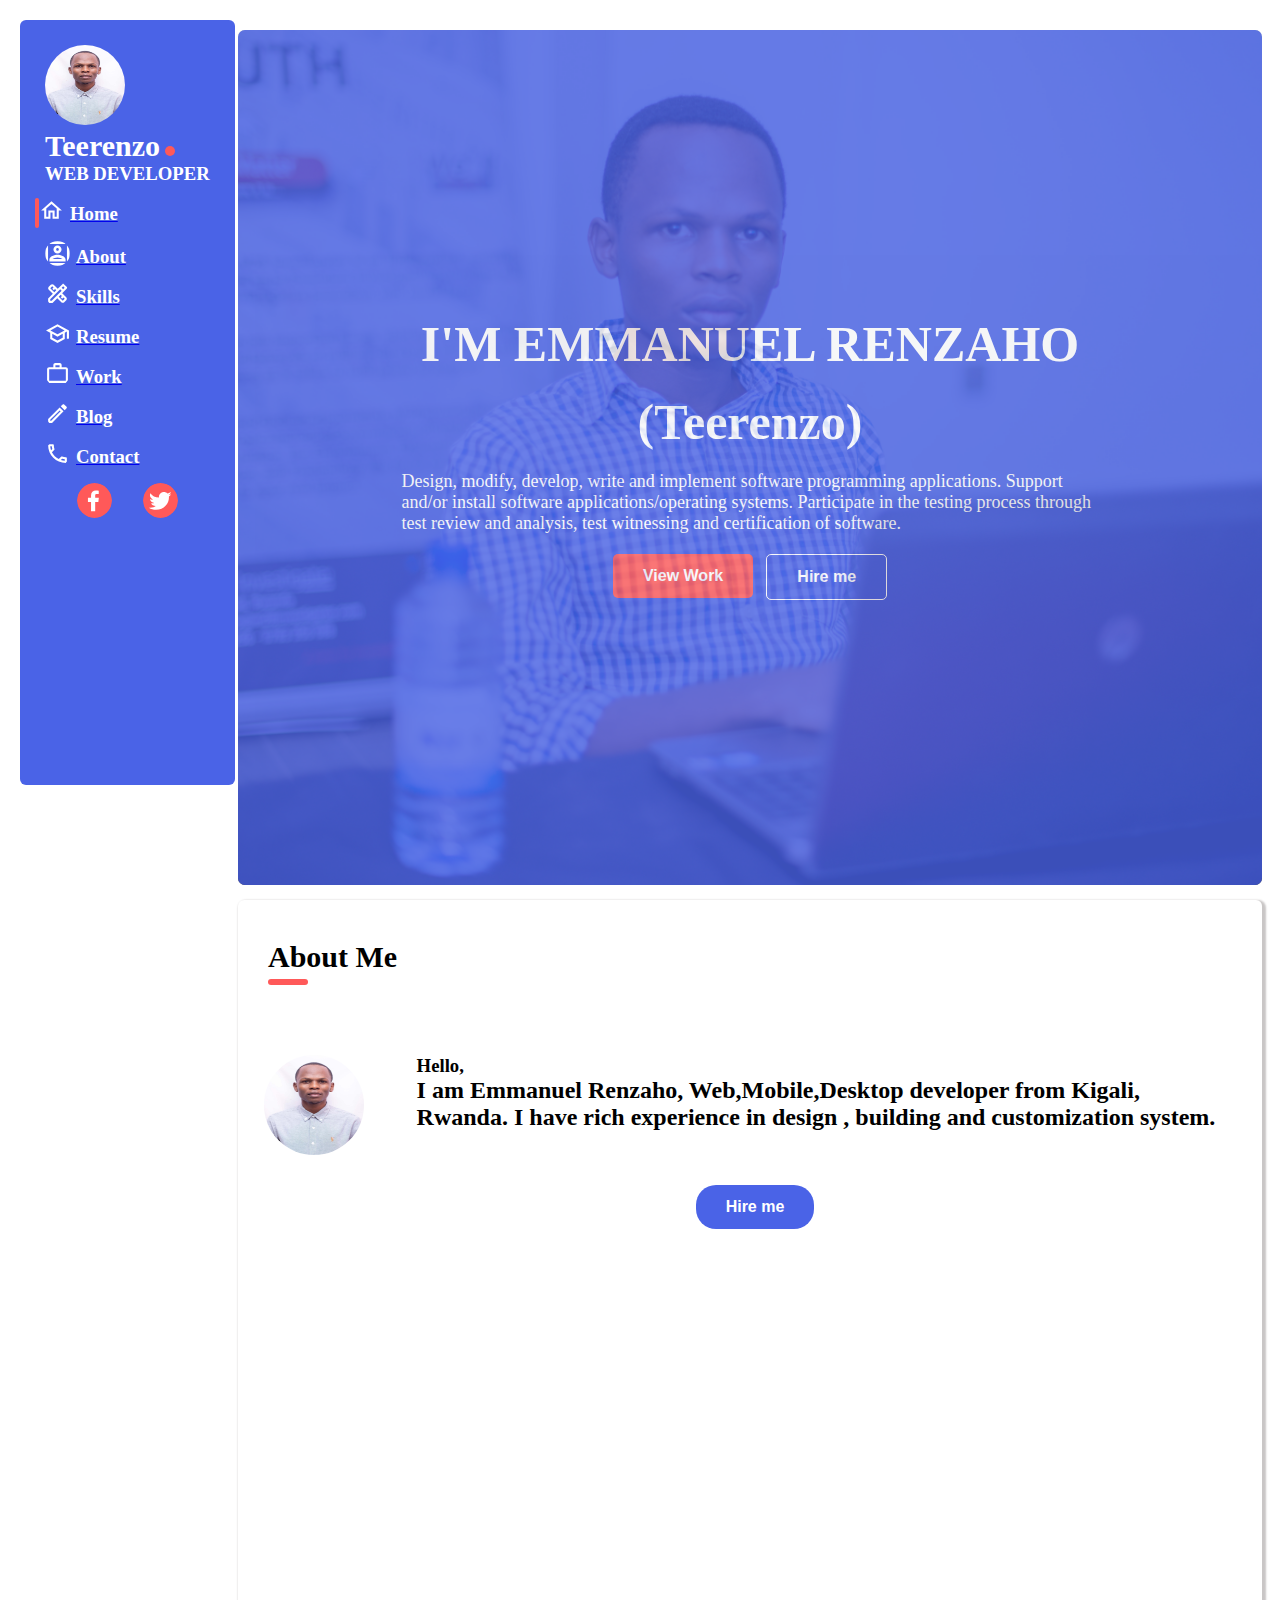
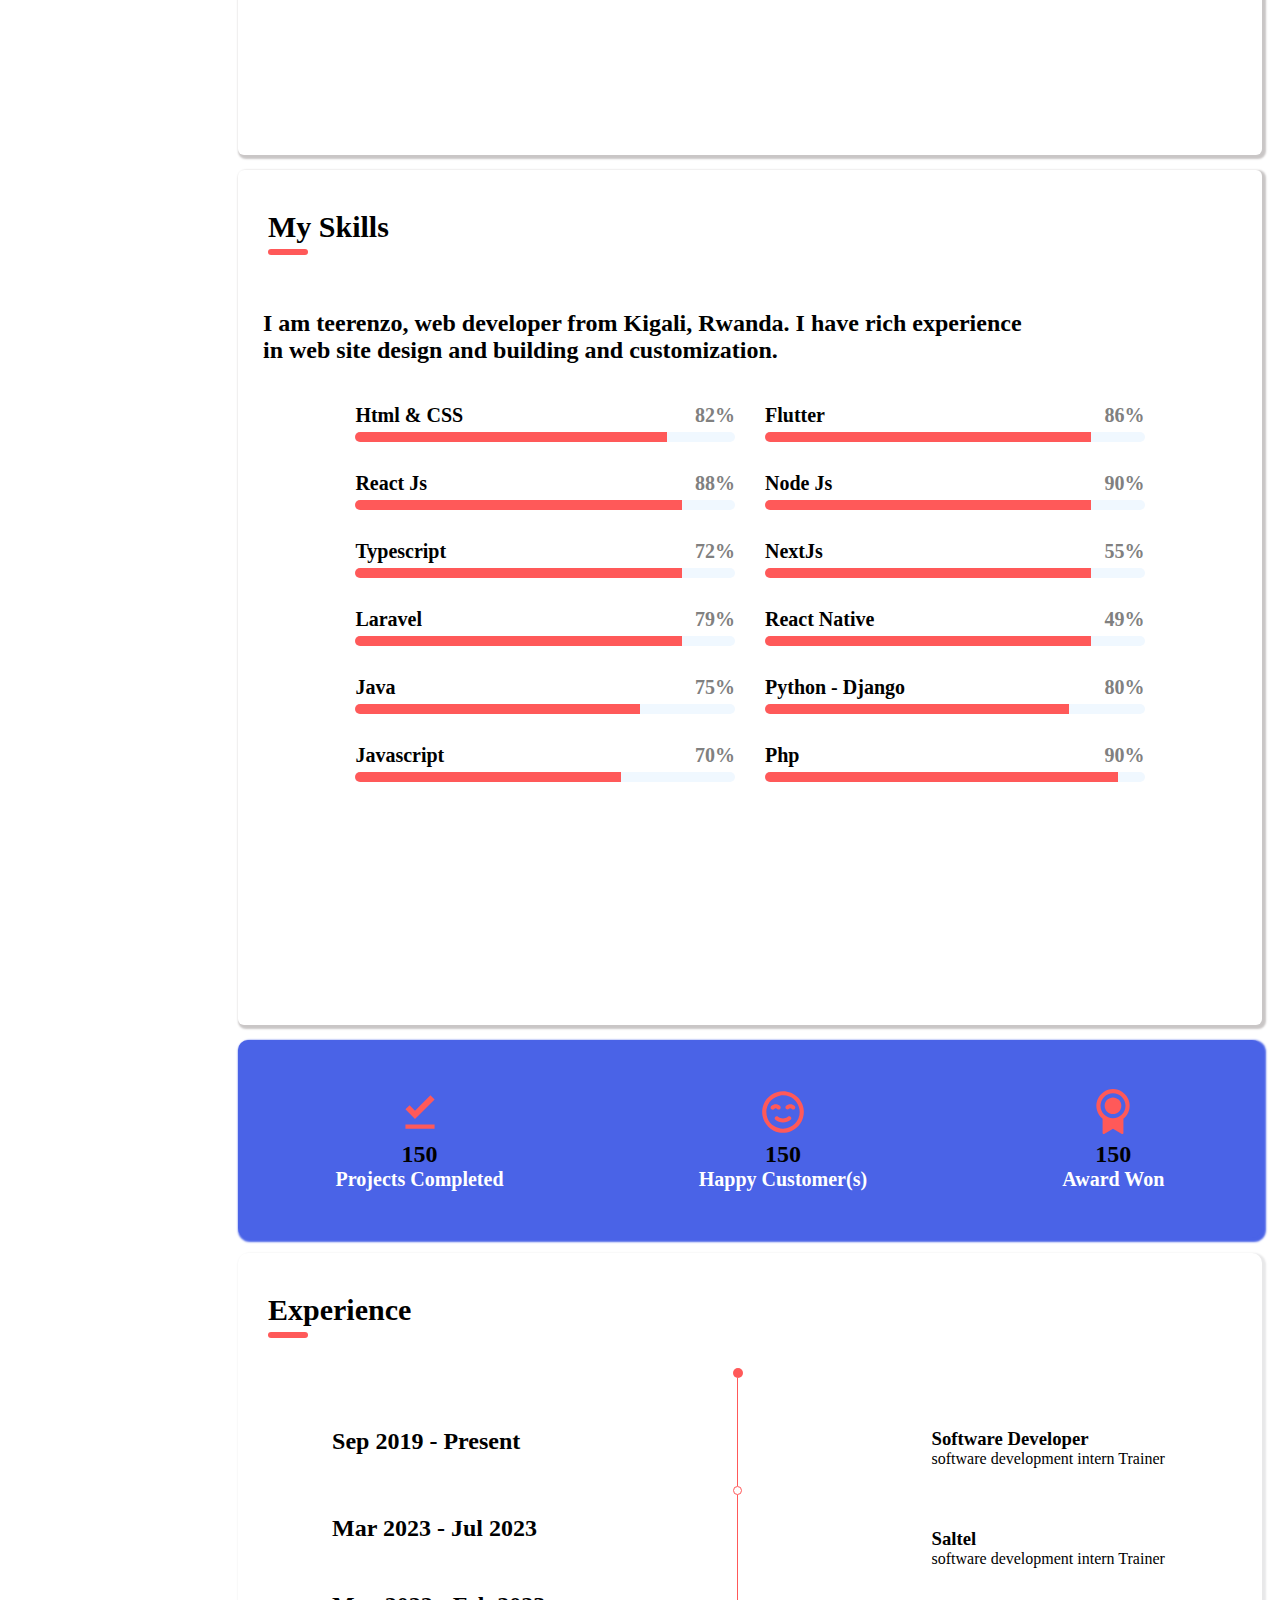
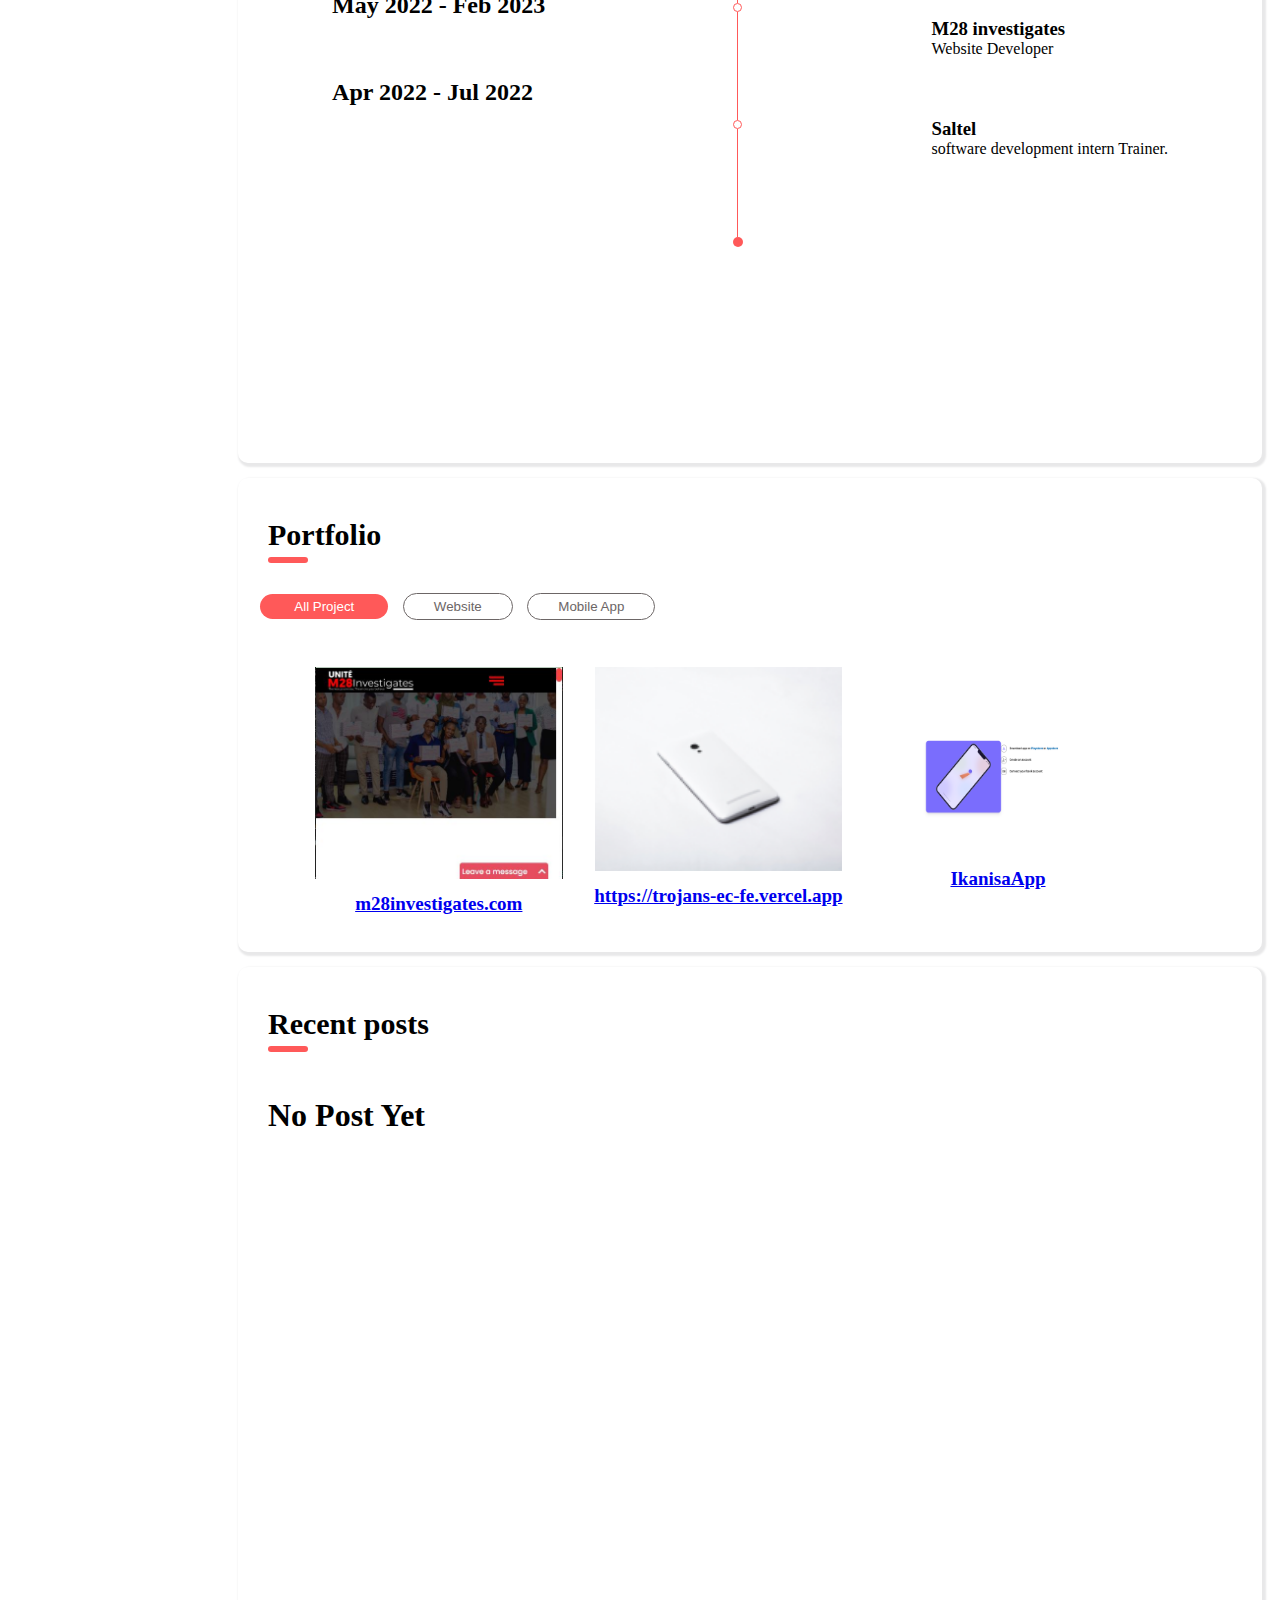
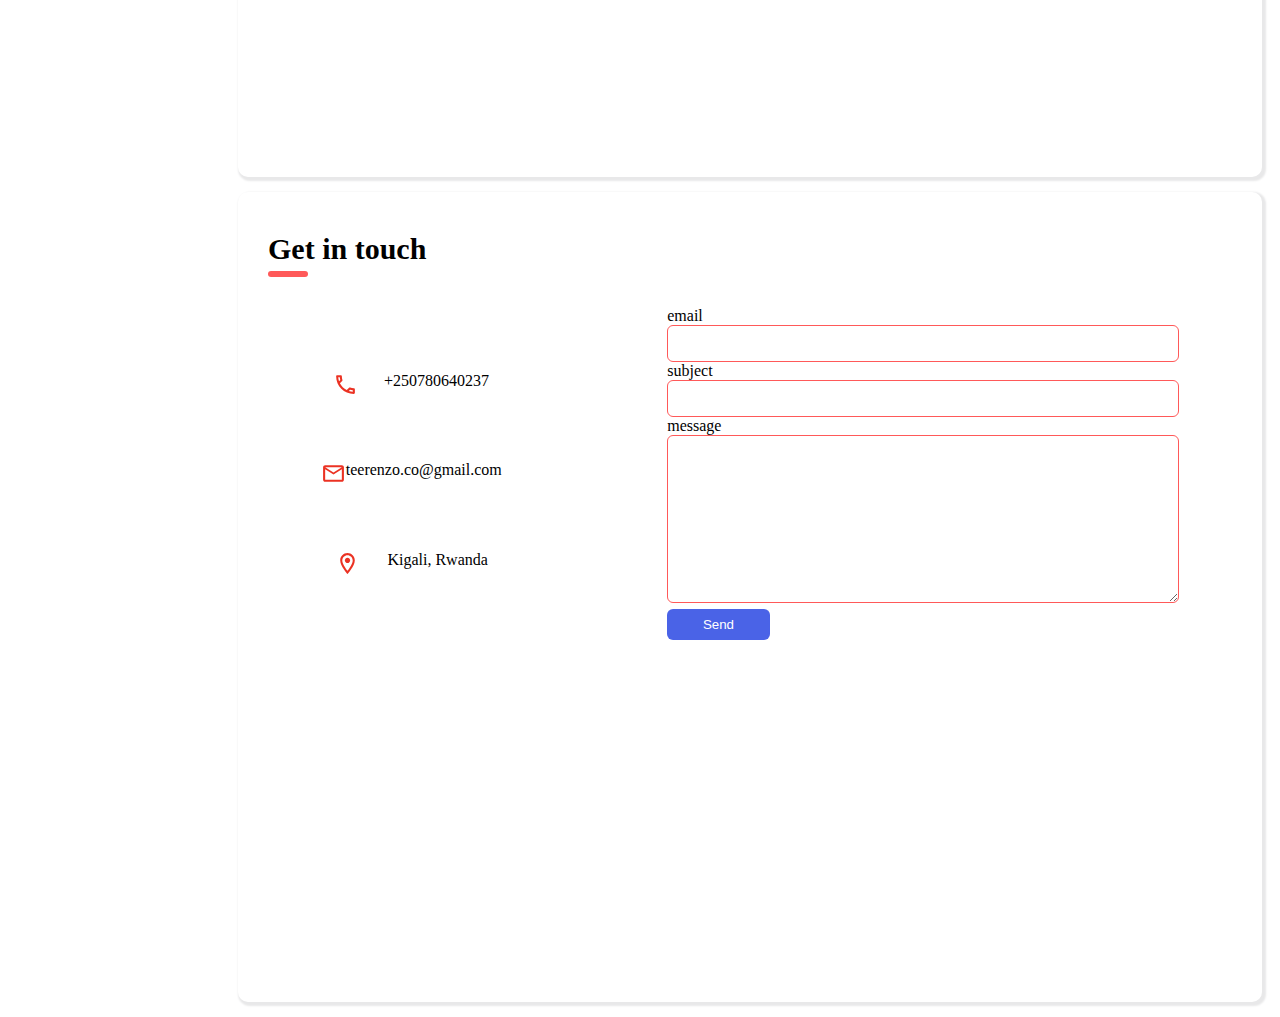
<file: index.html>
<!DOCTYPE html>
<html lang="en">
<head>
    <meta charset="UTF-8">
    <meta http-equiv="X-UA-Compatible" content="IE=edge">
    <meta name="viewport" content="width=device-width, initial-scale=1.0">
    <title>Emmanuel Renzaho</title>
    <link rel="stylesheet" href="style.css">
</head>
<body>
    
    <div class="container">
  
        <section class="nav">
            <div class="logo">
                <img src="./resources/RENZAHO.jpg" alt="" srcset="">
            </div>
            <div class="nav_name">
                <h2>Teerenzo</h2>
                <div class="icon"></div>
            </div>
        
            <h3>WEB DEVELOPER</h3>

           <a href="#home"><div class="menu-list">
            <div class="active" id="home-active" >
            
            </div>
                <img src="./resources/Home.svg" alt="" srcset="">
                <h3>Home</h3>
            </div>
        </a> 
        <a href="#about">  <div class="menu-list">
            <div class="active" id="about-active" style="display: none;">
            
            </div>
                <img src="./resources/Vector.svg" alt="" srcset="">
                <h3>About</h3>
                </div>
            </a>
            <a href="#skill"> <div class="menu-list">
                <div class="active" id="skill-active" style="display:none">
            
                </div>
                <img src="./resources/Design services.svg" alt="" srcset="">
                <h3>Skills</h3>
            </div>
        </a>

        <a href="#experience">  <div class="menu-list">
            <div class="active" id="experience-active" style="display: none;">
            
            </div>
                <img src="./resources/School.svg" alt="" srcset="">
                <h3>Resume</h3>
            </div>
            </a>
            <a href="#portfolio">  <div class="menu-list">
                <div class="active" id="work-active" style="display: none;">
            
                </div>
                <img src="./resources/Work outline.svg" alt="" srcset="">
                <h3>Work</h3>
            </div></a>
            <a href="#article">  <div class="menu-list">
                <div class="active" id="blog-active" style="display: none;">
            
                </div>
                <img src="./resources/Edit.svg" alt="" srcset="">
                <h3>Blog</h3>
            </div></a>
            <a href="#contact"> <div class="menu-list">
                <div class="active" id="contact-active" style="display: none;">
            
                </div>
                <img src="./resources/Call.svg" alt="" srcset="">
                <h3>Contact</h3>
            </div></a>
            <div class="nav-footer">
                <img src="./resources/Group 1.svg" >
                <img src="./resources/Group 2.svg" >
            </div>

        </section>
        <section class="pages">
            <div class="nav-mobile" id="mobile">
                <div class="menu-m">
                    <img src="./resources/Close.svg" onclick="toggle()" id="close-btn" style="display: none;" alt="" srcset="">
                    <img src="./resources/Menu.svg" onclick="toggle()" id="menu-btn"  alt="" srcset="">
                    <h3>Teerenzo</h3>
                </div>
                <div class="mobile-menu">
                    <div id="myLink">
                        <a href="#home" onclick="toggle()">Home</a>
                        <a href="#about" onclick="toggle()">About</a>
                        <a href="#skill" onclick="toggle()">About</a>
                        <a href="#experience" onclick="toggle()">Experience</a>
                        <a href="#portfolio" onclick="toggle()">Portofolio</a>
                        <a href="#article" onclick="toggle()">Blog</a>
                        <a href="#contact" onclick="toggle()">Contact</a>
                    </div>
             
                </div>
            </div>
       
        
         <div class="landing" id="home">
          <div class="bg-img">
            <div class="landing-content">
                <h3>I'M EMMANUEL RENZAHO</h3>
                <h3>(Teerenzo)</h3>
                <p>Design, modify, develop, write and implement 
                    software programming applications. Support and/or install software applications/operating systems. Participate in the testing process through test 
                    review and analysis, test witnessing and certification of software.</p>
                       <div class="landing-btn">
                      <a href="#portfolio"><button class="btn-primary">View Work</button></a>  
                     <a href="#contact"> <button class="btn-hire-me">Hire me</button></a>  
                       </div>
                       
            </div>
          
          </div>
         </div>
         
         <div class="about" id="about">
            <div class="title">
                <h3>About Me</h3>
                <div class="line"></div>
            </div>
            <div class="about-img">
                <img src="./resources/RENZAHO.jpg" width="100" height="100" alt="" srcset="">
                <div class="about-me">
                    <h3>Hello,</h3>
                    <h2>
                        I am Emmanuel Renzaho, Web,Mobile,Desktop developer from Kigali,
                         Rwanda. I have rich experience in 
                          design , building and customization system.

                    </h2>
                </div>
            </div>
            <div class="about-btn">
                <!-- <button class="btn-about">Download CV</button> -->
                <a href="#contact"><button class="btn-hire">Hire me</button></a>
            </div>
           
         </div>
         <div class="skill" id="skill">
            <div class="title">
                <h3>My Skills</h3>
                <div class="line"></div>
            </div>
            <h2>
                I am teerenzo, web developer from Kigali, Rwanda.
                 I have rich experience in web site design and
                  building and customization.
            </h2>
            <div class="skill-Lists">
                <div class="skillList1">
                    <div class="skill-title">
                        <h3>Html & CSS</h3>
                        <h3 class="percent">82%</h3>
                     </div>
                        <div class="skillcontainer">
                            <div class="HtmlCSS"></div>
                        </div>
                </div>
                <div class="skillList1">
                    <div class="skill-title">
                        <h3>Flutter</h3>
                        <h3 class="percent">86%</h3>
                     </div>
                        <div class="skillcontainer">
                            <div class="flutter"></div>
                        </div>
                </div>

                <div class="skillList1">
                    <div class="skill-title">
                        <h3>React Js</h3>
                        <h3 class="percent">88%</h3>
                     </div>
                        <div class="skillcontainer">
                            <div class="flutter"></div>
                        </div>
                </div>
                <div class="skillList1">
                    <div class="skill-title">
                        <h3>Node Js</h3>
                        <h3 class="percent">90%</h3>
                     </div>
                        <div class="skillcontainer">
                            <div class="flutter"></div>
                        </div>
                </div>
                <div class="skillList1">
                    <div class="skill-title">
                        <h3>Typescript</h3>
                        <h3 class="percent">72%</h3>
                     </div>
                        <div class="skillcontainer">
                            <div class="flutter"></div>
                        </div>
                </div>
                <div class="skillList1">
                    <div class="skill-title">
                        <h3>NextJs</h3>
                        <h3 class="percent">55%</h3>
                     </div>
                        <div class="skillcontainer">
                            <div class="flutter"></div>
                        </div>
                </div>
                <div class="skillList1">
                    <div class="skill-title">
                        <h3>Laravel</h3>
                        <h3 class="percent">79%</h3>
                     </div>
                        <div class="skillcontainer">
                            <div class="flutter"></div>
                        </div>
                </div>
                <div class="skillList1">
                    <div class="skill-title">
                        <h3>React Native</h3>
                        <h3 class="percent">49%</h3>
                     </div>
                        <div class="skillcontainer">
                            <div class="flutter"></div>
                        </div>
                </div>

                <div class="skillList1">
                    <div class="skill-title">
                        <h3>Java</h3>
                        <h3 class="percent">75%</h3>
                     </div>
                        <div class="skillcontainer">
                            <div class="java"></div>
                        </div>
                </div>

                <div class="skillList1">
                    <div class="skill-title">
                        <h3>Python - Django</h3>
                        <h3 class="percent">80%</h3>
                     </div>
                        <div class="skillcontainer">
                            <div class="django"></div>
                        </div>
                </div>  
                
                <div class="skillList1">
                    <div class="skill-title">
                        <h3>Javascript</h3>
                        <h3 class="percent">70%</h3>
                     </div>
                        <div class="skillcontainer">
                            <div class="javascript"></div>
                        </div>
                </div>  

                <div class="skillList1">
                    <div class="skill-title">
                        <h3>Php</h3>
                        <h3 class="percent">90%</h3>
                     </div>
                        <div class="skillcontainer">
                            <div class="php"></div>
                        </div>
                </div>  

            
            </div>
        

         </div>

         <div class="accomplish" id="accomplish">
                <div class="project">
                    <img src="./resources/done.svg" alt="" srcset="">
                    <h2>150</h2>
                    <h3>Projects Completed</h3>
                </div>
                <div class="customer">
                    <img src="./resources/uil_smile-beam.svg" alt="" srcset="">
                    <h2>150</h2>
                    <h3>Happy Customer(s)</h3>
                </div>
                <div class="award">
                    <img src="./resources/ri_award-fill.svg" alt="" srcset="">
                    <h2>150</h2>
                    <h3>Award Won</h3>
                </div>
         </div>

         <div class="experience" id="experience">
            <div class="title">
                <h3>Experience</h3>
                <div class="line"></div>
            </div>
            <div class="experience-content">
                <div class="years">
                    <div class="first">
                        <h2>Sep 2019 - Present</h2>
                    </div>
                       <div class="first">
                        <h2>Mar 2023 - Jul 2023</h2>
                    </div>
                    
                    <div class="second">
                        <h2>May 2022 - Feb 2023</h2>
                    </div>
                  <div class="third">
                    <h2>Apr 2022 - Jul 2022</h2>
                  </div>
                  
                  
                </div>
                 <div class="steps">
                    <div class="icon-step"></div>
                    <div class="line-step"></div>
                    <div class="icon-step-filter"></div>
                    <div class="line-step"></div>
                    <div class="icon-step-filter"></div>
                    <div class="line-step"></div>
                    <div class="icon-step-filter"></div>

                    <div class="line-step"></div>
                    <div class="icon-step"></div>

                 </div>
                 <div class="descriptions">
                    <div class="first">
                        <h3>Software Developer</h3>
                        <p>software development intern Trainer
                        </p>
                    </div>

                         <div class="first">
                        <h3>Saltel</h3>
                        <p>software development intern Trainer
                        </p>
                    </div>
                    
                    <div class="second">
                        <h3>M28 investigates</h3>
                        <p>Website Developer
                        </p>
                    </div>
                                 
                    <div class="third">
                        <h3>Saltel</h3>
                        <p>software development intern Trainer.
                        </p>
                    </div>
                    
                 </div>
            </div>
        </div>

        <div class="Portfolio" id="portfolio">
            <div class="title">
                <h3>Portfolio</h3>
                <div class="line"></div>
            </div>
             <div class="btn-protofolio">
               <button class="btn" id="all_project" onclick="changeContent(all_project)">All Project</button>
               <button class="btn-regular" id="branding" onclick="changeContent(branding)">Website</button>
               <button class="btn-regular" id="creativite" onclick="changeContent(creativite)">Mobile App</button>
             </div>

             <div class="protofolio-content">
                <div class="post-container" id="all-content">
                    
                    <div class="post">
                     
                        <a href="http://www.m28investigates.com" target="_blank" rel="noopener noreferrer">
                            <img src="./resources/m28.JPG" alt="" srcset="">
                             <h2 style="text-align: center">m28investigates.com</h2>
                        
                        </a> 
                        </div>
               
                         <div class="post">
                      
                             <a href="https://trojans-ec-fe.vercel.app/" target="_blank" rel="noopener noreferrer">
                                 <img src="./resources/1 (2) 1.png" alt="" srcset="">
                                  <h2 style="text-align: center">https://trojans-ec-fe.vercel.app</h2>
                             
                             </a> 
                             </div>
                             <div class="post">
                     
                                <a href="https://play.google.com/store/apps/details?id=com.loansert.loansert&hl=en&gl=US" target="_blank" rel="noopener noreferrer">
                                    <img src="./resources/ikanisa.png" alt="" srcset="">
                                     <h2 style="text-align: center">IkanisaApp</h2>
                                
                                </a> 
                                </div>
                    
                   </div>
                   <div class="post-container" id="web-content">
                    <div class="post">
                     
                       <a href="http://www.m28investigates.com" target="_blank" rel="noopener noreferrer">
                           <img src="./resources/m28.JPG" alt="" srcset="">
                            <h2 style="text-align: center">m28investigates.com</h2>
                       
                       </a> 
                       </div>
              
                        <div class="post">
                     
                            <a href="https://trojans-ec-fe.vercel.app/" target="_blank" rel="noopener noreferrer">
                                <img src="./resources/1 (2) 1.png" alt="" srcset="">
                                 <h2 style="text-align: center">https://trojans-ec-fe.vercel.app</h2>
                            
                            </a> 
                            </div>
                 
                    
                   </div>
                   <div class="post-container" id="mobile-content">
                    <div class="post">
                     
                       <a href="https://play.google.com/store/apps/details?id=com.loansert.loansert&hl=en&gl=US" target="_blank" rel="noopener noreferrer">
                           <img src="./resources/ikanisa.png" alt="" srcset="">
                            <h2 style="text-align: center">IkanisaApp</h2>
                       
                       </a> 
                       </div>
                  
                 
                    
                   </div>
            
             </div>


        </div>

        <div class="articles" id="article">
            <div class="title">
                <h3>Recent posts
                </h3>
                <div class="line"></div>
            </div>
                
            <div class="post-container" id="post-container">
             <h1>No Post Yet</h1>
            </div>

        </div>

         <div class="contact" id="contact">
            <div class="title">
                <h3>Get in touch
                </h3>
                <div class="line"></div>
            </div>
            <div class="contact-content">
                <div class="contact-info">
                    <div class="tel">
                        <img src="./resources/Call (1).svg" alt="" srcset="">
                        <p>+250780640237</p>
                    </div>
                    <div class="email">
                        <img src="./resources/Email.svg" alt="" srcset="">
                        <p>teerenzo.co@gmail.com</p>
                    </div>
                    <div class="location">
                        <img src="./resources/Location on.svg" alt="" srcset="">
                        <p>Kigali, Rwanda</p>
                    </div>
                </div>
                <div class="contact-form">
                   <form method="post" action="index.html" id="contactForm" name="contactForm" onsubmit="return(validate());">
                    <label for="email">email</label>
                  
                    <input type="text" name="email" id="">
                    <p class="error" id="email-error"></p>
                    <label for="subject">subject</label>
                    <input type="text" name="subject" id="">
                    <p class="error" id="subject-error"></p>
                    <label for="message">message</label>
                    <p class="error" id="message-error"></p>
                    <textarea name="message" id="" cols="30" rows="10"></textarea>

                    <p class="error" id="internet-error"></p>

                      <button type="submit" class="btn-contact">Send</button>
                   </form>
                </div>
            </div>
         </div>

        </section>

    </div>

<script src="./javascript.js"></script>
<script>
     const getArticleOnIndex = () => {
        let dataToDisplay = ``
      var requestOptions = {
        method: 'GET',
        redirect: 'follow'
      };

      fetch("https://mybrand-mxi2.onrender.com/api/articles/", requestOptions)
        .then(response => response.json())
        .then(articles => {
          console.log(articles)
          articles.forEach(element => {

            const img = element.imageUrl;
        dataToDisplay += `  <div class="post">
        
                <a href="./viewBlog.html" onclick="readMore('${element._id}')">
                    <img src="${img.replace('http','https')}" alt="" srcset="">

                    <h2>${element.title}</h2>
                    <div class="post-footer">
                        <p> ${element.postedDate}</p>
                        <div class="iconPost"></div>
                        <h4>Renzo</h4>
                    </div>
                </a> 
                </div>
          `
      })
      document.getElementById('post-container').innerHTML = dataToDisplay
    }).catch(error => console.log('error', error));
     
    }
    getArticleOnIndex()
    const readMore = article => {
      localStorage.setItem('articleToRead', article);
    }
</script>
</body>
</html>
</file>
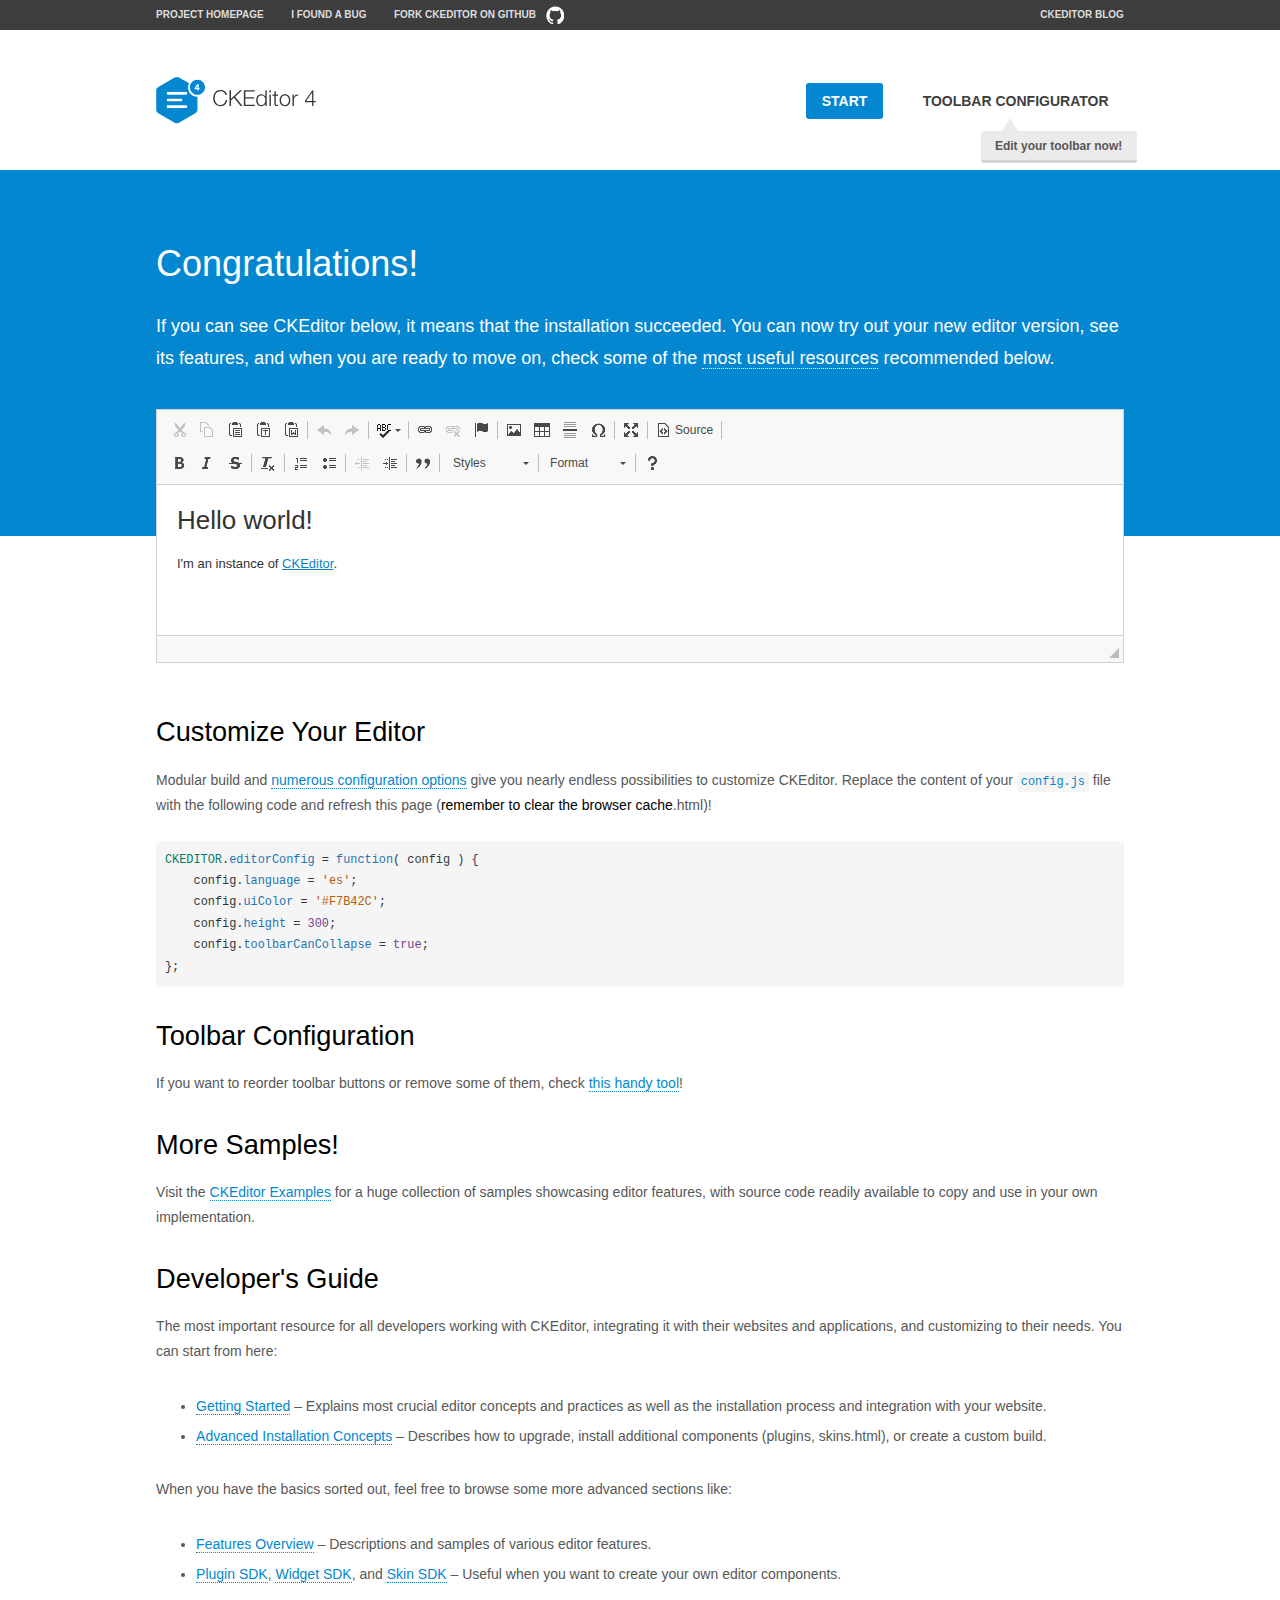
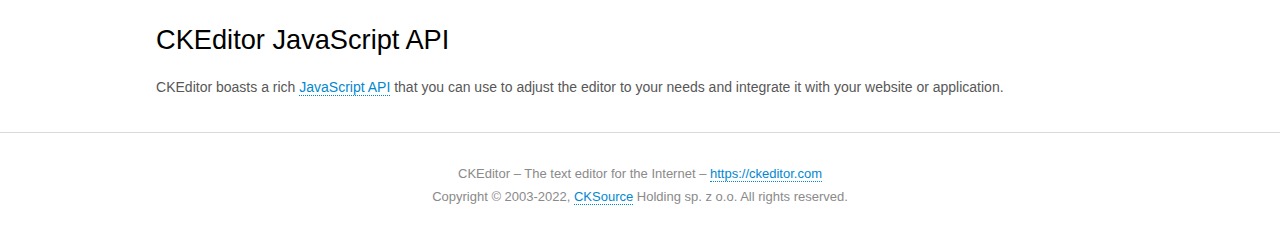
<file: resources/assets/ckeditor/samples/index.html>
<!DOCTYPE html>
<!--
Copyright (c) 2003-2022, CKSource Holding sp. z o.o. All rights reserved.
For licensing, see LICENSE.md or https://ckeditor.com/legal/ckeditor-oss-license
-->
<html lang="en">
<head>
	<meta charset="utf-8">
	<title>CKEditor Sample</title>
	<script src="../ckeditor.js"></script>
	<script src="js/sample.js"></script>
	<link rel="stylesheet" href="css/samples.css">
	<link rel="stylesheet" href="toolbarconfigurator/lib/codemirror/neo.css">
	<meta name="viewport" content="width=device-width,initial-scale=1">
	<meta name="description" content="Try the latest sample of CKEditor 4 and learn more about customizing your WYSIWYG editor with endless possibilities.">
</head>
<body id="main">

<nav class="navigation-a">
	<div class="grid-container">
		<ul class="navigation-a-left grid-width-70">
			<li><a href="https://ckeditor.com/ckeditor-4/">Project Homepage</a></li>
			<li><a href="https://github.com/ckeditor/ckeditor4/issues">I found a bug</a></li>
			<li><a href="https://github.com/ckeditor/ckeditor4" class="icon-pos-right icon-navigation-a-github">Fork CKEditor on GitHub</a></li>
		</ul>
		<ul class="navigation-a-right grid-width-30">
			<li><a href="https://ckeditor.com/blog/">CKEditor Blog</a></li>
		</ul>
	</div>
</nav>

<header class="header-a">
	<div class="grid-container">
		<h1 class="header-a-logo grid-width-30">
			<a href="index.html"><img src="img/logo.svg" onerror="this.src='img/logo.png'; this.onerror=null;" alt="CKEditor Sample"></a>
		</h1>

		<nav class="navigation-b grid-width-70">
			<ul>
				<li><a href="index.html" class="button-a button-a-background">Start</a></li>
				<li><a href="toolbarconfigurator/index.html" class="button-a">Toolbar configurator <span class="balloon-a balloon-a-nw">Edit your toolbar now!</span></a></li>
			</ul>
		</nav>
	</div>
</header>

<main>
	<div class="adjoined-top">
		<div class="grid-container">
			<div class="content grid-width-100">
				<h1>Congratulations!</h1>
				<p>
					If you can see CKEditor below, it means that the installation succeeded.
					You can now try out your new editor version, see its features, and when you are ready to move on, check some of the <a href="#sample-customize">most useful resources</a> recommended below.
				</p>
			</div>
		</div>
	</div>
	<div class="adjoined-bottom">
		<div class="grid-container">
			<div class="grid-width-100">
				<div id="editor">
					<h1>Hello world!</h1>
					<p>I'm an instance of <a href="https://ckeditor.com">CKEditor</a>.</p>
				</div>
			</div>
		</div>
	</div>

	<div class="grid-container">
		<div class="content grid-width-100">
			<section id="sample-customize">
				<h2>Customize Your Editor</h2>
				<p>Modular build and <a href="https://ckeditor.com/docs/ckeditor4/latest/guide/dev_configuration.html">numerous configuration options</a> give you nearly endless possibilities to customize CKEditor. Replace the content of your <code><a href="../config.js">config.js</a></code> file with the following code and refresh this page (<strong>remember to clear the browser cache</strong>.html)!</p>
		<pre class="cm-s-neo CodeMirror"><code><span style="padding-right: 0.1px;"><span class="cm-variable">CKEDITOR</span>.<span class="cm-property">editorConfig</span> <span class="cm-operator">=</span> <span class="cm-keyword">function</span>( <span class="cm-def">config</span> ) {</span>
<span style="padding-right: 0.1px;"><span class="cm-tab">	</span><span class="cm-variable-2">config</span>.<span class="cm-property">language</span> <span class="cm-operator">=</span> <span class="cm-string">'es'</span>;</span>
<span style="padding-right: 0.1px;"><span class="cm-tab">	</span><span class="cm-variable-2">config</span>.<span class="cm-property">uiColor</span> <span class="cm-operator">=</span> <span class="cm-string">'#F7B42C'</span>;</span>
<span style="padding-right: 0.1px;"><span class="cm-tab">	</span><span class="cm-variable-2">config</span>.<span class="cm-property">height</span> <span class="cm-operator">=</span> <span class="cm-number">300</span>;</span>
<span style="padding-right: 0.1px;"><span class="cm-tab">	</span><span class="cm-variable-2">config</span>.<span class="cm-property">toolbarCanCollapse</span> <span class="cm-operator">=</span> <span class="cm-atom">true</span>;</span>
<span style="padding-right: 0.1px;">};</span></code></pre>
			</section>

			<section>
				<h2>Toolbar Configuration</h2>
				<p>If you want to reorder toolbar buttons or remove some of them, check <a href="toolbarconfigurator/index.html">this handy tool</a>!</p>
			</section>

			<section>
				<h2>More Samples!</h2>
				<p>Visit the <a href="https://ckeditor.com/docs/ckeditor4/latest/examples/index.html">CKEditor Examples</a> for a huge collection of samples showcasing editor features, with source code readily available to copy and use in your own implementation.</p>
			</section>

			<section>
				<h2>Developer's Guide</h2>
				<p>The most important resource for all developers working with CKEditor, integrating it with their websites and applications, and customizing to their needs. You can start from here:</p>
				<ul>
					<li><a href="https://ckeditor.com/docs/ckeditor4/latest/guide/dev_installation.html">Getting Started</a> &ndash; Explains most crucial editor concepts and practices as well as the installation process and integration with your website.</li>
					<li><a href="https://ckeditor.com/docs/ckeditor4/latest/guide/dev_advanced_installation.html">Advanced Installation Concepts</a> &ndash; Describes how to upgrade, install additional components (plugins, skins.html), or create a custom build.</li>
				</ul>
					<p>When you have the basics sorted out, feel free to browse some more advanced sections like:</p>
				<ul>
					<li><a href="https://ckeditor.com/docs/ckeditor4/latest/features/index.html">Features Overview</a> &ndash; Descriptions and samples of various editor features.</li>
					<li><a href="https://ckeditor.com/docs/ckeditor4/latest/guide/plugin_sdk_intro.html">Plugin SDK</a>, <a href="https://ckeditor.com/docs/ckeditor4/latest/guide/widget_sdk_intro.html">Widget SDK</a>, and <a href="https://ckeditor.com/docs/ckeditor4/latest/guide/skin_sdk_intro.html">Skin SDK</a> &ndash; Useful when you want to create your own editor components.</li>
				</ul>
			</section>

			<section>
				<h2>CKEditor JavaScript API</h2>
				<p>CKEditor boasts a rich <a href="https://ckeditor.com/docs/ckeditor4/latest/api/index.html">JavaScript API</a> that you can use to adjust the editor to your needs and integrate it with your website or application.</p>
			</section>
		</div>
	</div>
</main>

<footer class="footer-a grid-container">
	<div class="grid-container">
		<p class="grid-width-100">
			CKEditor &ndash; The text editor for the Internet &ndash; <a class="samples" href="https://ckeditor.com/">https://ckeditor.com</a>
		</p>
		<p class="grid-width-100" id="copy">
			Copyright &copy; 2003-2022, <a class="samples" href="https://cksource.com/">CKSource</a> Holding sp. z o.o. All rights reserved.
		</p>
	</div>
</footer>
<script>
	initSample();
</script>

</body>
</html>
</file>
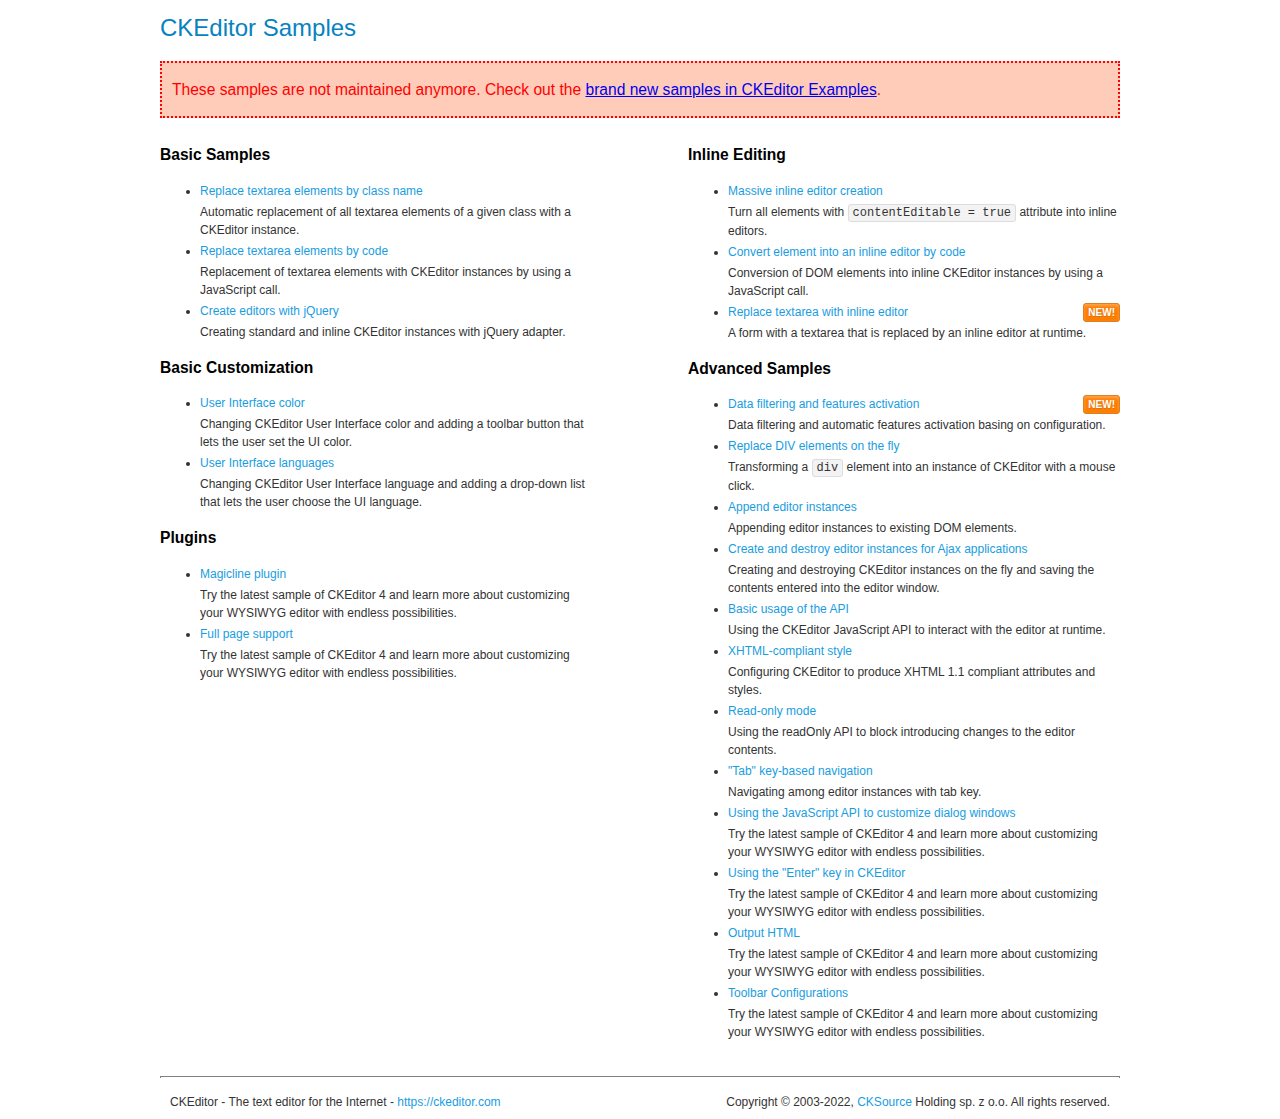
<file: resources/assets/ckeditor/samples/old/index.html>
<!DOCTYPE html>
<!--
Copyright (c) 2003-2022, CKSource Holding sp. z o.o. All rights reserved.
For licensing, see LICENSE.md or https://ckeditor.com/legal/ckeditor-oss-license
-->
<html lang="en">
<head>
	<meta charset="utf-8">
	<title>CKEditor Samples</title>
	<link rel="stylesheet" href="sample.css">
	<meta name="description" content="Try the latest sample of CKEditor 4 and learn more about customizing your WYSIWYG editor with endless possibilities.">
</head>
<body>
	<h1 class="samples">
		CKEditor Samples
	</h1>
	<div class="warning deprecated">
		These samples are not maintained anymore. Check out the <a href="https://ckeditor.com/docs/ckeditor4/latest/examples/index.html">brand new samples in CKEditor Examples</a>.
	</div>
	<div class="twoColumns">
		<div class="twoColumnsLeft">
			<h2 class="samples">
				Basic Samples
			</h2>
			<dl class="samples">
				<dt><a class="samples" href="replacebyclass.html">Replace textarea elements by class name</a></dt>
				<dd>Automatic replacement of all textarea elements of a given class with a CKEditor instance.</dd>

				<dt><a class="samples" href="replacebycode.html">Replace textarea elements by code</a></dt>
				<dd>Replacement of textarea elements with CKEditor instances by using a JavaScript call.</dd>

				<dt><a class="samples" href="jquery.html">Create editors with jQuery</a></dt>
				<dd>Creating standard and inline CKEditor instances with jQuery adapter.</dd>
			</dl>

			<h2 class="samples">
				Basic Customization
			</h2>
			<dl class="samples">
				<dt><a class="samples" href="uicolor.html">User Interface color</a></dt>
				<dd>Changing CKEditor User Interface color and adding a toolbar button that lets the user set the UI color.</dd>

				<dt><a class="samples" href="uilanguages.html">User Interface languages</a></dt>
				<dd>Changing CKEditor User Interface language and adding a drop-down list that lets the user choose the UI language.</dd>
			</dl>


			<h2 class="samples">Plugins</h2>
<dl class="samples">
<dt><a class="samples" href="magicline/magicline.html">Magicline plugin</a></dt>
<dd>Try the latest sample of CKEditor 4 and learn more about customizing your WYSIWYG editor with endless possibilities.</dd>

<dt><a class="samples" href="wysiwygarea/fullpage.html">Full page support</a></dt>
<dd>Try the latest sample of CKEditor 4 and learn more about customizing your WYSIWYG editor with endless possibilities.</dd>
</dl>
		</div>
		<div class="twoColumnsRight">
			<h2 class="samples">
				Inline Editing
			</h2>
			<dl class="samples">
				<dt><a class="samples" href="inlineall.html">Massive inline editor creation</a></dt>
				<dd>Turn all elements with <code>contentEditable = true</code> attribute into inline editors.</dd>

				<dt><a class="samples" href="inlinebycode.html">Convert element into an inline editor by code</a></dt>
				<dd>Conversion of DOM elements into inline CKEditor instances by using a JavaScript call.</dd>

				<dt><a class="samples" href="inlinetextarea.html">Replace textarea with inline editor</a> <span class="new">New!</span></dt>
				<dd>A form with a textarea that is replaced by an inline editor at runtime.</dd>

				
			</dl>

			<h2 class="samples">
				Advanced Samples
			</h2>
			<dl class="samples">
				<dt><a class="samples" href="datafiltering.html">Data filtering and features activation</a> <span class="new">New!</span></dt>
				<dd>Data filtering and automatic features activation basing on configuration.</dd>

				<dt><a class="samples" href="divreplace.html">Replace DIV elements on the fly</a></dt>
				<dd>Transforming a <code>div</code> element into an instance of CKEditor with a mouse click.</dd>

				<dt><a class="samples" href="appendto.html">Append editor instances</a></dt>
				<dd>Appending editor instances to existing DOM elements.</dd>

				<dt><a class="samples" href="ajax.html">Create and destroy editor instances for Ajax applications</a></dt>
				<dd>Creating and destroying CKEditor instances on the fly and saving the contents entered into the editor window.</dd>

				<dt><a class="samples" href="api.html">Basic usage of the API</a></dt>
				<dd>Using the CKEditor JavaScript API to interact with the editor at runtime.</dd>

				<dt><a class="samples" href="xhtmlstyle.html">XHTML-compliant style</a></dt>
				<dd>Configuring CKEditor to produce XHTML 1.1 compliant attributes and styles.</dd>

				<dt><a class="samples" href="readonly.html">Read-only mode</a></dt>
				<dd>Using the readOnly API to block introducing changes to the editor contents.</dd>

				<dt><a class="samples" href="tabindex.html">"Tab" key-based navigation</a></dt>
				<dd>Navigating among editor instances with tab key.</dd>


				
<dt><a class="samples" href="dialog/dialog.html">Using the JavaScript API to customize dialog windows</a></dt>
<dd>Try the latest sample of CKEditor 4 and learn more about customizing your WYSIWYG editor with endless possibilities.</dd>

<dt><a class="samples" href="enterkey/enterkey.html">Using the &quot;Enter&quot; key in CKEditor</a></dt>
<dd>Try the latest sample of CKEditor 4 and learn more about customizing your WYSIWYG editor with endless possibilities.</dd>

<dt><a class="samples" href="htmlwriter/outputhtml.html">Output HTML</a></dt>
<dd>Try the latest sample of CKEditor 4 and learn more about customizing your WYSIWYG editor with endless possibilities.</dd>

<dt><a class="samples" href="toolbar/toolbar.html">Toolbar Configurations</a></dt>
<dd>Try the latest sample of CKEditor 4 and learn more about customizing your WYSIWYG editor with endless possibilities.</dd>

			</dl>
		</div>
	</div>
	<div id="footer">
		<hr>
		<p>
			CKEditor - The text editor for the Internet - <a class="samples" href="https://ckeditor.com/">https://ckeditor.com</a>
		</p>
		<p id="copy">
			Copyright &copy; 2003-2022, <a class="samples" href="https://cksource.com/">CKSource</a> Holding sp. z o.o. All rights reserved.
		</p>
	</div>
</body>
</html>
</file>
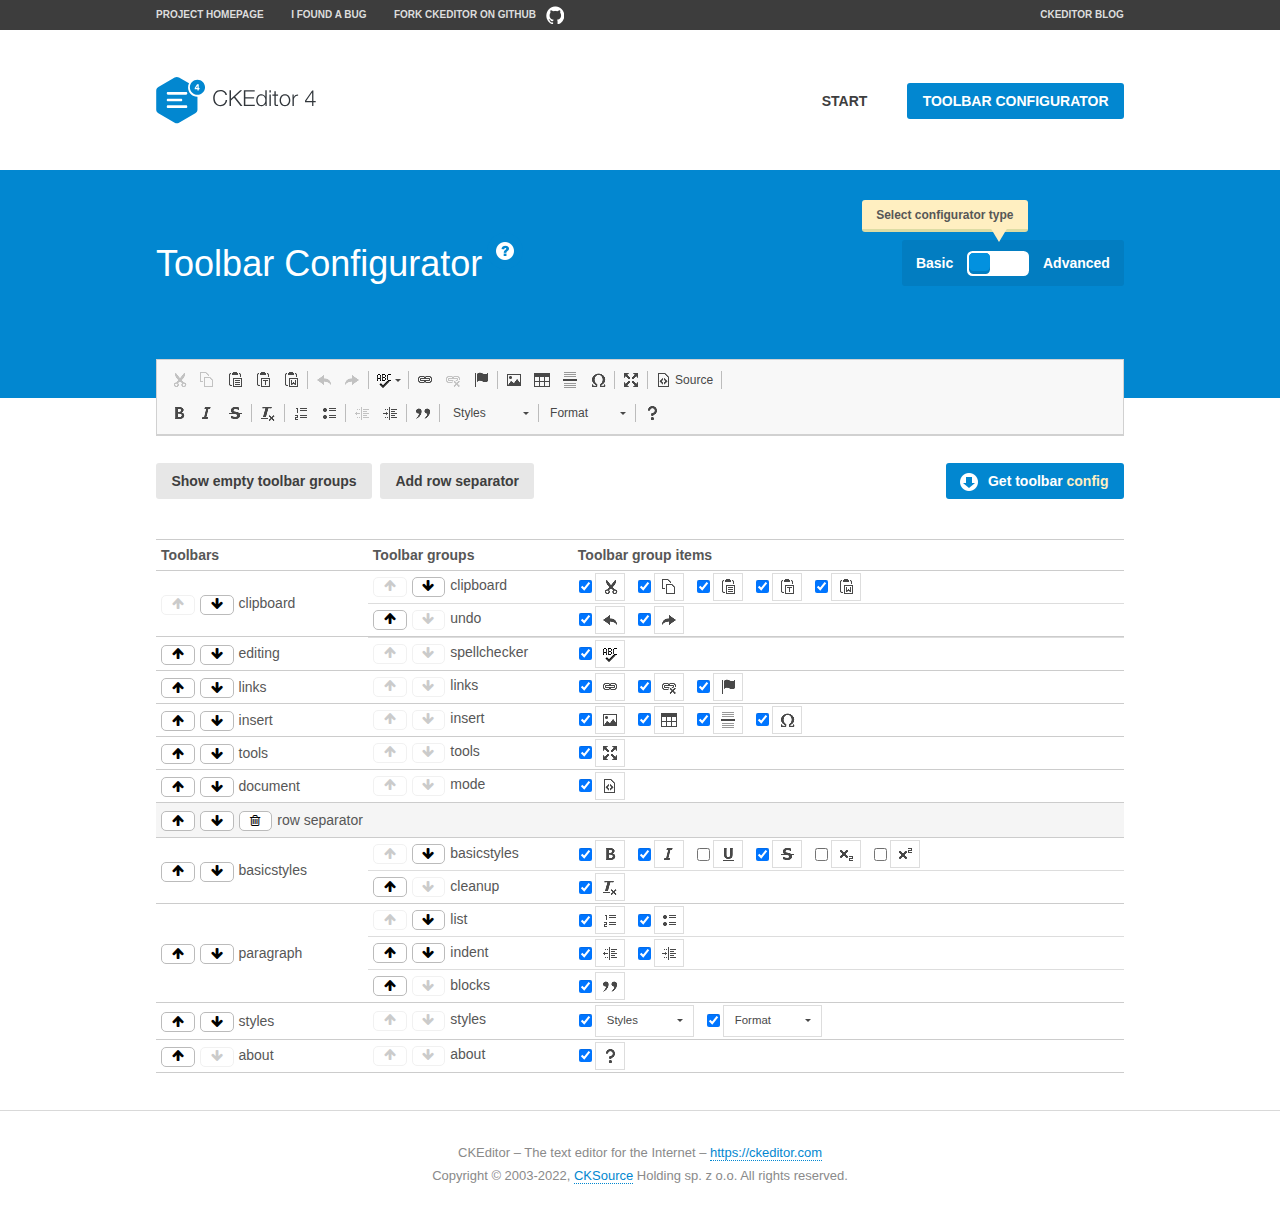
<file: resources/assets/ckeditor/samples/toolbarconfigurator/index.html>
<!DOCTYPE html>
<!--
Copyright (c) 2003-2022, CKSource Holding sp. z o.o. All rights reserved.
For licensing, see LICENSE.md or https://ckeditor.com/legal/ckeditor-oss-license
-->
<!--[if IE 8]><html class="ie8"><![endif]-->
<!--[if gt IE 8]><html><![endif]-->
<!--[if !IE]><!--><html lang="en"><!--<![endif]-->
<head>
	<meta charset="utf-8">
	<title>Toolbar Configurator</title>
	<script src="../../ckeditor.js"></script>
	<script>
		if ( CKEDITOR.env.ie && CKEDITOR.env.version < 9 )
			CKEDITOR.tools.enableHtml5Elements( document );
	</script>
	<link rel="stylesheet" href="lib/codemirror/codemirror.css">
	<link rel="stylesheet" href="lib/codemirror/show-hint.css">
	<link rel="stylesheet" href="lib/codemirror/neo.css">
	<link rel="stylesheet" href="css/fontello.css">
	<link rel="stylesheet" href="../css/samples.css">
	<meta name="description" content="Try the latest sample of CKEditor 4 and learn more about customizing your WYSIWYG editor with endless possibilities.">
</head>
<body id="toolbar">

<nav class="navigation-a">
	<div class="grid-container">
		<ul class="navigation-a-left grid-width-70">
			<li><a href="https://ckeditor.com/ckeditor-4/">Project Homepage</a></li>
			<li><a href="https://github.com/ckeditor/ckeditor4/issues">I found a bug</a></li>
			<li><a href="https://github.com/ckeditor/ckeditor4" class="icon-pos-right icon-navigation-a-github">Fork CKEditor on GitHub</a></li>
		</ul>
		<ul class="navigation-a-right grid-width-30">
			<li><a href="https://ckeditor.com/blog/">CKEditor Blog</a></li>
		</ul>
	</div>
</nav>

<header class="header-a">
	<div class="grid-container">
		<h1 class="header-a-logo grid-width-30">
			<a href="../index.html"><img src="../img/logo.svg" onerror="this.src='../img/logo.png'; this.onerror=null;" alt="CKEditor Logo"></a>
		</h1>
		<nav class="navigation-b grid-width-70">
			<ul>
				<li><a href="../index.html"  class="button-a">Start</a></li>
				<li><a href="index.html"  class="button-a button-a-background">Toolbar configurator</a></li>
			</ul>
		</nav>
	</div>
</header>

<main>
	<div class="adjoined-top">
		<div class="grid-container">
			<div class="content grid-width-100">
				<div class="grid-container-nested">
					<h1 class="grid-width-60">
						Toolbar Configurator
						<a href="#help-content" type="button" title="Configurator help" id="help" class="button-a button-a-background button-a-no-text icon-pos-left icon-question-mark">Help</a>
					</h1>

					<div class="grid-width-40 grid-switch-magic">
						<div class="switch">
							<span class="balloon-a balloon-a-se">Select configurator type</span>
							<input type="radio" name="radio" data-num="1" id="radio-basic" />
							<input type="radio" name="radio" data-num="2" id="radio-advanced" />
							<label data-for="1" for="radio-basic">Basic</label>
							<span class="switch-inner">
								<span class="handler"></span>
							</span>
							<label data-for="2" for="radio-advanced">Advanced</label>
						</div>
					</div>
				</div>
			</div>
		</div>
	</div>
	<div class="adjoined-bottom">
		<div class="grid-container">
			<div class="grid-width-100">
				<div class="editors-container">
					<div id="editor-basic"></div>
					<div id="editor-advanced"></div>
				</div>
			</div>
		</div>
	</div>

	<div class="grid-container configurator">
		<div class="content grid-width-100">
			<div class="configurator">
				<div>
					<div id="toolbarModifierWrapper"></div>
				</div>
			</div>
		</div>
	</div>

	<div id="help-content">
		<div class="grid-container">
			<div class="grid-width-100">
				<h2>What Am I Doing Here?</h2>

				<div class="grid-container grid-container-nested">
					<div class="basic">
						<div class="grid-width-50">
							<p>Arrange <a href="https://ckeditor.com/docs/ckeditor4/latest/api/CKEDITOR_config.html#cfg-toolbarGroups">toolbar groups</a>, toggle <a href="https://ckeditor.com/docs/ckeditor4/latest/api/CKEDITOR_config.html#cfg-removeButtons">button visibility</a> according to your needs and get your toolbar configuration.</p>
							<p>You can replace the content of the <a href="../../config.js"><code>config.js</code></a> file with the generated configuration. If you already set some configuration options you will need to merge both configurations.</p>
						</div>
						<div class="grid-width-50">
							<p>Read more about different ways of <a href="https://ckeditor.com/docs/ckeditor4/latest/guide/dev_configuration.html">setting configuration</a> and do not forget about <strong>clearing browser cache</strong>.</p>
							<p>Arranging toolbar groups is the recommended way of configuring the toolbar, but if you need more freedom you can use the <a href="#advanced">advanced configurator</a>.</p>
						</div>
					</div>
					<div class="advanced" style="display: none;">
						<div class="grid-width-50">
							<p>With this code editor you can edit your <a href="https://ckeditor.com/docs/ckeditor4/latest/api/CKEDITOR_config.html#cfg-toolbar">toolbar configuration</a> live.</p>
							<p>You can replace the content of the <a href="../../config.js"><code>config.js</code></a> file with the generated configuration. If you already set some configuration options you will need to merge both configurations.</p>
						</div>
						<div class="grid-width-50">
							<p>Read more about different ways of <a href="https://ckeditor.com/docs/ckeditor4/latest/guide/dev_configuration.html">setting configuration</a> and do not forget about <strong>clearing browser cache</strong>.</p>
						</div>
					</div>
				</div>

				<p class="grid-container grid-container-nested">
					<button type="button" class="help-content-close grid-width-100 button-a button-a-background">Got it. Let's play!</button>
				</p>
			</div>
		</div>
	</div>
</main>

<footer class="footer-a grid-container">
	<p class="grid-width-100">
		CKEditor &ndash; The text editor for the Internet &ndash; <a class="samples" href="https://ckeditor.com/">https://ckeditor.com</a>
	</p>
	<p class="grid-width-100" id="copy">
		Copyright &copy; 2003-2022, <a class="samples" href="https://cksource.com/">CKSource</a> Holding sp. z o.o. All rights reserved.
	</p>
</footer>

<script src="lib/codemirror/codemirror.js"></script>
<script src="lib/codemirror/javascript.js"></script>
<script src="lib/codemirror/show-hint.js"></script>

<script src="js/fulltoolbareditor.js"></script>
<script src="js/abstracttoolbarmodifier.js"></script>
<script src="js/toolbarmodifier.js"></script>
<script src="js/toolbartextmodifier.js"></script>
<script src="../js/sf.js"></script>

<script>
	( function() {
		'use strict';

		var mode = ( window.location.hash.substr( 1 ) === 'advanced' ) ? 'advanced' : 'basic',
			configuratorSection = CKEDITOR.document.findOne( 'main > .grid-container.configurator' ),
			basicInstruction = CKEDITOR.document.findOne( '#help-content .basic' ),
			advancedInstruction = CKEDITOR.document.findOne( '#help-content .advanced' ),

			// Configurator mode switcher.
			modeSwitchBasic = CKEDITOR.document.getById( 'radio-basic' ),
			modeSwitchAdvanced = CKEDITOR.document.getById( 'radio-advanced' );

		// Initial setup
		function updateSwitcher() {
			if ( mode === 'advanced' ) {
				modeSwitchAdvanced.$.checked = true;
			} else {
				modeSwitchBasic.$.checked = true;
			}
		}

		updateSwitcher();

		CKEDITOR.document.getWindow().on( 'hashchange', function( e ) {
			var hash = window.location.hash.substr( 1 );
			if ( !( hash === 'advanced' || hash === 'basic' ) ) {
				return;
			}
			mode = hash;
			onToolbarsDone( mode );
		} );

		CKEDITOR.document.getWindow().on( 'resize', function() {
			updateToolbar( ( mode === 'basic' ? toolbarModifier : toolbarTextModifier )[ 'editorInstance' ] );
		} );

		function onRefresh( modifier ) {
			modifier = modifier || this;

			if ( mode === 'basic' && modifier instanceof ToolbarConfigurator.ToolbarTextModifier ) {
				return;
			}

			// CodeMirror container becomes visible, so we need to refresh and to avoid rendering problems.
			if ( mode === 'advanced' && modifier instanceof ToolbarConfigurator.ToolbarTextModifier ) {
				modifier.codeContainer.refresh();
			}

			updateToolbar( modifier.editorInstance );
		}

		function updateToolbar( editor ) {
			var editorContainer = editor.container;

			// Not always editor is loaded.
			if ( !editorContainer ) {
				return;
			}

			var displayStyle = editorContainer.getStyle( 'display' );

			editorContainer.setStyle( 'display', 'block' );

			var newHeight = editorContainer.getSize( 'height' );

			var newMarginTop = parseInt( editorContainer.getComputedStyle( 'margin-top' ), 10 );
			newMarginTop = ( isNaN( newMarginTop ) ? 0 : Number( newMarginTop ) );

			var newMarginBottom = parseInt( editorContainer.getComputedStyle( 'margin-bottom' ), 10 );
			newMarginBottom = ( isNaN( newMarginBottom ) ? 0 : Number( newMarginBottom ) );

			var result = newHeight + newMarginTop + newMarginBottom;

			editorContainer.setStyle( 'display', displayStyle );

			editor.container.getAscendant( 'div' ).setStyle( 'height', result + 'px' );
		}

		var toolbarModifier = new ToolbarConfigurator.ToolbarModifier( 'editor-basic' );

		var done = 0;
		toolbarModifier.init( onToolbarInit );
		toolbarModifier.onRefresh = onRefresh;

		CKEDITOR.document.getById( 'toolbarModifierWrapper' ).append( toolbarModifier.mainContainer );

		var toolbarTextModifier = new ToolbarConfigurator.ToolbarTextModifier( 'editor-advanced' );
		toolbarTextModifier.init( onToolbarInit );
		toolbarTextModifier.onRefresh = onRefresh;

		function onToolbarInit() {
			if ( ++done === 2 ) {
				onToolbarsDone();

				positionSticky.watch( CKEDITOR.document.findOne( '.toolbar' ), function() {
					return mode === 'advanced';
				} );
			}
		}

		function onToolbarsDone() {
			if ( mode === 'basic' ) {
				toggleModeBasic( false );
			} else {
				toggleModeAdvanced( false );
			}

			updateSwitcher();

			setTimeout( function() {
				CKEDITOR.document.findOne( '.editors-container' ).addClass( 'active' );
				CKEDITOR.document.findOne( '#toolbarModifierWrapper' ).addClass( 'active' );
			}, 200 );
		}

		CKEDITOR.document.getById( 'toolbarModifierWrapper' ).append( toolbarTextModifier.mainContainer );

		function toogleModeSwitch( onElement, offElement, onModifier, offModifier ) {
			onElement.addClass( 'fancy-button-active' );
			offElement.removeClass( 'fancy-button-active' );

			onModifier.showUI();
			offModifier.hideUI();
		}

		function toggleModeBasic( callOnRefresh ) {
			callOnRefresh = ( callOnRefresh !== false );
			mode = 'basic';
			window.location.hash = '#basic';
			toogleModeSwitch( modeSwitchBasic, modeSwitchAdvanced, toolbarModifier, toolbarTextModifier );

			configuratorSection.removeClass( 'freed-width' );
			basicInstruction.show();
			advancedInstruction.hide();

			callOnRefresh && onRefresh( toolbarModifier );
		}

		function toggleModeAdvanced( callOnRefresh ) {
			callOnRefresh = ( callOnRefresh !== false );
			mode = 'advanced';
			window.location.hash = '#advanced';
			toogleModeSwitch( modeSwitchAdvanced, modeSwitchBasic, toolbarTextModifier, toolbarModifier );

			configuratorSection.addClass( 'freed-width' );
			advancedInstruction.show();
			basicInstruction.hide();

			callOnRefresh && onRefresh( toolbarTextModifier );
		}

		modeSwitchBasic.on( 'click', toggleModeBasic );
		modeSwitchAdvanced.on( 'click', toggleModeAdvanced );

		//
		// Position:sticky for the toolbar.
		//

		// Will make elements behave like they were styled with position:sticky.
		var positionSticky = {
			// Store object: {
			// 		element: CKEDITOR.dom.element, // Element which will float.
			// 		placeholder: CKEDITOR.dom.element, // Placeholder which is place to prevent page bounce.
			// 		isFixed: boolean // Whether element float now.
			// }
			watched: [],

			active: [],

			staticContainer: null,

			init: function() {
				var element = CKEDITOR.dom.element.createFromHtml(
					'<div class="staticContainer">' +
						'<div class="grid-container" >' +
							'<div class="grid-width-100">' +
								'<div class="inner"></div>' +
							'</div>' +
						'</div>' +
					'</div>' );

				this.staticContainer = element.findOne( '.inner' );

				CKEDITOR.document.getBody().append( element );
			},

			watch: function( element, preventFunc ) {
				this.watched.push( {
					element: element,
					placeholder: new CKEDITOR.dom.element( 'div' ),
					isFixed: false,
					preventFunc: preventFunc
				} );
			},

			checkAll: function() {
				for ( var i = 0; i < this.watched.length; i++ ) {
					this.check( this.watched[ i ] );
				}
			},

			check: function( element ) {
				var isFixed = element.isFixed;
				var shouldBeFixed = this.shouldBeFixed( element );

				// Nothing to be done.
				if ( isFixed === shouldBeFixed ) {
					return;
				}

				var placeholder = element.placeholder;

				if ( isFixed ) {
					// Unfixing.

					element.element.insertBefore( placeholder );
					placeholder.remove();

					element.element.removeStyle( 'margin' );

					this.active.splice( CKEDITOR.tools.indexOf( this.active, element ), 1 );

				} else {
					// Fixing.
					placeholder.setStyle( 'width', element.element.getSize( 'width' ) + 'px' );
					placeholder.setStyle( 'height', element.element.getSize( 'height' ) + 'px' );
					placeholder.setStyle( 'margin-bottom', element.element.getComputedStyle( 'margin-bottom' ) );
					placeholder.setStyle( 'display', element.element.getComputedStyle( 'display' ) );
					placeholder.insertAfter( element.element );

					this.staticContainer.append( element.element );

					this.active.push( element );
				}

				element.isFixed = !element.isFixed;
			},

			shouldBeFixed: function( element ) {
				if ( element.preventFunc && element.preventFunc() ) {
					return false;
				}

				// If element is already fixed we are checking it's placeholder.
				var related = ( element.isFixed ? element.placeholder : element.element ),
					clientRect = related.$.getBoundingClientRect(),
					staticHeight = this.staticContainer.getSize('height' ),
					elemHeight = element.element.getSize( 'height' );

				if ( element.isFixed ) {
					return ( clientRect.top + elemHeight < staticHeight );
				} else {
					return ( clientRect.top < staticHeight );
				}
			}
		};

		positionSticky.init();

		CKEDITOR.document.getWindow().on( 'scroll',
			CKEDITOR.tools.eventsBuffer( 100, positionSticky.checkAll, positionSticky ).input
		);

		// Make the toolbar sticky.
		positionSticky.watch( CKEDITOR.document.findOne( '.editors-container' ) );

		// Help button and help-content.
		( function() {
			var helpButton = CKEDITOR.document.getById( 'help' ),
				helpContent = CKEDITOR.document.getById( 'help-content' );

			// Don't show help button on IE8 because it's unsupported by Pico Modal.
			if ( CKEDITOR.env.ie && CKEDITOR.env.version == 8 ) {
				helpButton.hide();
			} else {
				// Display help modal when the button is clicked.
				helpButton.on( 'click', function( evt ) {
					SF.modal( {
						// Clone modal content from DOM.
						content: helpContent.getHtml(),

						afterCreate: function( modal ) {
							// Enable modal content button to close the modal.
							new CKEDITOR.dom.element( modal.modalElem() ).findOne( '.help-content-close' ).once( 'click', modal.close );
						}
					} ).show();
				} );
			}
		} )();
	} )();
</script>
</body>
</html>
</file>
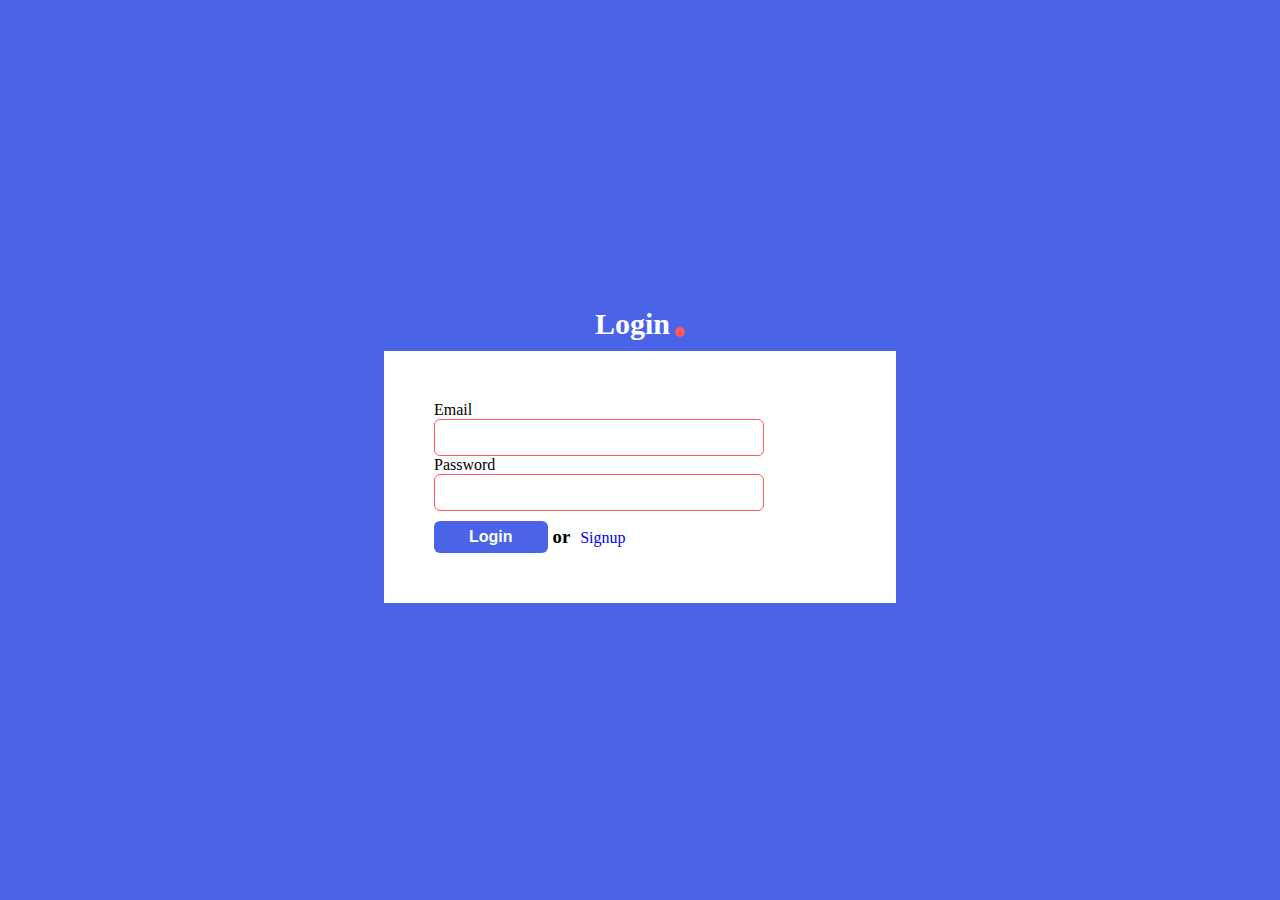
<file: addArticle.html>
<!DOCTYPE html>
<html lang="en">

<head>
  <meta charset="UTF-8">
  <meta http-equiv="X-UA-Compatible" content="IE=edge">
  <meta name="viewport" content="width=device-width, initial-scale=1.0">
  <title>Dashboard</title>
  <link rel="stylesheet" href="style.css">
  <link rel="preconnect" href="https://fonts.googleapis.com" />
  <link rel="preconnect" href="https://fonts.gstatic.com" crossorigin />
  <link href="https://fonts.googleapis.com/css2?family=Poppins:wght@200;300&display=swap" rel="stylesheet" />
</head>

<body>
  <div class="page-container">
    <div class="sidebar">
      <div class="logod">
        <!-- <p>logo</p> -->
      </div>
      <div class="nav-menu">
        <ul>
          <li><a href="./dashboard.html"> Dashboard </a></li>
          <li> <a href="./addArticle.html"> Add Article </a></li>
          <li><a href="./viewArticle.html"> View Article</a></li>
        </ul>
      </div>

    </div>
    <div class="main">
      <div class="dashboard-menu">
        <div class="dashboard-m-menu">
          <img src="./resources/Close.svg" onclick="toggleDashboard()" id="close-btn" style="display: none;" alt=""
            srcset="">
          <img src="./resources/Menu.svg" onclick="toggleDashboard()" id="menu-btn" alt="" srcset="">
          <div class="nav-menu" id="myLink2">
            <a href="./dashboard.html"> Dashboard </a>
            <a href="./addArticle.html"> Add Article </a>
            <a href="./viewArticle.html"> View Article</a>
          </div>
        </div>
        <div>
          <p>Settings</p>
          <img onclick="toggle()" src="./resources/Expand more.svg" alt="" srcset="">
          <div id="myLink" class="logout">
            <a href="" id="logoutBtn">Logout</a>
          </div>
        </div>

      </div>
      <div class="dashboard-content">
        <div class="dashboard-content-title">
          <h3>Add Article</h3>
          <hr>
        </div>

        <div class="form-article">
          <form action="" id="AddArticleForm" name="articleForm" enctype="multipart/form-data"
            onsubmit="return(validateArticle())">
            <div>
              <h4>Title</h4>
              <p class="error" id="title-error"></p>

              <input type="text" id="title" name="title" placeholder="  Article Title" />
            </div>
            <div id="changebtn">
              <br>

              <!-- <a class="btn-primary" id="change_btn" onclick="showFile()">Change Image</a> -->

              <br>
              <br>
            </div>

            <img id="img" style="width: 100%;" src="data:image/png;base64,${element.image}" alt="" />
            <div id="cover">


              <h4>Image</h4>
              <p class="error" id="image-error"></p>
              <input type="file" id="file" name="image" />


            </div>
            <div>
              <h4>Body</h4>
              <p class="error" id="body-error"></p>

              <textarea type="text" placeholder="body Title" rows="5" id="body" name="body" required></textarea>
            </div>
            <br>
            <input type="submit" class="btn-primary" value="CREATE" id="submitBtn" />
          </form>
        </div>

      </div>


    </div>
  </div>
  <script src="./resources/assets/ckeditor/ckeditor.js"></script>
  <script>
    CKEDITOR.replace("body");
    const image_error = document.getElementById('image-error')
    const user = JSON.parse(localStorage.getItem('loginedUser'))
    const showFile = (e) => {
      console.log("hey")
      const imgPrevier = document.getElementById("img")
      const change_btn = document.getElementById("change_btn")

      if (imgPrevier.style.display == "block") {
        change_btn.innerHTML = "Cancel Change Image"
        imgPrevier.style.display = "none"
        document.getElementById("cover").style.display = "block";
      } else {
        change_btn.innerHTML = "Change Image"

        imgPrevier.style.display = "block"
        document.getElementById("cover").style.display = "none";
      }


    }
    const validateArticle = e => {
      const title = document.getElementById('title-error')
      const password_error = document.getElementById('password-error')

      if (document.articleForm.title.value == "") {


        title.innerHTML = "title is required"
        image_error.innerHTML = ""
        document.articleForm.title.focus();
        return false;
      }
      if (document.articleForm.image.value == "") {

        image_error.innerHTML = "Image is required"
        title.innerHTML = ""
        document.articleForm.image.focus();
        return false;
      }
      return true;
    }

    if (localStorage.getItem("updateArticle")) {
      let article = JSON.parse(localStorage.getItem("updateArticle"));

      document.getElementById("cover").style.display = "none";
      document.getElementById("submitBtn").value = "UPDATE";



      document.getElementById("title").value = article.title;
      document.getElementById("body").value = article.content;

      document
        .getElementById("AddArticleForm")
        .addEventListener("submit", (event) => {
          event.preventDefault();

          const title = document.getElementById("title").value;
          const content = CKEDITOR.instances.body.getData();
          var myHeaders = new Headers();
          myHeaders.append("Authorization", `Bearer ${user.token}`);
          myHeaders.append("Content-Type", "application/json");

          var raw = JSON.stringify({
            "title": title,
            "content": content
          });

          var requestOptions = {
            method: 'PUT',
            headers: myHeaders,
            body: raw,
            redirect: 'follow'
          };

          fetch(`https://mybrand-mxi2.onrender.com/api/articles/${article.id}/update`, requestOptions)
            .then(response => response.text())
            .then(result => console.log(result))
            .catch(error => console.log('error', error));


        });
    } else {
      document.getElementById("changebtn").style.display = "none"
      document.getElementById("file").required = "";
      var image;
      document.getElementById("file").addEventListener("change", (e) => {
        const imgPrevier = document.getElementById("img")
        const file = e.target.files[0];
        const reader = new FileReader();
        reader.onloadend = () => {
          const base64String = reader.result
            .replace("data:", "")
            .replace(/^.+,/, "");
          image = base64String;

          imgPrevier.src = `data:image/png;base64,${base64String}`;
        };
        reader.readAsDataURL(file);
      });

      console.log(image)

      document
        .getElementById("AddArticleForm")
        .addEventListener("submit", (event) => {
          event.preventDefault();
          const title = document.getElementById("title").value;
          const body = CKEDITOR.instances.body.getData();
          const image = document.getElementById("file");
          var myHeaders = new Headers();

          myHeaders.append("Authorization", `Bearer ${user.token}`);

          var formdata = new FormData();
          formdata.append("title", title);
          formdata.append("content", body);
          formdata.append('photo',image.files[0])

         


          var requestOptions = {
            method: 'POST',
            headers: myHeaders,

            body: formdata,

            redirect: 'follow'
          };

          fetch("https://mybrand-mxi2.onrender.com/api/articles/add", requestOptions)
            .then(response => response.json())
            .then(result => {

              location.href = '../viewArticle.html'

            })
            .catch(error => console.log('error', error));;

        });
    }
    const isAdminLogedIn = () => {
      const loginedUser = JSON.parse(localStorage.getItem("loginedUser")) || [];
      if (loginedUser.role != "admin" || !loginedUser) {
        location.href = '../login.html'
      }
    }
    isAdminLogedIn()

    const logout = () => {
      localStorage.removeItem("loginedUser");
      location.href = '../index.html'
    };

    document.getElementById("logoutBtn").addEventListener('click', logout)
  </script>
  <script src="./javascript.js"></script>

</body>

</html>
</file>
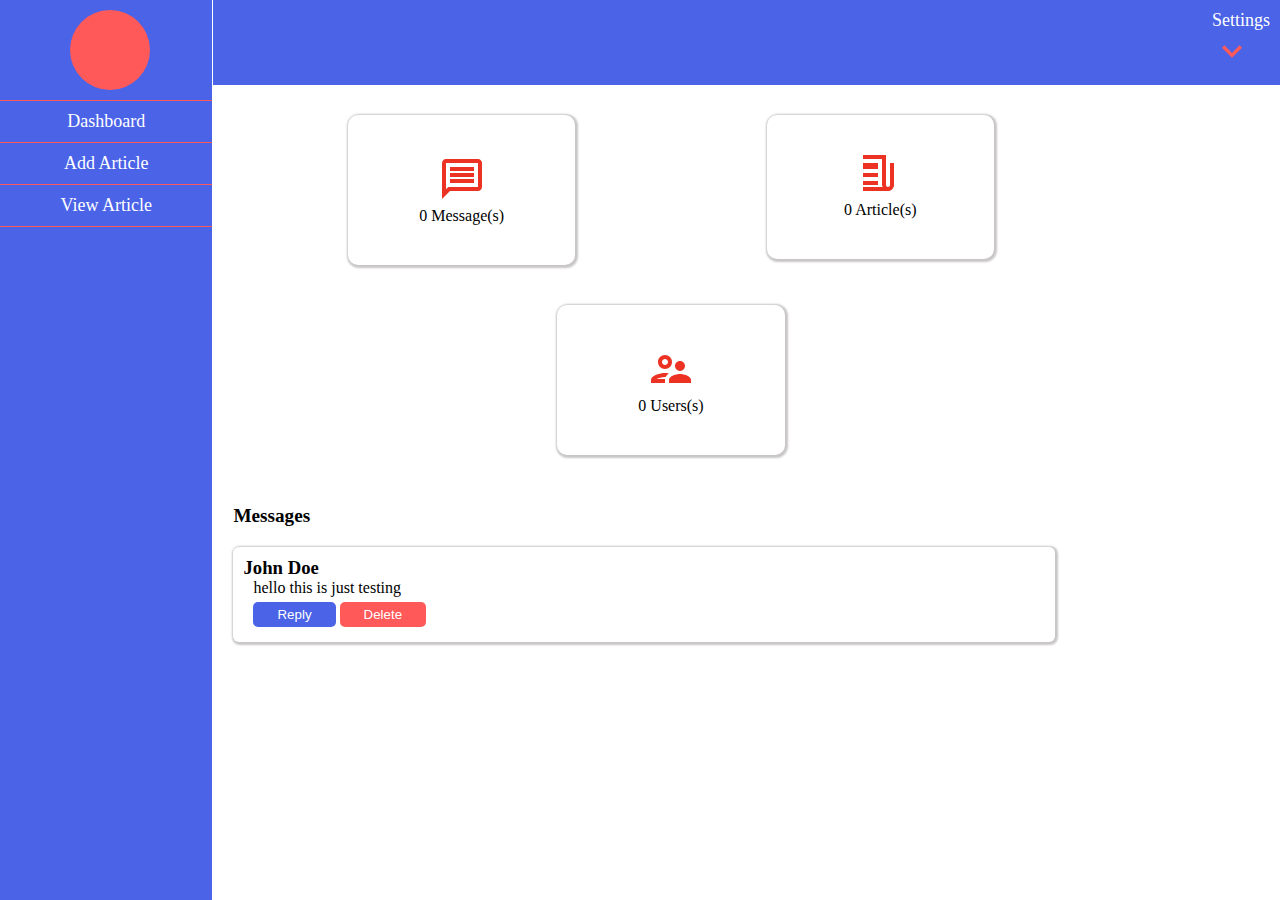
<file: dashboard.html>
<!DOCTYPE html>
<html lang="en">
<head>
    <meta charset="UTF-8">
    <meta http-equiv="X-UA-Compatible" content="IE=edge">
    <meta name="viewport" content="width=device-width, initial-scale=1.0">
    <title>Dashboard</title>
    <link rel="stylesheet" href="style.css">
</head>
<body>
   <div class="page-container">
        <div class="sidebar">
            <div class="logod">
             <!-- <p>logo</p> -->
            </div>
            
            <div class="nav-menu">
               <ul>
                <li><a href="./dashboard.html"> Dashboard </a></li>
                <li> <a href="./addArticle.html"> Add Article </a></li>
                <li><a href="./viewArticle.html"> View Article</a></li>
               </ul>
            </div>
         
        </div>
        <div class="main">
            <div class="dashboard-menu">
                <div class="dashboard-m-menu">
                    <img src="./resources/Close.svg" onclick="toggleDashboard()" id="close-btn" style="display: none;" alt="" srcset="">
                    <img src="./resources/Menu.svg" onclick="toggleDashboard()" id="menu-btn"  alt="" srcset="">
                    <div class="nav-menu" id="myLink2" >
                        <a href="./dashboard.html"> Dashboard </a>
                         <a href="./addArticle.html"> Add Article </a>
                         <a href="./viewArticle.html"> View Article</a>
                     </div>
                </div>
                <div>
                    <p>Settings</p>
                    <img onclick="toggle()" src="./resources/Expand more.svg" alt="" srcset="">
                    <div id="myLink" class="logout">
                        <a href="" id="logoutBtn" onclick="logout()">Logout</a>
                    </div>
                </div>
               
            </div>
            <div class="dashboard-content">
                   <div class="cards">
                    <div class="card-holder">
<div class="card">
    <img src="./resources/Message.svg" alt="" srcset="">
    <p id="messageNumber">40 Message(s)</p>
</div>
</div>
<div class="card-holder">
    <div class="card">
        <img src="./resources/News.svg" alt="" srcset="">
        <p id="articleLength">40 Articles(s)</p>
    </div>
    </div>
    <div class="card-holder">
        <div class="card">
            <img src="./resources/Supervisor account.svg" alt="" srcset="">
            <p id="usersLength">40 User(s)</p>
        </div>
        </div>
   

                   </div>
                   <div class="messages" id="comment-view">
     <p class="head">Messages</p>
     <div class="dashboard-message" >
        <h3>John Doe</h3>
        <p>hello this is just testing</p>

        <div class="btn-sms">
            <button class="btn-reply">Reply</button>
            <button class="btn-delete">Delete</button>
        </div>
     </div>

     
                   </div>
            </div>
            
          
        </div>
   </div>
   <script src="./javascript.js"></script>
   <script>
     const reference = document.getElementById("comment-view") 
     const messageNumber = document.getElementById("messageNumber")
    const user = JSON.parse(localStorage.getItem('loginedUser'))
     
    function getComment(){
  const messageList = JSON.parse(localStorage.getItem('messages')) || []
  const articleList = JSON.parse(localStorage.getItem('articles')) || []
  const usersList = JSON.parse(localStorage.getItem('users')) || []
  messageNumber.innerHTML=articleList.length+" Message(s)"
  document.getElementById("articleLength").innerHTML=articleList.length+" Article(s)"
  document.getElementById("usersLength").innerHTML=usersList.length+" Users(s)"

  var data=``;
  var myHeaders = new Headers();
      myHeaders.append("Authorization", `Bearer ${user.token}`);

      var requestOptions = {
        method: 'GET',
        headers: myHeaders,
        redirect: 'follow'
      };

      fetch("https://mybrand-mxi2.onrender.com/api/message/", requestOptions)
        .then(response => response.json())
        .then(result => {
          console.log(result)
          const messages = result.messages || []

          messages.forEach(element => {
    data+=`<div class="dashboard-message" >
        <h3>${element.name}</h3>
        <h4 style="color:blue">${element.email}</h4>
        <p>${element['message']}</p>

        <div class="btn-sms">
            <a href='mailto:${element['email']}' target='blank'> <button class="btn-reply">Reply</button></a>
            <button onclick="deleteMessage('${element._id}')" class="btn-delete">Delete</button>
        </div>
     </div>`
       
    });
    reference.innerHTML = data;
        })
        .catch(error => console.log('error', error));
    


}
getComment()
const deleteMessage = id => {
  var myHeaders = new Headers();
      myHeaders.append("Authorization", `Bearer ${user.token}`);

      var requestOptions = {
        method: 'DELETE',
        headers: myHeaders,
        redirect: 'follow'
      };

      fetch(`https://mybrand-mxi2.onrender.com/api/message/${id}/delete`, requestOptions)
        .then(response => response.json())
        .then(result => {
          getComment();
        })
        .catch(error => console.log('error', error));
    }
    const isAdminLogedIn=()=>{
  const loginedUser = JSON.parse(localStorage.getItem("loginedUser")) || [];
  if (loginedUser.role != "admin" || !loginedUser) {
    location.href='../login.html'
  }
}
isAdminLogedIn()

const logout = () => {
  localStorage.removeItem("loginedUser");
  location.href='../index.html'
};

document.getElementById("logoutBtn").addEventListener('click',logout)


   </script>
</body>
</html>
</file>
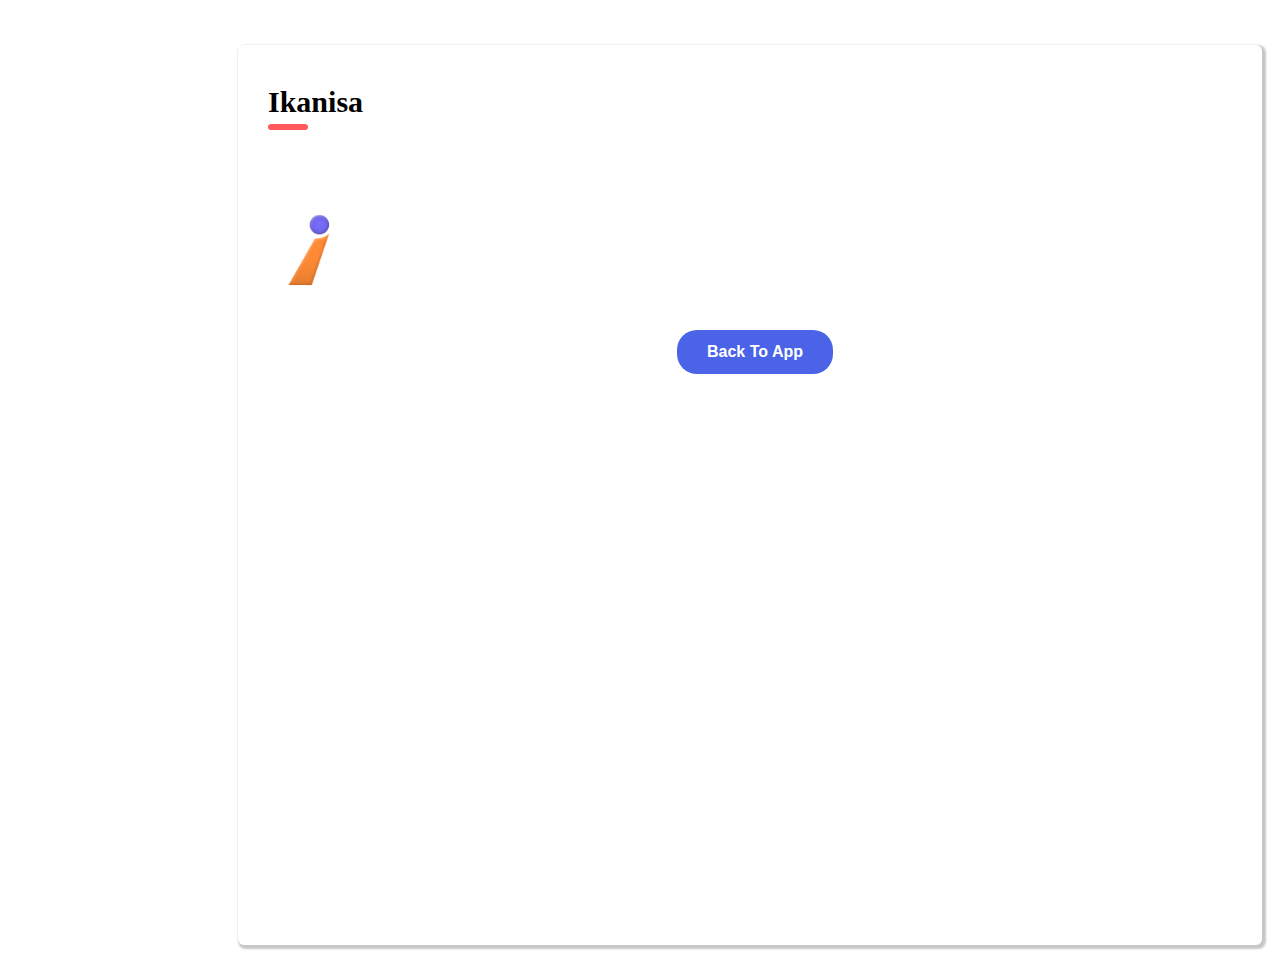
<file: ikanisa.html>
<!DOCTYPE html>
<html lang="en">
<head>
    <meta charset="UTF-8">
    <meta http-equiv="X-UA-Compatible" content="IE=edge">
    <meta name="viewport" content="width=device-width, initial-scale=1.0">
    <title>Ikanisa</title>
    <link rel="stylesheet" href="style.css">
</head>
<body>
    
    <div class="container">
  
       
        <section class="pages">
      
       
   
         
         <div class="about" id="about" style="height: 100vh">
            <div class="title">
                <h3>Ikanisa</h3>
                <div class="line"></div>
            </div>
            <div class="about-img">
                <img src="./resources/ikanisa_logo.png" width="100" height="100" alt="" srcset="">
                <div class="about-me">
                 
                    <h2>
                        

                    </h2>
                </div>
            </div>
            <div class="about-btn">
               
               <button class="btn-hire" onclick="redirectToApp()">Back To App</button>
            </div>
           
         </div>
      

       

   

  

        </section>

    </div>

<script src="./javascript.js"></script>
<script>
     const redirectToApp = () => {
    window.open("https://loansert.page.link/Ak1i");
  }
     const getArticleOnIndex = () => {
      const articles = JSON.parse(localStorage.getItem("articles"));
      let dataToDisplay = ``;
      articles.forEach(element => {
        dataToDisplay += `  <div class="post">
        
                <a href="./viewBlog.html" onclick="readMore('${element.id}')">
                    <img src="data:image/png;base64,${element.image}" alt="" srcset="">
                    <h2>${element.title}</h2>
                    <div class="post-footer">
                        <p> ${element.postedDate}</p>
                        <div class="iconPost"></div>
                        <h4>Renzo</h4>
                    </div>
                </a> 
                </div>
          `
      })
      document.getElementById('post-container').innerHTML = dataToDisplay
    }
    getArticleOnIndex()
    const readMore = article => {
      localStorage.setItem('articleToRead', article);
      // console.log(article)
    }
</script>
</body>
</html>
</file>
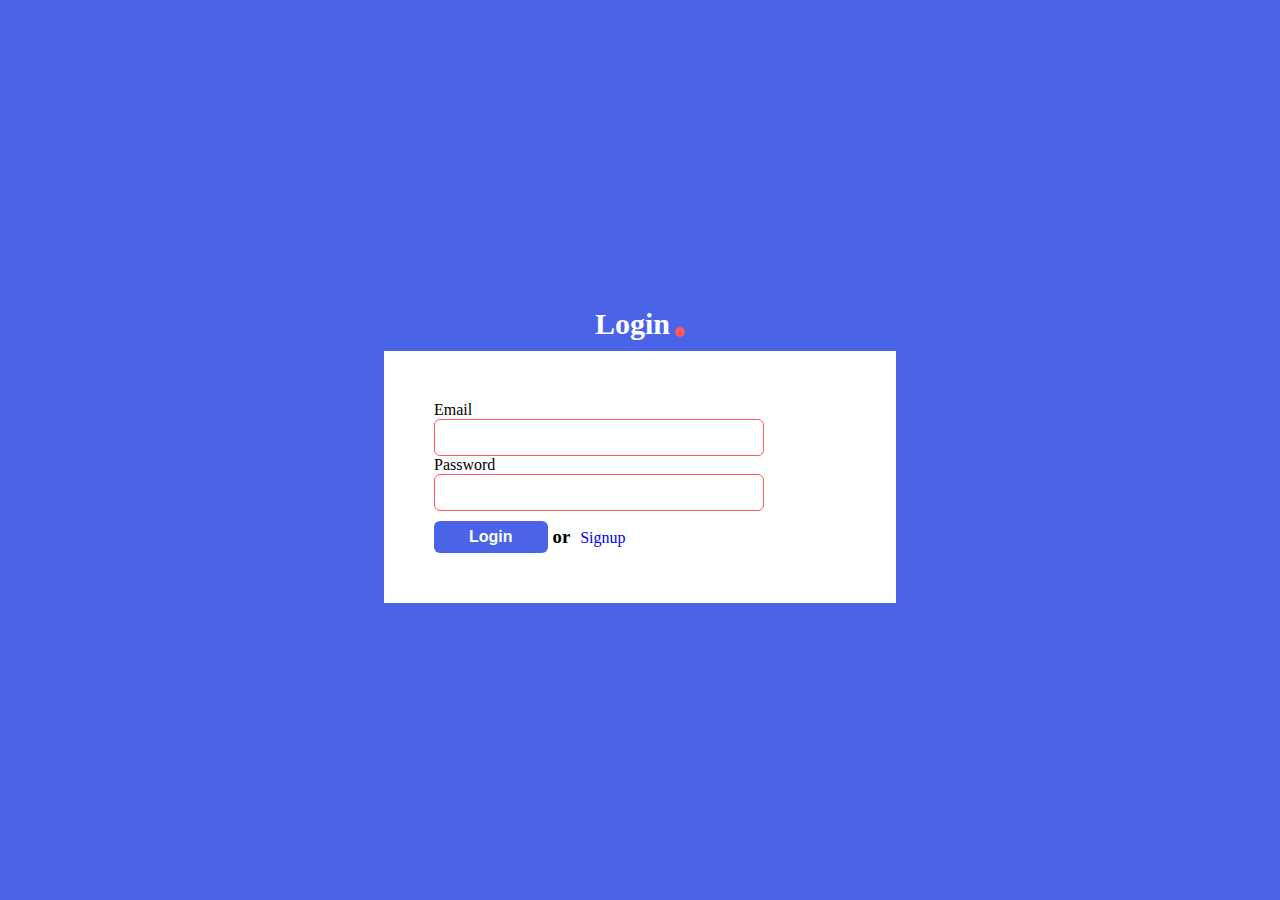
<file: login.html>
<!DOCTYPE html>
<html lang="en">
<head>
    <meta charset="UTF-8">
    <meta http-equiv="X-UA-Compatible" content="IE=edge">
    <meta name="viewport" content="width=device-width, initial-scale=1.0">
    <title>Login</title>
    <link rel="stylesheet" href="style.css">
</head>
<body>
     <div class="login">
        <div class="login-title">
            <h3>Login</h3>
            <div class="icon-login"></div>
        </div>
        <div class="form">
            <form  action="" method="post" name="loginForm" id="loginForm" onsubmit="return(validateLogin());">
                <label for="email">Email</label>
                <p class="error" id="email-error"></p>
                <input type="text" name="email" id="email">
                <label for="password">Password</label>
                <p class="error" id="password-error"></p>
                <input type="password" name="password" id="password">
   
            <div class="btn-login-sect">
            


              <button type="submit"  class="btn-second">Login</button>
                <h3>or</h3>
                <a href="./signup.html">Signup</a>
            </div>   
            <p class="error" id="success-error"></p>  
            </form>
        </div>
     </div>
     <script>
        const validateLogin = e =>{
          console.log(document.loginForm.password.value)
  const email=document.getElementById('email-error')
  const password_error=document.getElementById('password-error')
  const password=document.getElementById('password')

  const succes_error=document.getElementById('success-error')
 

 
  if(document.loginForm.email.value == "" ||  !ValidateEmail(document.loginForm.email.value) ) {

    email.innerHTML="Please provide your email or check if email is valid email address"
    password.innerHTML=""
  
    document.loginForm.email.focus() ;
    return false;
 }
 if(document.loginForm.password.value == "") {

    password_error.innerHTML="Password is required"
    document.loginForm.password.focus() ;
    return false;
 }



 return true;

}
function ValidateEmail(mail) 
{
 if (/^\w+([\.-]?\w+)*@\w+([\.-]?\w+)*(\.\w{2,3})+$/.test(mail))
  {
    return (true)
  }
    return (false)
}
document.getElementById("loginForm").addEventListener("submit", (e) => {
        e.preventDefault();

        const email = document.getElementById("email").value;
        const password = document.getElementById("password").value;

        var myHeaders = new Headers();
      myHeaders.append("Content-Type", "application/json");

      var raw = JSON.stringify({
        "email": email,
        "password": password
      });

      var requestOptions = {
        method: 'POST',
        headers: myHeaders,
        body: raw,
        redirect: 'follow'
      };

      fetch("https://mybrandapi.up.railway.app/api/account/login", requestOptions)
        .then(response => response.json())
        .then(result => {
          console.log(result)
          if (result.success) {
            localStorage.setItem("loginedUser", JSON.stringify(result.user));
            if (result.user.role == "admin") {
              location.href = "./dashboard.html";
            } else {
              location.href = "./viewBlog.html";
            }
          }
          else {
            alert(result.message)
          }
        })
        .catch(error => console.log('error', error));
    });
     </script>
</body>
</html>
</file>
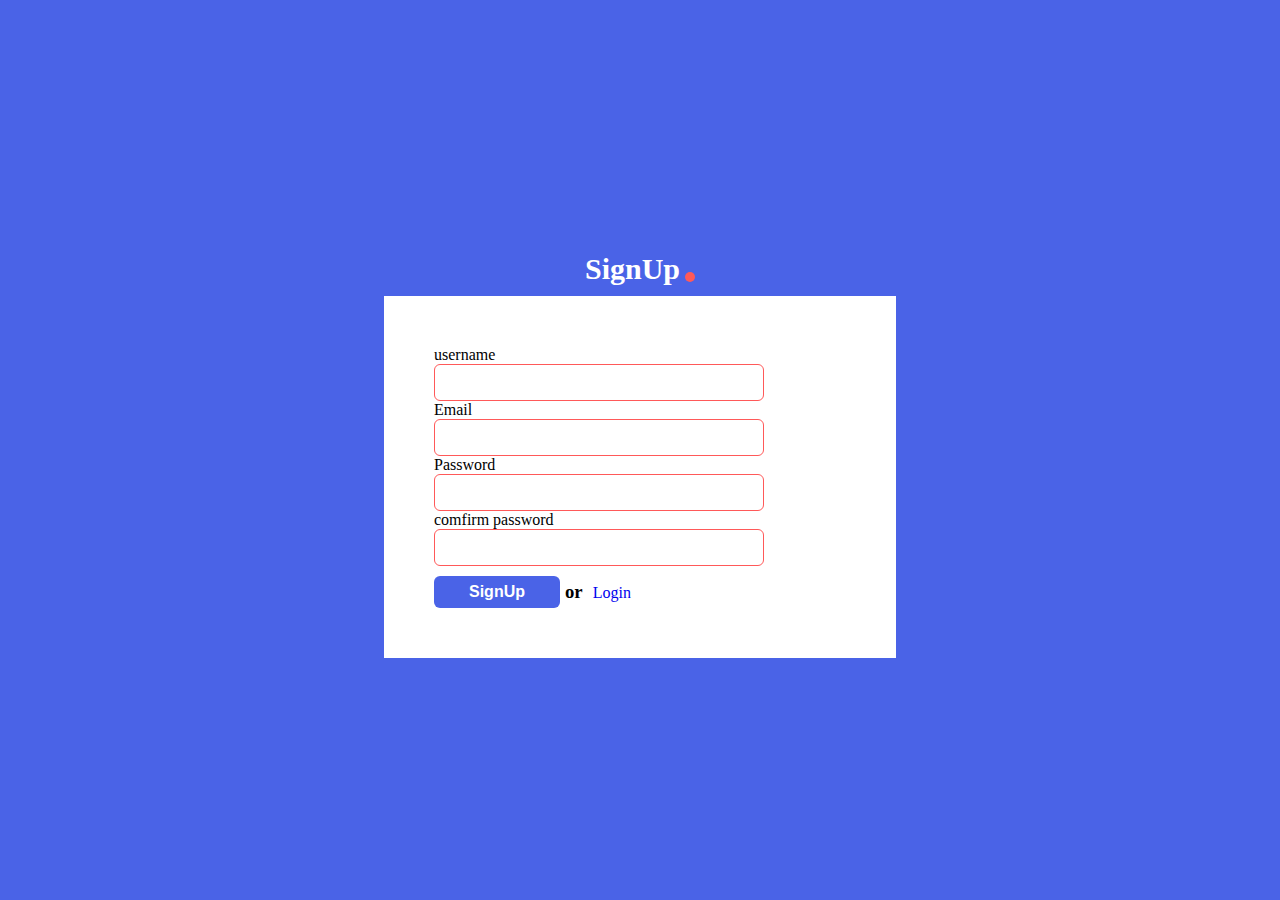
<file: signup.html>
<!DOCTYPE html>
<html lang="en">
<head>
    <meta charset="UTF-8">
    <meta http-equiv="X-UA-Compatible" content="IE=edge">
    <meta name="viewport" content="width=device-width, initial-scale=1.0">
    <title>Login</title>
    <link rel="stylesheet" href="style.css">
</head>
<body>
     <div class="login">
        <div class="login-title">
            <h3>SignUp</h3>
            <div class="icon-login"></div>
        </div>
        <div class="form">
            <form  method="post" name="signupForm" id="signupForm" onsubmit="return(validateSignUp())">
                <label for="email">username</label>
                <p class="error" id="username-error"></p>

                <input type="text" name="username" id="username">
                <label for="password">Email</label>
                <p class="error" id="email-error"></p>

                <input type="text" name="email" id="email">
                <label for="password">Password</label>
                <p class="error" id="password-error"></p>

                <input type="password" name="password" id="password">
                <label for="password">comfirm password</label>
                <p class="error" id="cpassword-error"></p>

                <input type="password" name="cpassword" id="cpassword">
                <p class="error" id="success"></p>
            <div class="btn-login-sect">
                <button type="submit" class="btn-second">SignUp</button>
                <h3>or</h3>
                <a href="./login.html">Login</a>
            </div>     
            </form>
        </div>
     </div>
     <script>
        const validateSignUp = e =>{
          const email=document.getElementById('email-error')
          const username_error=document.getElementById('username-error')
  const password_error=document.getElementById('password-error')
  const cpassword_error=document.getElementById('cpassword-error')
  const success=document.getElementById('success')
  if( document.signupForm.username.value == "" ) {
    // alert( "username is required" );
    username_error.innerHTML="username is required"
    document.signupForm.username.focus() ;
    return false;
 }
  if( document.signupForm.email.value == "" ||  !ValidateEmail(document.signupForm.email.value) ) {
    // alert( "Please provide your email or an invalid email address" );
    email.innerHTML="Please provide your email or an invalid email address"
    username_error.innerHTML=""
    password_error.innerHTML=""
    cpassword_error.innerHTML=""
    username_error.innerHTML=""
    document.signupForm.email.focus() ;
    return false;
 }
 if( document.signupForm.password.value == "" ) {
    // alert( "Password is required" );
    password_error.innerHTML="Password is required"
    email.innerHTML=""
    username_error.innerHTML=""
 
    cpassword_error.innerHTML=""
    username_error.innerHTML=""
    document.signupForm.password.focus() ;
    return false;
 }

 if( document.signupForm.password.value.length<6 ) {
  // alert( "Password length must be greater than or equal 6" );
  password_error.innerHTML="Password length must be greater than or equal 6"
  // password_error.innerHTML="Password is required"
    email.innerHTML=""
    username_error.innerHTML=""
 
    cpassword_error.innerHTML=""
    username_error.innerHTML=""
  document.signupForm.password.focus() ;
  return false;
}
if( document.signupForm.password.value != document.signupForm.cpassword.value ) {
  cpassword_error.innerHTML="Password must equal"
    email.innerHTML=""
    username_error.innerHTML=""
 
    password_error.innerHTML=""
    username_error.innerHTML=""
  return false;
}
if(document.signupForm.password.value == document.signupForm.cpassword.value ){


  var myHeaders = new Headers();
      myHeaders.append("Content-Type", "application/json");

      var raw = JSON.stringify({
        "username": document.signupForm.username.value,
        "email": document.signupForm.email.value,
        "password": document.signupForm.password.value
      });

      var requestOptions = {
        method: 'POST',
        headers: myHeaders,
        body: raw,
        redirect: 'follow'
      };

      fetch("https://mybrand-mxi2.onrender.com/api/account/signUp", requestOptions)
        .then(response => response.json())
        .then(result => {
          console.log(result)
          if (result.success) {
            alert("Your Account created Successfuly");
            window.open("login.html", "_self");
          }
          else {
            alert(result.message)
            return false
          }
        })
        .catch(error => console.log('error', error));
    

  return false
}

 
  return (true);
}
function ValidateEmail(mail) 
{
 if (/^\w+([\.-]?\w+)*@\w+([\.-]?\w+)*(\.\w{2,3})+$/.test(mail))
  {
    return (true)
  }
    return (false)
}
</script>
</body>
</html>
</file>
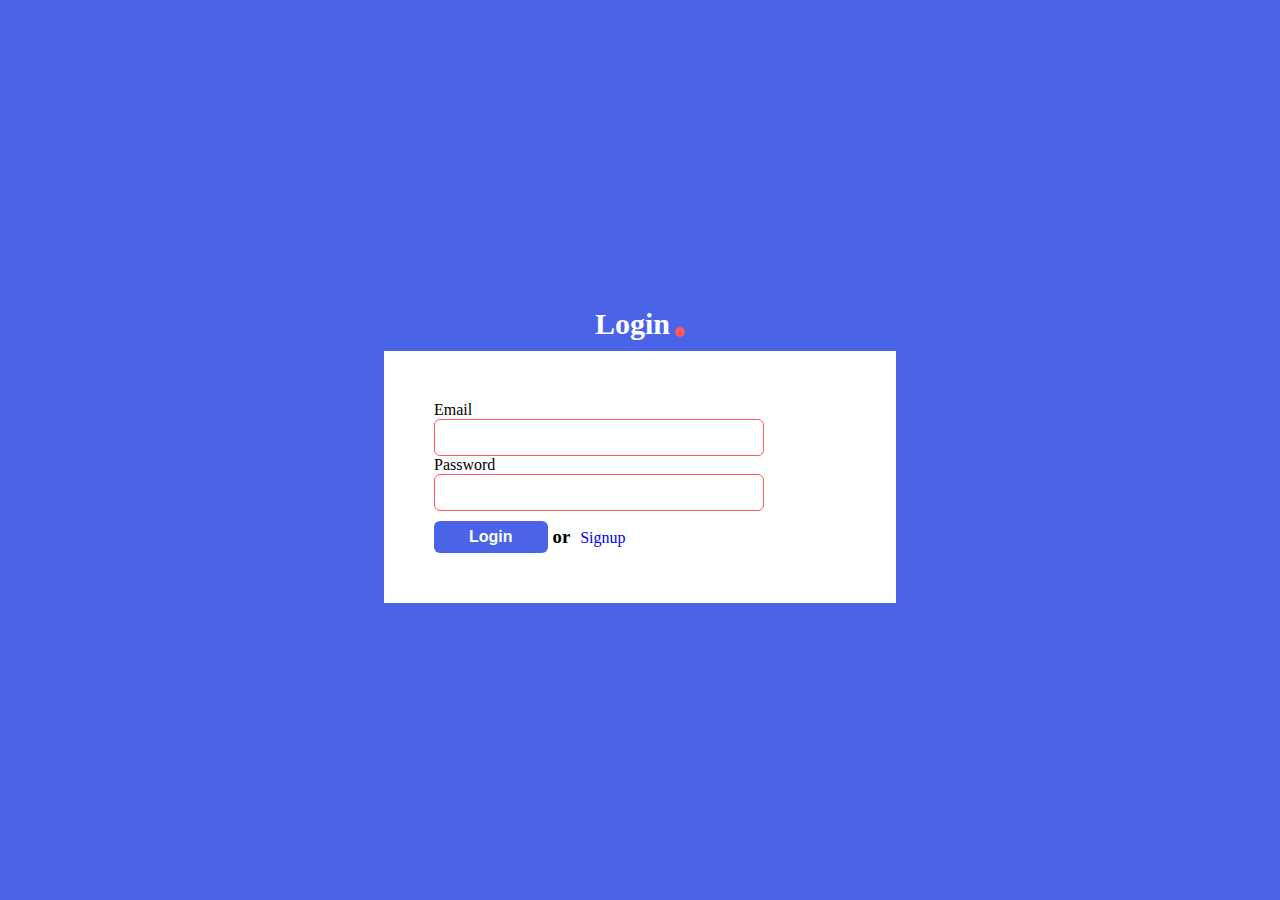
<file: viewArticle.html>
<!DOCTYPE html>
<html lang="en">

<head>
    <meta charset="UTF-8">
    <meta http-equiv="X-UA-Compatible" content="IE=edge">
    <meta name="viewport" content="width=device-width, initial-scale=1.0">
    <title>Dashboard</title>
    <link rel="stylesheet" href="style.css">
    <link rel="preconnect" href="https://fonts.googleapis.com" />
    <link rel="preconnect" href="https://fonts.gstatic.com" crossorigin />
    <link href="https://fonts.googleapis.com/css2?family=Poppins:wght@200;300&display=swap" rel="stylesheet" />
</head>

<body>
    <div class="page-container">
        <div class="sidebar">
            <div class="logod">
                <!-- <p>logo</p> -->
            </div>
            <div class="nav-menu">
                <ul>
                    <li><a href="./dashboard.html"> Dashboard </a></li>
                    <li> <a href="./addArticle.html"> Add Article </a></li>
                    <li><a href="./viewArticle.html"> View Article</a></li>
                </ul>
            </div>

        </div>
        <div class="main">
            <div class="dashboard-menu">
                <div class="dashboard-m-menu">
                    <img src="./resources/Close.svg" onclick="toggleDashboard()" id="close-btn" style="display: none;"
                        alt="" srcset="">
                    <img src="./resources/Menu.svg" onclick="toggleDashboard()" id="menu-btn" alt="" srcset="">
                    <div class="nav-menu" id="myLink2">
                        <a href="./dashboard.html"> Dashboard </a>
                        <a href="./addArticle.html"> Add Article </a>
                        <a href="./viewArticle.html"> View Article</a>
                    </div>
                </div>
                <div>
                    <p>Settings</p>
                    <img onclick="toggle()" src="./resources/Expand more.svg" alt="" srcset="">
                    <div id="myLink" class="logout">
                        <a href="" id="logoutBtn">Logout</a>
                    </div>
                </div>

            </div>

            <div class="dashboard-content">
                <div class="dashboard-content-title">
                    <h3>View Articles</h3>
                    <hr>
                </div>
                <div class="view-articles" id="articles">

                    <div class="article-card">
                        <div class="title-article">
                            <p>Hello this is just title</p>
                        </div>
                        <div class="action">
                            <img src="./resources/Remove red eye.svg" alt="">
                            <img src="./resources/Mode edit.svg" alt="">
                            <img src="./resources/Delete.svg" alt="" srcset="">
                        </div>
                    </div>
                    <div class="article-card">
                        <div class="title-article">
                            <p>Hello this is just title</p>
                        </div>
                        <div class="action">
                            <img src="./resources/Remove red eye.svg" alt="">
                            <img src="./resources/Mode edit.svg" alt="">
                            <img src="./resources/Delete.svg" alt="" srcset="">
                        </div>
                    </div>
                    <div class="article-card">
                        <div class="title-article">
                            <p>Hello this is just title</p>
                        </div>
                        <div class="action">
                            <img src="./resources/Remove red eye.svg" alt="">
                            <img src="./resources/Mode edit.svg" alt="">
                            <img src="./resources/Delete.svg" alt="" srcset="">
                        </div>
                    </div>

                </div>

            </div>


        </div>
    </div>
    <script src="./resources/assets/ckeditor/ckeditor.js"></script>
    <script src="./javascript.js"></script>
    <script>
        const user = JSON.parse(localStorage.getItem('loginedUser'))
        let articles;
        const getArticleOnDashbaord = () => {
            articles = JSON.parse(localStorage.getItem("articles"));
            let dataToDisplay = '';
            var requestOptions = {
                method: 'GET',
                redirect: 'follow'
            };

            fetch("https://mybrand-mxi2.onrender.com/api/articles/", requestOptions)
                .then(response => response.json())
                .then(result => {
                    console.log(result)
                    articles = result
                    let dataToDisplay = '';
                    articles.forEach(element => {
                        var content = `${element['content']}`;

                        console.log(`${element['content']}`);

                        dataToDisplay += ` <div class="article-card">
                        <div class="title-article">
                            <img id="img" src="${element.imageUrl}" alt="" />
                         <div class="subtitle">
                            <h3>${element['title']}</h3>
                            <p>${element['content']}</p>
                            </div>
                        </div>
                        <div class="action">
                            <!-- <img src="./resources/Remove red eye.svg" alt=""> -->
                            <img src="./resources/Mode edit.svg" onclick="update('${element._id}','${element.title}','${content}')">
                            <img onclick="deleteArticle('${element._id}')" src="./resources/Delete.svg" alt="" srcset="">
                        </div>
                    </div>`;
                    });
                    document.getElementById('articles').innerHTML = dataToDisplay;
                })
                .catch(error => console.log('error', error));

        }
        getArticleOnDashbaord()
        const update = (id, title, content) => {
            const article = {
                id, title, content
            }
            localStorage.setItem("updateArticle", JSON.stringify(article));
            location.href = './addArticle.html'
        }

        const deleteArticle = id => {
            var myHeaders = new Headers();
            myHeaders.append("Authorization", `Bearer ${user.token}`);

            var requestOptions = {
                method: 'DELETE',
                headers: myHeaders,
                redirect: 'follow'
            };

            fetch(`https://mybrand-mxi2.onrender.com/api/articles/${id}`, requestOptions)
                .then(response => response.json())
                .then(result => {
                    console.log(result)
                    getArticleOnDashbaord()
                })
                .catch(error => console.log('error', error));
        }

        const isAdminLogedIn = () => {
            const loginedUser = JSON.parse(localStorage.getItem("loginedUser")) || [];
            if (loginedUser.role != "admin" || !loginedUser) {
                location.href = '../login.html'
            }
        }
        isAdminLogedIn()

        const logout = () => {
            localStorage.removeItem("loginedUser");
            location.href = '../index.html'
        };

        document.getElementById("logoutBtn").addEventListener('click', logout)
        const readComments = article => {
            localStorage.setItem('commentToRead', article);
        }
    </script>
</body>

</html>
</file>
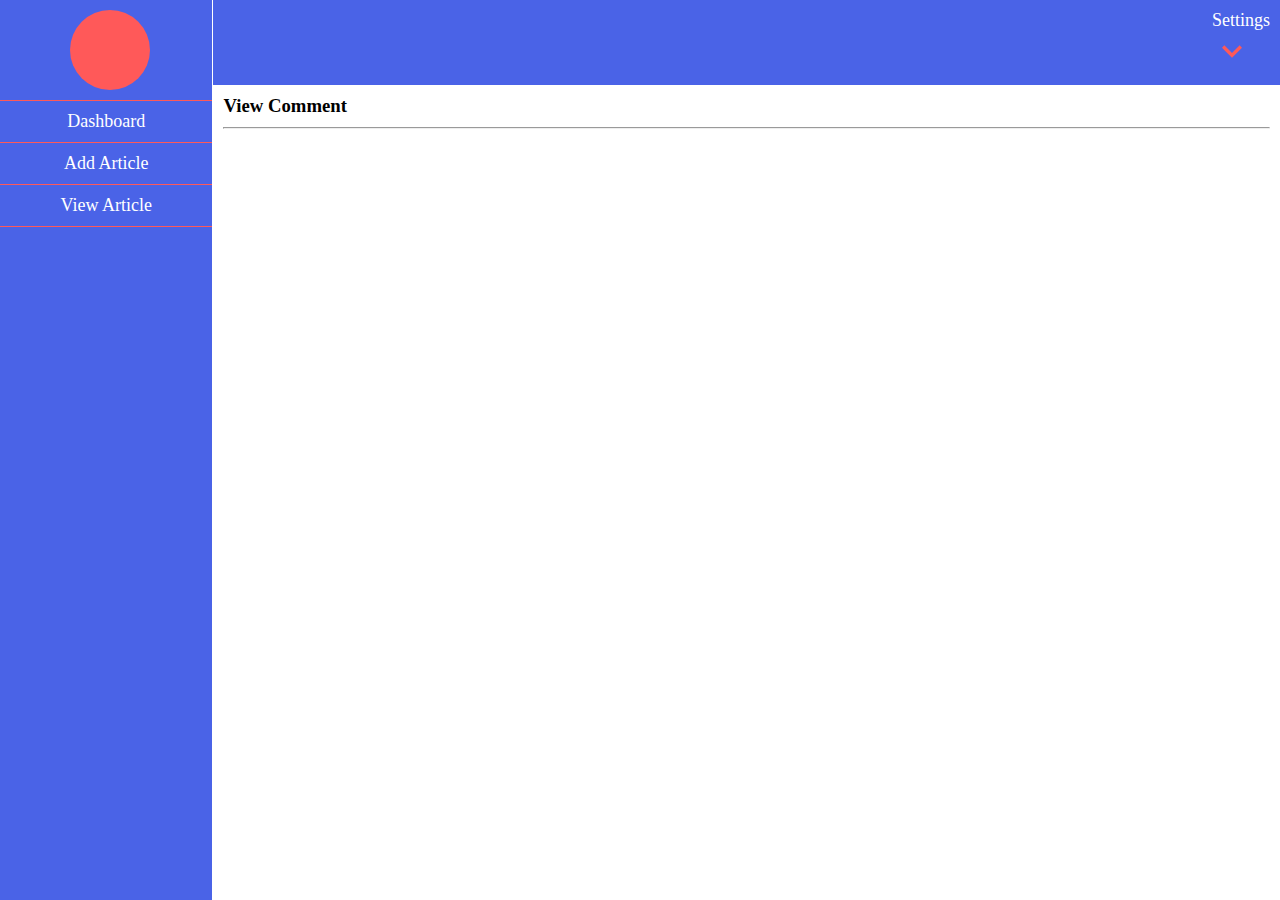
<file: viewComment.html>
<!DOCTYPE html>
<html lang="en">
<head>
    <meta charset="UTF-8">
    <meta http-equiv="X-UA-Compatible" content="IE=edge">
    <meta name="viewport" content="width=device-width, initial-scale=1.0">
    <title>Dashboard</title>
    <link rel="stylesheet" href="style.css">
    <link rel="preconnect" href="https://fonts.googleapis.com" />
  <link rel="preconnect" href="https://fonts.gstatic.com" crossorigin />
  <link href="https://fonts.googleapis.com/css2?family=Poppins:wght@200;300&display=swap" rel="stylesheet" />
</head>
<body>
   <div class="page-container">
        <div class="sidebar">
          <div class="logod">
            <!-- <p>logo</p> -->
           </div>
            <div class="nav-menu">
               <ul>
                <li><a href="./dashboard.html"> Dashboard </a></li>
                <li> <a href="./addArticle.html"> Add Article </a></li>
                <li><a href="./viewArticle.html"> View Article</a></li>
               </ul>
            </div>
         
        </div>
        <div class="main">
            <div class="dashboard-menu">
                <div class="dashboard-m-menu">
                    <img src="./resources/Close.svg" onclick="toggleDashboard()" id="close-btn" style="display: none;" alt="" srcset="">
                    <img src="./resources/Menu.svg" onclick="toggleDashboard()" id="menu-btn"  alt="" srcset="">
                    <div class="nav-menu" id="myLink2" >
                        <a href="./dashboard.html"> Dashboard </a>
                         <a href="./addArticle.html"> Add Article </a>
                         <a href="./viewArticle.html"> View Article</a>
                     </div>
                </div>
                <div>
                    <p>Settings</p>
                    <img onclick="toggle()" src="./resources/Expand more.svg" alt="" srcset="">
                    <div id="myLink" class="logout">
                        <a href="" id="logoutBtn">Logout</a>
                    </div>
                </div>
               
            </div>
           
            <div class="dashboard-content">
                <div class="dashboard-content-title">
                    <h3>View Comment</h3>
                    <hr>
                </div>
                <div class="view-articles" id="articles">
                     
                
                

                </div>

            </div>
            
          
        </div>
   </div>
  <script src="./resources/assets/ckeditor/ckeditor.js"></script>
  <script src="./javascript.js"></script>
  <script>
  CKEDITOR.replace("body");
  const articles = JSON.parse(localStorage.getItem('articles'))
  const getComments = () => {
      const container = document.getElementById("articles");
      const article = articles.filter(item => item.id == localStorage.getItem('commentToRead'))
      const commments = article[0].comments || []
      // console.log(article[0].comments)
      commments.forEach(element => {
        container.innerHTML += `<div class="article-card">
                        <div class="title-article">
                        
                            <p>${element.message}</p>
                        </div>
                        <div class="action">
                     
                            <img onclick="deleteComment()" src="./resources/Delete.svg" alt="" srcset="">
                        </div>
                    </div>`;
      });
    }
    getComments()

    const isAdminLogedIn=()=>{
  const loginedUser = JSON.parse(localStorage.getItem("loginedUser")) || [];
  if (loginedUser.role != "admin" || !loginedUser) {
    location.href='../login.html'
  }
}

isAdminLogedIn()

const logout = () => {
  localStorage.removeItem("loginedUser");
  location.href='../index.html'
};

document.getElementById("logoutBtn").addEventListener('click',logout)
const deleteComment = (e) =>{
    var articleToUpdate = articles.filter((item) => item.id == localStorage.getItem('commentToRead'));
    //   articles = articles.filter((item) => item.id != id);
    const Newarticles = articles.filter(item => item.id != localStorage.getItem('commentToRead'))
    const newComments = [];
    const comments = articleToUpdate[0].comments || [];
    comments.forEach(element => {
           if(!element.email==e){
            newComments.push(element.message)
           }
      });

      const Article = {
        id: articleToUpdate[0].id,
        title: articleToUpdate[0].title,
        body: articleToUpdate[0].body,
        image: articleToUpdate[0].image,
        comments: newComments,
        likes: articleToUpdate[0].likes,
        postedDate: articleToUpdate[0].postedDate,
      };

      Newarticles.push(Article)
      localStorage.setItem("articles", JSON.stringify(Newarticles));
      location.reload()
    
};
  </script>
</body>
</html>
</file>
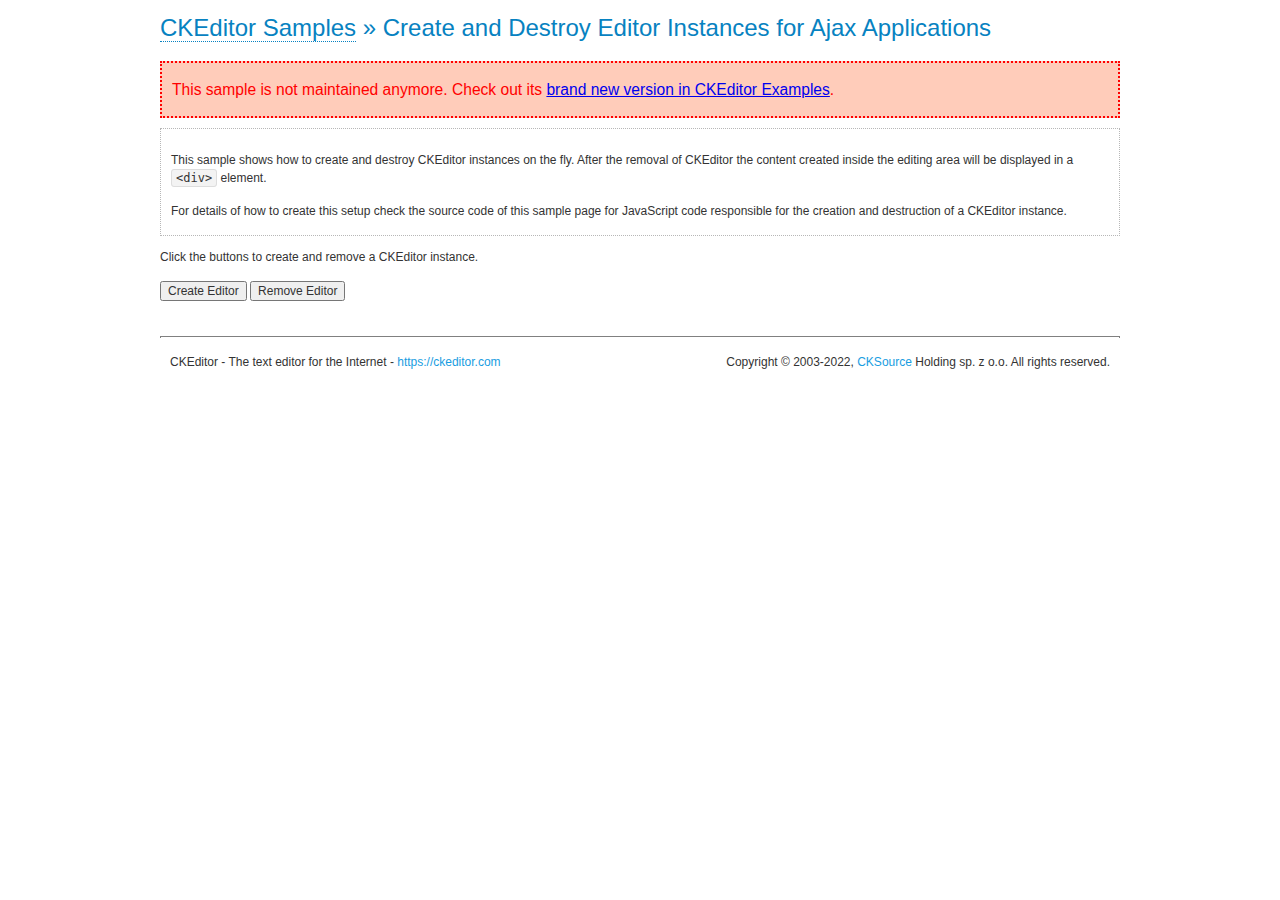
<file: resources/assets/ckeditor/samples/old/ajax.html>
<!DOCTYPE html>
<!--
Copyright (c) 2003-2022, CKSource Holding sp. z o.o. All rights reserved.
For licensing, see LICENSE.md or https://ckeditor.com/legal/ckeditor-oss-license
-->
<html lang="en">
<head>
	<meta charset="utf-8">
	<title>Ajax &mdash; CKEditor Sample</title>
	<script src="../../ckeditor.js"></script>
	<link rel="stylesheet" href="sample.css">
	<meta name="description" content="Try the latest sample of CKEditor 4 and learn more about customizing your WYSIWYG editor with endless possibilities.">
	<script>

		var editor, html = '';

		function createEditor() {
			if ( editor )
				return;

			// Create a new editor inside the <div id="editor">, setting its value to html
			var config = {};
			editor = CKEDITOR.appendTo( 'editor', config, html );
		}

		function removeEditor() {
			if ( !editor )
				return;

			// Retrieve the editor contents. In an Ajax application, this data would be
			// sent to the server or used in any other way.
			document.getElementById( 'editorcontents' ).innerHTML = html = editor.getData();
			document.getElementById( 'contents' ).style.display = '';

			// Destroy the editor.
			editor.destroy();
			editor = null;
		}

	</script>
</head>
<body>
	<h1 class="samples">
		<a href="index.html">CKEditor Samples</a> &raquo; Create and Destroy Editor Instances for Ajax Applications
	</h1>
	<div class="warning deprecated">
		This sample is not maintained anymore. Check out its <a href="https://ckeditor.com/docs/ckeditor4/latest/examples/saveajax.html">brand new version in CKEditor Examples</a>.
	</div>
	<div class="description">
		<p>
			This sample shows how to create and destroy CKEditor instances on the fly. After the removal of CKEditor the content created inside the editing
			area will be displayed in a <code>&lt;div&gt;</code> element.
		</p>
		<p>
			For details of how to create this setup check the source code of this sample page
			for JavaScript code responsible for the creation and destruction of a CKEditor instance.
		</p>
	</div>
	<p>Click the buttons to create and remove a CKEditor instance.</p>
	<p>
		<input onclick="createEditor();" type="button" value="Create Editor">
		<input onclick="removeEditor();" type="button" value="Remove Editor">
	</p>
	<!-- This div will hold the editor. -->
	<div id="editor">
	</div>
	<div id="contents" style="display: none">
		<p>
			Edited Contents:
		</p>
		<!-- This div will be used to display the editor contents. -->
		<div id="editorcontents">
		</div>
	</div>
	<div id="footer">
		<hr>
		<p>
			CKEditor - The text editor for the Internet - <a class="samples" href="https://ckeditor.com/">https://ckeditor.com</a>
		</p>
		<p id="copy">
			Copyright &copy; 2003-2022, <a class="samples" href="https://cksource.com/">CKSource</a> Holding sp. z o.o. All rights reserved.
		</p>
	</div>
</body>
</html>
</file>
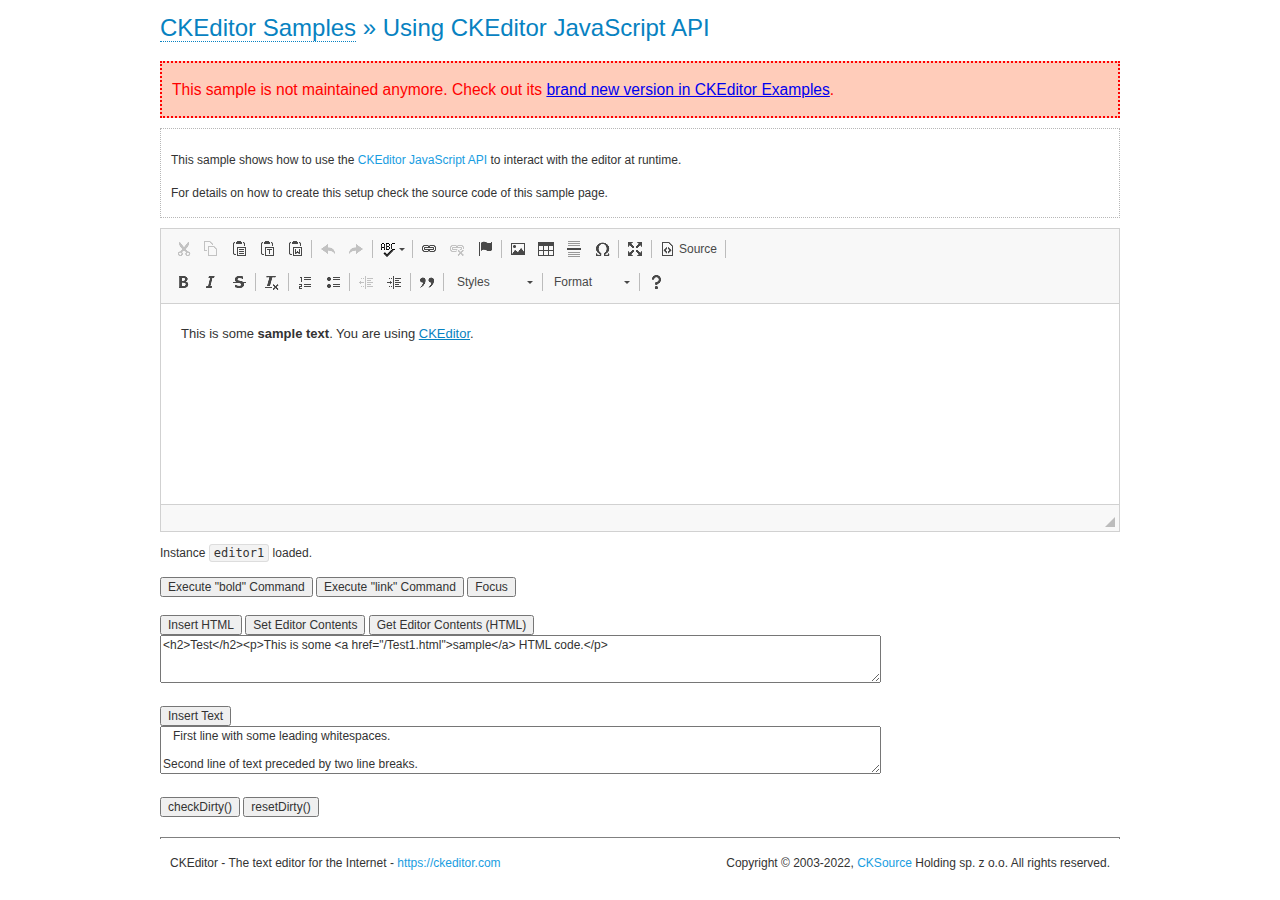
<file: resources/assets/ckeditor/samples/old/api.html>
<!DOCTYPE html>
<!--
Copyright (c) 2003-2022, CKSource Holding sp. z o.o. All rights reserved.
For licensing, see LICENSE.md or https://ckeditor.com/legal/ckeditor-oss-license
-->
<html lang="en">
<head>
	<meta charset="utf-8">
	<title>API Usage &mdash; CKEditor Sample</title>
	<script src="../../ckeditor.js"></script>
	<link href="sample.css" rel="stylesheet">
	<meta name="description" content="Try the latest sample of CKEditor 4 and learn more about customizing your WYSIWYG editor with endless possibilities.">
	<script>

// The instanceReady event is fired, when an instance of CKEditor has finished
// its initialization.
CKEDITOR.on( 'instanceReady', function( ev ) {
	// Show the editor name and description in the browser status bar.
	document.getElementById( 'eMessage' ).innerHTML = 'Instance <code>' + ev.editor.name + '<\/code> loaded.';

	// Show this sample buttons.
	document.getElementById( 'eButtons' ).style.display = 'block';
});

function InsertHTML() {
	// Get the editor instance that we want to interact with.
	var editor = CKEDITOR.instances.editor1;
	var value = document.getElementById( 'htmlArea' ).value;

	// Check the active editing mode.
	if ( editor.mode == 'wysiwyg' )
	{
		// Insert HTML code.
		// https://ckeditor.com/docs/ckeditor4/latest/api/CKEDITOR_editor.html#method-insertHtml
		editor.insertHtml( value );
	}
	else
		alert( 'You must be in WYSIWYG mode!' );
}

function InsertText() {
	// Get the editor instance that we want to interact with.
	var editor = CKEDITOR.instances.editor1;
	var value = document.getElementById( 'txtArea' ).value;

	// Check the active editing mode.
	if ( editor.mode == 'wysiwyg' )
	{
		// Insert as plain text.
		// https://ckeditor.com/docs/ckeditor4/latest/api/CKEDITOR_editor.html#method-insertText
		editor.insertText( value );
	}
	else
		alert( 'You must be in WYSIWYG mode!' );
}

function SetContents() {
	// Get the editor instance that we want to interact with.
	var editor = CKEDITOR.instances.editor1;
	var value = document.getElementById( 'htmlArea' ).value;

	// Set editor contents (replace current contents).
	// https://ckeditor.com/docs/ckeditor4/latest/api/CKEDITOR_editor.html#method-setData
	editor.setData( value );
}

function GetContents() {
	// Get the editor instance that you want to interact with.
	var editor = CKEDITOR.instances.editor1;

	// Get editor contents
	// https://ckeditor.com/docs/ckeditor4/latest/api/CKEDITOR_editor.html#method-getData
	alert( editor.getData() );
}

function ExecuteCommand( commandName ) {
	// Get the editor instance that we want to interact with.
	var editor = CKEDITOR.instances.editor1;

	// Check the active editing mode.
	if ( editor.mode == 'wysiwyg' )
	{
		// Execute the command.
		// https://ckeditor.com/docs/ckeditor4/latest/api/CKEDITOR_editor.html#method-execCommand
		editor.execCommand( commandName );
	}
	else
		alert( 'You must be in WYSIWYG mode!' );
}

function CheckDirty() {
	// Get the editor instance that we want to interact with.
	var editor = CKEDITOR.instances.editor1;
	// Checks whether the current editor contents present changes when compared
	// to the contents loaded into the editor at startup
	// https://ckeditor.com/docs/ckeditor4/latest/api/CKEDITOR_editor.html#method-checkDirty
	alert( editor.checkDirty() );
}

function ResetDirty() {
	// Get the editor instance that we want to interact with.
	var editor = CKEDITOR.instances.editor1;
	// Resets the "dirty state" of the editor (see CheckDirty())
	// https://ckeditor.com/docs/ckeditor4/latest/api/CKEDITOR_editor.html#method-resetDirty
	editor.resetDirty();
	alert( 'The "IsDirty" status has been reset' );
}

function Focus() {
	CKEDITOR.instances.editor1.focus();
}

function onFocus() {
	document.getElementById( 'eMessage' ).innerHTML = '<b>' + this.name + ' is focused </b>';
}

function onBlur() {
	document.getElementById( 'eMessage' ).innerHTML = this.name + ' lost focus';
}

	</script>

</head>
<body>
	<h1 class="samples">
		<a href="index.html">CKEditor Samples</a> &raquo; Using CKEditor JavaScript API
	</h1>
	<div class="warning deprecated">
		This sample is not maintained anymore. Check out its <a href="https://ckeditor.com/docs/ckeditor4/latest/examples/api.html">brand new version in CKEditor Examples</a>.
	</div>
	<div class="description">
	<p>
		This sample shows how to use the
		<a class="samples" href="https://ckeditor.com/docs/ckeditor4/latest/api/CKEDITOR_editor.html">CKEditor JavaScript API</a>
		to interact with the editor at runtime.
	</p>
	<p>
		For details on how to create this setup check the source code of this sample page.
	</p>
	</div>

	<!-- This <div> holds alert messages to be display in the sample page. -->
	<div id="alerts">
		<noscript>
			<p>
				<strong>CKEditor requires JavaScript to run</strong>. In a browser with no JavaScript
				support, like yours, you should still see the contents (HTML data) and you should
				be able to edit it normally, without a rich editor interface.
			</p>
		</noscript>
	</div>
	<form action="../../../samples/sample_posteddata.php" method="post">
		<textarea cols="100" id="editor1" name="editor1" rows="10">&lt;p&gt;This is some &lt;strong&gt;sample text&lt;/strong&gt;. You are using &lt;a href="https://ckeditor.com/"&gt;CKEditor&lt;/a&gt;.&lt;/p&gt;</textarea>

		<script>
			// Replace the <textarea id="editor1"> with an CKEditor instance.
			CKEDITOR.replace( 'editor1', {
				on: {
					focus: onFocus,
					blur: onBlur,

					// Check for availability of corresponding plugins.
					pluginsLoaded: function( evt ) {
						var doc = CKEDITOR.document, ed = evt.editor;
						if ( !ed.getCommand( 'bold' ) )
							doc.getById( 'exec-bold' ).hide();
						if ( !ed.getCommand( 'link' ) )
							doc.getById( 'exec-link' ).hide();
					}
				}
			});
		</script>

		<p id="eMessage">
		</p>

		<div id="eButtons" style="display: none">
			<input id="exec-bold" onclick="ExecuteCommand('bold');" type="button" value="Execute &quot;bold&quot; Command">
			<input id="exec-link" onclick="ExecuteCommand('link');" type="button" value="Execute &quot;link&quot; Command">
			<input onclick="Focus();" type="button" value="Focus">
			<br><br>
			<input onclick="InsertHTML();" type="button" value="Insert HTML">
			<input onclick="SetContents();" type="button" value="Set Editor Contents">
			<input onclick="GetContents();" type="button" value="Get Editor Contents (HTML)">
			<br>
			<textarea cols="100" id="htmlArea" rows="3">&lt;h2&gt;Test&lt;/h2&gt;&lt;p&gt;This is some &lt;a href="/Test1.html"&gt;sample&lt;/a&gt; HTML code.&lt;/p&gt;</textarea>
			<br>
			<br>
			<input onclick="InsertText();" type="button" value="Insert Text">
			<br>
			<textarea cols="100" id="txtArea" rows="3">   First line with some leading whitespaces.

Second line of text preceded by two line breaks.</textarea>
			<br>
			<br>
			<input onclick="CheckDirty();" type="button" value="checkDirty()">
			<input onclick="ResetDirty();" type="button" value="resetDirty()">
		</div>
	</form>
	<div id="footer">
		<hr>
		<p>
			CKEditor - The text editor for the Internet - <a class="samples" href="https://ckeditor.com/">https://ckeditor.com</a>
		</p>
		<p id="copy">
			Copyright &copy; 2003-2022, <a class="samples" href="https://cksource.com/">CKSource</a> Holding sp. z o.o. All rights reserved.
		</p>
	</div>
</body>
</html>
</file>
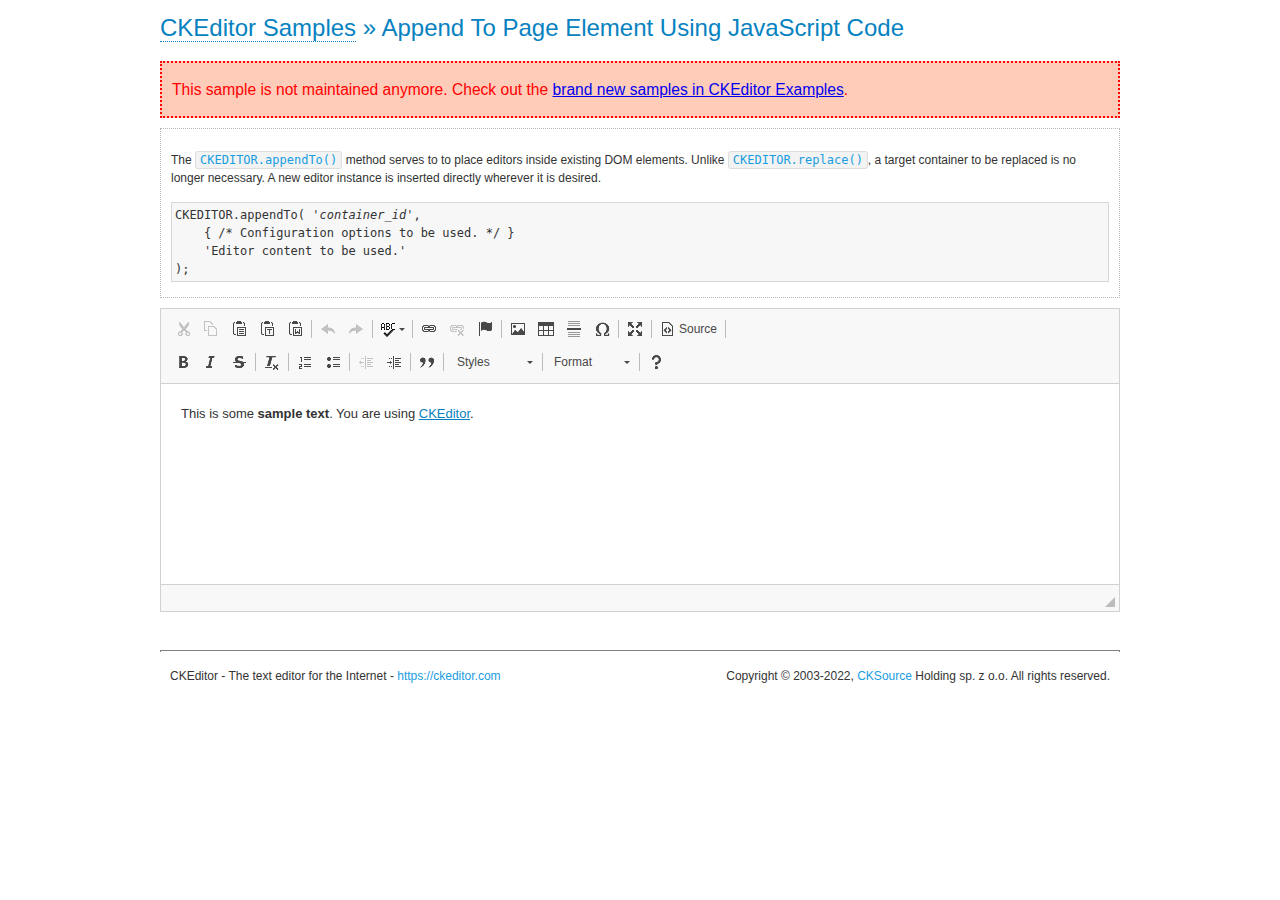
<file: resources/assets/ckeditor/samples/old/appendto.html>
<!DOCTYPE html>
<!--
Copyright (c) 2003-2022, CKSource Holding sp. z o.o. All rights reserved.
For licensing, see LICENSE.md or https://ckeditor.com/legal/ckeditor-oss-license
-->
<html lang="en">
<head>
	<meta charset="utf-8">
	<title>Append To Page Element Using JavaScript Code &mdash; CKEditor Sample</title>
	<script src="../../ckeditor.js"></script>
	<link rel="stylesheet" href="sample.css">
	<meta name="description" content="Try the latest sample of CKEditor 4 and learn more about customizing your WYSIWYG editor with endless possibilities.">
</head>
<body>
	<h1 class="samples">
		<a href="index.html">CKEditor Samples</a> &raquo; Append To Page Element Using JavaScript Code
	</h1>
	<div class="warning deprecated">
		This sample is not maintained anymore. Check out the <a href="https://ckeditor.com/docs/ckeditor4/latest/examples/index.html">brand new samples in CKEditor Examples</a>.
	</div>
	<div id="section1">
		<div class="description">
			<p>
				The <code><a class="samples" href="https://ckeditor.com/docs/ckeditor4/latest/api/CKEDITOR.html#method-appendTo">CKEDITOR.appendTo()</a></code> method serves to to place editors inside existing DOM elements. Unlike <code><a class="samples" href="https://ckeditor.com/docs/ckeditor4/latest/api/CKEDITOR.html#method-replace">CKEDITOR.replace()</a></code>,
				a target container to be replaced is no longer necessary. A new editor
				instance is inserted directly wherever it is desired.
			</p>
<pre class="samples">CKEDITOR.appendTo( '<em>container_id</em>',
	{ /* Configuration options to be used. */ }
	'Editor content to be used.'
);</pre>
		</div>
		<script>

			// This call can be placed at any point after the
			// DOM element to append CKEditor to or inside the <head><script>
			// in a window.onload event handler.

			// Append a CKEditor instance using the default configuration and the
			// provided content to the <div> element of ID "section1".
			CKEDITOR.appendTo( 'section1',
				null,
				'<p>This is some <strong>sample text</strong>. You are using <a href="https://ckeditor.com/">CKEditor</a>.</p>'
			);

		</script>
	</div>
	<br>
	<div id="footer">
		<hr>
		<p>
			CKEditor - The text editor for the Internet - <a class="samples" href="https://ckeditor.com/">https://ckeditor.com</a>
		</p>
		<p id="copy">
			Copyright &copy; 2003-2022, <a class="samples" href="https://cksource.com/">CKSource</a> Holding sp. z o.o. All rights reserved.
		</p>
	</div>
</body>
</html>
</file>
<file: style.css>
* {
padding: 0;
margin: 0;
box-sizing: border-box;
}
.active{
    height: 30px;
    width: 4px;
    border-radius: 6px;
    margin-left: -10px;
    background-color: #FF5959;
}
.container{
    display: flex;
    flex-direction: row;
    justify-content: space-evenly;
    padding-top: 30px;
}
.nav_name{
    display: flex;
}
.nav_name h2{
    font-size: 30px;
    color: white;
}
.nav h3{
  color: white;
  /* padding: 12px; */
}
.nav-footer{
    display: flex;
  margin-top: 15px;
  justify-content:space-evenly;
}
.nav .nav-footer img {

    width: 35px;
    height: 35px;
}
.icon{
    height: 10px;
    width: 10px;
    background-color: #FF5959;
    border-radius: 50px;
    margin-top: 17px;
    margin-left: 5px;
}

.nav{
background-color: #4A63E7;
padding: 25px;
border-radius: 6px;
position: fixed;
top: 20px;
left: 20px;

height: 85vh;
}
.nav img{
    border-radius: 50px;
    height: 80px;
    width: 80px;
}

.pages{
background-color: white;
margin-left: 220px;
width: 80%;
}

.menu-list{
    display: flex;
    margin-top: 13px;
    /* padding: 13px; */
}

.menu-list h3{
    color: white;
    margin-top: 5px;
    padding-left: 6px;
}
.menu-list img{
    width: 25px;
    height: 25px;
}
.bg-img{
  
    width: 100%;
    background-image: url('./resources/DSC_8569.jpg');
    background-size: cover;
    min-height: 95vh;
    border-radius: 7px;

   
}
.nav-mobile{
    z-index: 1;
    margin-right: 10px;
    /* margin-bottom: 300px;
    padding: 50px; */
    display: none;
    background-color: #4A63E7 ;
    border-radius: 12px;
    transition: all;
    /* justify-content:space-between; */
    /* align-items: center; */
    padding:7px;
     /* margin-bottom: 10px; */
     position: fixed;
    width: 98%;
}
.mobile-menu {
    overflow: hidden;
    background-color: #333;
    position: relative;
}
.mobile-menu #myLink a{
    color: white;
    padding: 14px 16px;
    text-decoration: none;
    font-size: 17px;
    display: block;

}
.mobile-menu #myLink {
    display: none;
    transition: red 0.5s ease;
  }
.mobile-menu #myLink a:hover{
    color: #FF5959;
}
.nav-mobile .menu-m{
    display: flex;
    justify-content:start;
    padding: 10px;
    align-items: center;
}
.nav-mobile img{
    width:37px;
    height: 37px;
}
.nav-mobile h3{
    padding: 7px;

    color: white;
    margin-left: 10px;
}
.landing-content{
    width: 100%;
    display: flex;
    justify-content:center;
    flex-direction: column;
    background-color: #4A63E7 ;
    background-size: cover;
    min-height: 95vh;
    opacity: .8;
    align-items:center;
    border-radius: 7px;
}
.landing-content h3{
   font-size: 50px;
   color: white;
 text-align: start;
 padding: 10px;
}
.landing-content p{
    color: white;
    font-size: 18px;
    width: 70%;
    padding: 10px;
}
.landing-btn{
    display: flex;
    justify-content: space-around;
    padding: 10px;
    width: 30%;
}
.btn-primary{
border: none;
color: white;
background-color: #FF5959;
font-size: 16px;
font-weight: bold;
padding: 13px 30px;
border-radius: 5px;
}
.btn-hire-me {
    border: 1px solid white;
    color: white;
    background:transparent;
    padding: 13px 30px;
    font-size: 16px;
    font-weight: bold;
    border-radius: 5px;
}

.about{
    margin-top: 15px;
    margin-bottom: 15px;
    min-height: 95vh;
    box-shadow: 2px 2px 2px 2px rgb(201, 198, 198);
    border-radius: 6px;
    display: flex;
    flex-direction: column;
    justify-items: center;
}
.about .about-img{
    padding-top: 40px;
    display: flex;
    justify-content: space-around;
}
.about-me{
    width: 80%;
}
.about .about-img img{
    border-radius: 50px;
}
.title{
    padding: 30px;
    padding-top: 40px;
    
}
.title h3{
    font-size: 30px;
    font-weight: bold;
}
.line{
    margin-top: 5px;
    border-radius: 3px;
    height: 6px;
    width: 40px;
    background-color: #FF5959;
}

.about .about-btn{
    display: flex;
    justify-content: center;
    padding-top: 30px;

}

.btn-hire{
    padding: 13px 30px;
    border: none;
    background-color: #4A63E7;
    font-size: 16px;
    color: white;
    font-weight: bold;
    border-radius: 20px;
    margin-left: 10px;
}

.btn-about{
    padding: 13px 30px;
    border: none;
    background-color:#FF5959;
    font-size: 16px;
    color: white;
    font-weight: bold;
    border-radius: 20px;
    margin-left: 10px;
}
.skill{
    margin-top: 15px;
    margin-bottom: 15px;
    min-height: 95vh;
    box-shadow: 2px 2px 2px 2px rgb(201, 198, 198);
    border-radius: 6px;
    display: flex;
    flex-direction: column;
    justify-items: center;
}

.skill h2{
    padding: 25px;
    width: 80%;
}
.skillcontainer{
    text-align: right;
    background-color: aliceblue;
    border-radius: 15px;
}
.skill-Lists{
    display: flex;
    flex-wrap: wrap;
    justify-content: center;
}
.skillList1{
    width: 40%;
    padding: 15px;
}
.php{
    height: 10px;
    background-color: #FF5959;
    width: 93%;
    border-radius: 15px 0px 0px 15px;
}
.flutter{
    height: 10px;
    background-color: #FF5959;
    width: 86%;
    border-radius: 15px 0px 0px 15px;
}
.java{
    height: 10px;
    background-color: #FF5959;
    width: 75%;
    border-radius: 15px 0px 0px 15px;
}
.HtmlCSS{
    height: 10px;
    background-color: #FF5959;
    width: 82%;
    border-radius: 15px 0px 0px 15px;
}
.django{
    height: 10px;
    background-color: #FF5959;
    width: 80%;
    border-radius: 15px 0px 0px 15px;
}
.javascript{
    height: 10px;
    background-color: #FF5959;
    width: 70%;
    border-radius: 15px 0px 0px 15px;
}
.skill-title{
   padding-bottom: 5px;
    display: flex;
    justify-content: space-between;
}
.skill-title .percent{
    font-size: 20px;
    color: grey;
}
.skill-title h3{
    font-size: 20px;
}

.accomplish{
    display: flex;
    justify-content: space-around;
    align-items: center;
    height: 22vh;
    margin-top: 15px;
    margin-bottom: 15px;
    border-radius: 10px;
    background-color: #4A63E7;
    box-shadow: 2px 2px 2px 2px #4A63E7;
}
.project{
    text-align: center;
}
.project img{
    width: 50px;
    height: 50px;
}

.project h3{
    color: white;
    font-size: 20px;
    font-weight: bold;
}
.customer{
    text-align: center;
}
.customer img{
    width: 50px;
    height: 50px;
}
.customer h3{
    color: white;
    font-size: 20px;
    font-weight: bold;
}
.award{
    text-align: center;
}
.award img{
    width: 50px;
    height: 50px;
}
.award h3{
    color: white;
    font-size: 20px;
    font-weight: bold;
}

.experience{

    height: 90vh;
    margin-top: 15px;
    margin-bottom: 15px;
    border-radius: 10px;
    box-shadow: 2px 2px 2px 2px #e8e8e9;
}
.experience-content{
    display: flex;
    justify-content: space-around;
}
.experience-content .steps{
 text-align: center;
}
.first{
    margin-top: 60px;
}
.second{
    margin-top: 50px;
}
.third{
    margin-top: 60px;
}
.icon-step{
    height: 10px;
    width: 10px;
    background-color: #FF5959;
    border-radius: 50px;
}
.icon-step-filter{
    border: 1px solid #FF5959;
    height: 9px;
    width: 9px;
    /* background-color: #FF5959; */
    border-radius: 50px;
}
.line-step{
    height: 12vh;
    width: 1px;
    background-color: #FF5959;
  margin-left: 4px;

}

.Portfolio{
    /* height: 90vh; */
    margin-top: 15px;
    margin-bottom: 15px;
    border-radius: 10px;
    box-shadow: 2px 2px 2px 2px #e8e8e9;
}
.Portfolio .btn-protofolio{
    display: flex;
    justify-content: space-around;
    width: 40%;
    align-items: center;
    margin-left: 15px;
}
.Portfolio .btn-protofolio .btn{
    padding: 5px 34px;
    border: none;
    background-color: #FF5959;
    color: white;
    border-radius: 15px;
}
.btn-regular {
    padding: 5px 30px;
    border: 1px solid #6C6666;
    background-color: transparent;
    color: #6C6666;
    border-radius: 15px;
}
.protofolio-content{
    margin-left: 15px;

    padding: 16px;
    display: flex;
    flex-wrap: wrap;
}
.protofolio-content img{
    padding: 10px;
}

.articles{
    height: 90vh;
    margin-top: 15px;
    margin-bottom: 15px;
    border-radius: 10px;
    box-shadow: 2px 2px 2px 2px #e8e8e9;
}
.post-container{
   display: flex;
   margin-left: 15px;
   padding: 15px;
}

.post-container .post{
  width: 30%;

  padding: 6px;
}
.post-container .post img{
    width: 100%;
    min-height: 80%;
    border-radius: 5px;
}
.post-container .post h2{
    text-align: center;
    font-size: 19px;
    font-weight: bold;
}
.iconPost{
    height: 7px;
    width: 7px;
    background-color: #FF5959;
    border-radius: 50px;
    margin-top: 12px;
    /* padding: 6px; */

    
}
.post-footer{
    display: flex;
    justify-content: center;
}
.post-footer p{
    padding: 6px;
}
.post-footer h4{
    padding: 6px;
}

.contact{
    height: 90vh;
    margin-top: 15px;
    margin-bottom: 15px;
    border-radius: 10px;
    box-shadow: 2px 2px 2px 2px #e8e8e9;
}
.contact-content{
    display: flex;
    width: 100%;
    justify-content:space-around;
}
.contact-content .contact-info{
    display: flex;
    flex-direction: column;
    justify-content:space-evenly;
}
.contact-content .contact-form{
    width: 50%;
}
.contact-content .contact-info .tel{
display: flex;
justify-content: space-around;
}
.contact-content .contact-info .tel img {
    width: 25px;
    height: 25px;
}
.contact-content .contact-info .email{
    display: flex;
   justify-content: space-around;

 }
.contact-content .contact-info .email img{
        width: 25px;
        height: 25px; 
}
.contact-content .contact-info .location{
        display: flex;
justify-content: space-around;

 }
 .contact-content .contact-info .location img{
            width: 25px;
            height: 25px;
 }

.contact-content .contact-form form{
    display: flex;
    flex-direction: column;
}
input[type=text]{
    border: 1px solid #FF5959;
    border-radius: 6px;
    padding: 10px 22px;
    width: 100%;
}
input[type=password]{
    border: 1px solid #FF5959;
    border-radius: 6px;
    padding: 10px 22px;
    width: 100%;
}
textarea{
    border: 1px solid #FF5959;
    border-radius: 6px;
    width: 100%;
    padding: 8px 22px;
}
.btn-contact{
    background-color:#4A63E7;
    border: none;
    color: white;
    margin-top: 6px;
    width: 20%;
    padding: 8px 23px;
    border-radius: 6px;
}


/* view Blog */
.viewBlog{
    /* display: flex;
    flex-direction: column;
    justify-content: space-around; */
}
.header{
    display: flex;
    justify-content: space-between;
    align-items: center;
    position: fixed;
    top: 0;
    left: 0;
    right: 0;
    width: 100%;
    height: 13vh;
    background-color: #4A63E7;
}
.header-title h3{
    color: white;
    font-size: 30px;
    font-weight: bold;
    margin-left: 40px;
    padding: 8px;
}
.header-menu {
    display: flex;
    align-items: center;
    width: 30%;
    margin-right: 20px;
    justify-content:center;
}
.header-menu a{
    color: white;
    padding: 8px;
    font-size: 16px;
    font-weight: bold;
    text-decoration: none;
}

.article-info {
    display: flex;
    justify-content: space-around;
    align-items: center;
    flex-direction: column;
    width: 100%;
    /* padding: 10px 20px; */
    margin-top: 100px;
}
.article-info img{
    /* padding: 10px; */
    padding: 10px;
    width: 100%;
    border-radius: 17px;
}
.article-info p{
    /* width: 50%; */
    font-size: 30px;
    padding: 12px;
}
.comment-sect{
    width: 100%;
}
.comment-like-icon{
    display: flex;
    justify-content:space-around;
    align-items: center;
    width: 20%;
    padding: 13px;
}
.comment-like-icon .like {
display: flex;
}
.comment-like-icon .like img{
    width: 50px;
    height: 50px;
}
.comment-like-icon .like p{
    font-size: 20px;
    margin-top: 10px;
    font-weight: bold;
}
.comment-like-icon .comment p{
    font-size: 20px;
    margin-top: 8px;

    font-weight: bold;
}

.comment-like-icon .comment {
    display: flex;
    justify-content: space-around;
    }
    .comment-like-icon .comment img{
        width: 40px;
        height: 40px;
    }

.comments{
    display: flex;
    justify-content: space-around;
    width: 50%;
    padding: 12px;
}  
.comments img{
    width: 40px;
    height: 40px;
    padding: 4px;
} 
.comments .comment-info{
    padding: 8px;
}
.comments .comment-info .date{
    padding: 6px;
    font-size: 16px;
}
.leave-comment{
    width: 50%;
    padding: 20px;
    margin-left: 20px;
}
.leave-comment p{
    padding: 12px 0px 12px 0px;
    font-size: 20px;
}
.leave-comment form{
    display: flex;
    flex-direction: column;
}
.leave-comment textarea{
    width: 70%;
}

.login{
    display: flex;
    flex-direction: column;
    justify-content: center;
    align-items: center;
    height: 100vh;
    background-color: #4A63E7;
}
.login-title{
    padding: 10px;
    display: flex;
}
.login-title h3{
    color: white;
    font-size: 30px;
}
.login .form{
    display: flex;
    width: 40%;
    padding: 30px;
    background-color: white;
}
.login .form form{
    padding: 20px;
    width: 100%;
    display: flex;
    flex-direction: column;
    justify-content: space-around;
}
.login .form form input[type=text],input[type=password]{
    width: 80%;
}
.icon-login{
    height: 10px;
    width: 10px;
    background-color: #FF5959;
    border-radius: 50px;
    margin-top: 20px;
    margin-left: 5px;
}

.btn-login-sect{
    /* padding: 12px; */
    padding-top: 10px;
    display: flex;
    justify-content: start;
    width: 50%;
}
.btn-login-sect h3{
    padding: 5px;
}
.btn-login-sect a{
    padding: 5px;
    margin-top: 3px;
    text-decoration: none;
}
.btn-second{
    padding: 6px 35px;
    border: none;
    background-color: #4A63E7;
    font-size: 16px;
    color: white;
    font-weight: bold;
    border-radius: 6px;
    /* margin-left: 10px; */
}

/* responsive */

@media screen and (max-width:680px) {
    .dashboard-content .cards .card-holder{
        width: 50%;
    }
    .dashboard-content .cards .card-holder .card{
        width: 100%;
    }
    .login .form{
        width: 70%;
    }
    .login .form form input[type=text]{
        width: 80%;
    }
    .dashboard-content .form-article form{
        width: 100%;
    }
    .page-container .main .dashboard-menu{
        justify-content: space-between;
    }
    .main .dashboard-menu .dashboard-m-menu{
      
        display: block;

    }
    
    .sidebar{
        display: none;
    }
    .nav-mobile{
        display: flex;
        flex-direction: column;
        transition-delay: 5s;
        /* position: fixed; */
    }
    .nav{
        display:none;

    }
    .pages{
        width: 100%;
margin-left: 0px;
padding: 7px;

    }
    .about .about-img{
        flex-direction: column;
        justify-content: center;
        align-items: center;
    }
    .about .about-img img{
        width: 150px;
        height: 150px;
        padding: 6px;
    }
    .landing-btn{
        height: 14vh;
        width: 50%;
        flex-direction: column;
        justify-content:space-around;
    }
    .Portfolio .btn-protofolio{
        width: 90%;
    }
    .contact-content{
        flex-direction: column;
        align-items: center;
    }
    .post-container{
        flex-direction: column;
        margin-left: 0px;
        align-items: center;
    }
    .post-container .post{
        width: 100%;

    }
    .articles{
        height: auto;
    }
    .post-container .post h2{
     font-size: 20px;
     text-align: center;
    }
    .skill{
        min-height: auto;
    padding-bottom: 30px;

    }
.about{
    min-height: auto;
    padding-bottom: 30px;
}
.contact{
 height: auto;
    padding-bottom: 30px;
}
.contact-content .contact-form{
    width: 70%;
}
.btn-contact{
    width:40%
}
.bg-img {
    min-height: auto;
}
.landing-content{
    margin-top: 80px;
    min-height: auto;
    height: auto;
}
.container{
    padding-top: 0px;
}
.landing-content h3{
    text-align: center;
    font-size: 30px;
    padding: 10px;
}
.article-info {
    flex-direction: column;
}
.article-info img{
    width: 100%;
}
.article-info p{
    width: 100%;
}
.experience{
    height: auto;
}
.comments{
    width: 100%;
}
.leave-comment{
    width: 100%;
}
.article-info p{
    width: 100%;
    font-size: 16px;
}
}


/* dashboard */

.page-container{
    display: flex;
   min-height: 100vh;
    width: 100%;
}
.sidebar{
    background-color: #4A63E7;
    border-right: 1px solid white;
    width: 20%;
    text-align: center;
}
.sidebar h3{
    padding: 20px;
    color: white;
    font-size: 20px;
}
.sidebar .nav-menu ul{
    list-style: none;
    border-bottom: 1px solid #FF5959;
}
.sidebar .nav-menu ul li{
    padding: 10px;
    border-top: 1px solid #FF5959   
}
.sidebar .nav-menu ul li a{
    color: white;
    text-decoration: none;
    font-size: 18px;
}
.main {
    width: 100%;
}
.dashboard-m-menu{
    display: none;
}
.main .dashboard-menu .nav-menu{
    background-color: #333;
    padding: 20px;
    position: absolute;
    display: none;
}
.main .dashboard-menu .nav-menu a{
    display: block;
    color: white;
    padding: 10px;
    text-decoration: none;

}
.main .dashboard-menu{
    display: flex;
    justify-content: right;
    align-items: center;
    padding: 10px;
    width: 100%;
    background-color: #4A63E7;
}
.main .dashboard-menu p{
    color: white;
    font-size: 18px;
}

.cards{
    width: 100%;
    display: flex;
    justify-content:center;
    /* align-items: center; */
    flex-wrap: wrap;
    padding: 10px;
}
.cards .card-holder{
    width: 40%;
    padding: 20px;
}
.cards .card-holder .card{
    width: 60%;
    text-align: center;
    box-shadow: 1px 1px 2px 2px rgb(201, 198, 198);
    border-radius: 10px;
    padding: 40px;
}
.messages{
    display: flex;
    flex-direction: column;
    padding: 20px;
}
.messages .head{
    font-size: larger;
    font-weight: bold;
    padding-bottom: 10px;

}
.dashboard-message{
    margin-top: 10px;
    padding: 10px;
    width: 80%;
       box-shadow: 1px 1px 2px 2px rgb(201, 198, 198);
       border-radius: 6px;
}
.dashboard-message p{
    padding-left: 10px;
    font-size: 16px;
}
.dashboard-message .btn-sms{
    margin-left: 5px;
    padding: 5px;
}

.dashboard-message .btn-sms .btn-reply{
    color: white;
    background-color: #4A63E7;
    border: none;
    padding: 5px 24px;
    border-radius: 5px;
}
.dashboard-message .btn-sms .btn-delete{
    color: white;
    background-color: #FF5959;
    border: none;
    padding: 5px 24px;
    border-radius: 5px;
}


/* add article */
.form-article{
    /* background-color: #4A63E7; */
    display: flex;
    justify-content: center;

    align-items: center;
    width: 100%;
    padding: 20px;
}
.form-article form {
    width: 60%;
    border: 1px solid #4A63E7;
    border-radius: 8px;
    box-shadow: 1px 1px 2px 2px rgb(201, 198, 198);

    padding:10px
}
.form-article form h4{
    padding-top: 10px;
    font-size: 18px;
}
.dashboard-content-title{
    padding: 10px;
    width: 100%;
}
.dashboard-content-title hr{
    width: 100%;
    margin-top: 10px;
    /* padding: 30px; */
}


/* view-articles */

.view-articles{
    display: flex;
    justify-content: center;
    padding: 20px;
    flex-wrap: wrap;
    width: 100%;
}

.view-articles .article-card{
    padding: 10px;
    width: 80%;
   display: flex;
   justify-content: space-between;
   align-items: center;
   border: 1px solid #4A63E7;
   border-radius: 4px;
   box-shadow: 1px 1px 2px 2px rgb(201, 198, 198);
   margin-top: 10px;

}
.view-articles .article-card .title-article{
    display: flex;
}
.view-articles .article-card .title-article img{
   height: 130px;
   width: 130px;

}
.view-articles .article-card p{
    /* width: 90%; */
    font-size: 18px;
}
.view-articles .article-card img{
    width: 27px;
    height: 27px;
}
.logod{
    text-align: center;
    margin-left: 70px;
    margin-top: 10px;
    margin-bottom: 10px;
    
    border-radius: 50px;
    width: 80px;
    background-color: #FF5959;
    height: 80px;
    padding: 20px;
}

.logout{
    margin-top: 40px;
    padding: 7px;
    background-color: #FF5959;
    top: 10px;
    position: absolute;
    border-radius: 5px;
    display: none;
}
.logout a{
    color:white;
    text-decoration: none;
}

.error{
 color:red
}
</file>
<file: resources/assets/ckeditor/samples/css/samples.css>
/**
 * @license Copyright (c) 2003-2022, CKSource Holding sp. z o.o. All rights reserved.
 * For licensing, see LICENSE.md or https://ckeditor.com/legal/ckeditor-oss-license
 */
@media (max-width: 900px) {
  .global-is-mobile-hidden {
    display: none !important;
  }
}
article,
aside,
details,
figcaption,
figure,
footer,
header,
hgroup,
main,
menu,
nav,
section {
  display: block;
}
body,
html {
  margin: 0;
  padding: 0;
  font: 16px / 1.8 Arial, 'Helvetica Neue', Helvetica, sans-serif;
  font-weight: 300;
  color: #575757;
}
.grid-width-10 {
  width: 10%;
}
.grid-width-20 {
  width: 20%;
}
.grid-width-30 {
  width: 30%;
}
.grid-width-40 {
  width: 40%;
}
.grid-width-50 {
  width: 50%;
}
.grid-width-60 {
  width: 60%;
}
.grid-width-70 {
  width: 70%;
}
.grid-width-80 {
  width: 80%;
}
.grid-width-90 {
  width: 90%;
}
.grid-width-100 {
  width: 100%;
}
@media (max-width: 900px) {
  .grid-width-10,
  .grid-width-20,
  .grid-width-30,
  .grid-width-40,
  .grid-width-50,
  .grid-width-60,
  .grid-width-70,
  .grid-width-80,
  .grid-width-90,
  .grid-width-100 {
    width: 100%;
  }
}
*[class*="grid-width"] {
  -webkit-box-sizing: border-box;
  -moz-box-sizing: border-box;
  box-sizing: border-box;
  padding-left: 4%;
  padding-right: 4%;
  float: left;
}
*[class*="grid-width"]:after,
.grid-container:after,
*[class*="grid-width"]:before,
.grid-container:before {
  content: '';
  display: block;
  overflow: hidden;
  visibility: hidden;
  font-size: 0;
  line-height: 0;
  width: 0;
  height: 0;
}
*[class*="grid-width"]:after,
.grid-container:after {
  clear: both;
}
.grid-container {
  -webkit-box-sizing: border-box;
  -moz-box-sizing: border-box;
  box-sizing: border-box;
  margin-left: auto;
  margin-right: auto;
}
.grid-container-nested *[class*="grid-width"]:first-child {
  padding-left: 0;
}
.grid-container-nested *[class*="grid-width"]:last-child {
  padding-right: 0;
}
@media (max-width: 900px) {
  .grid-container-nested *[class*="grid-width"]:first-child {
    padding-left: 4%;
  }
  .grid-container-nested *[class*="grid-width"]:last-child {
    padding-right: 4%;
  }
}
.header-a {
  min-height: 140px;
  overflow: hidden;
}
.header-a .header-a-logo {
  margin: 40px 0 0;
}
@media (max-width: 900px) {
  .header-a .header-a-logo {
    text-align: center;
  }
}
.header-a .header-a-logo img {
  border: transparent;
}
.navigation-a {
  height: 30px;
  background: #3D3D3D;
  position: absolute;
  left: 0;
  right: 0;
  top: 0;
  padding: 0;
  overflow: hidden;
}
@media (max-width: 900px) {
  .navigation-a {
    text-align: center;
  }
}
.navigation-a ul {
  list-style: none;
  margin: 0;
  overflow: hidden;
}
.navigation-a ul li,
.navigation-a ul li a {
  display: inline-block;
}
@media (max-width: 900px) {
  .navigation-a ul {
    width: auto;
    text-overflow: ellipsis;
    white-space: nowrap;
    display: inline-block;
    float: none;
  }
  .navigation-a ul:before,
  .navigation-a ul:after {
    display: none;
  }
}
.navigation-a ul.navigation-a-left {
  text-align: left;
}
@media (max-width: 900px) {
  .navigation-a ul.navigation-a-left {
    padding-right: 0;
  }
}
.navigation-a ul.navigation-a-right {
  text-align: right;
}
@media (max-width: 900px) {
  .navigation-a ul.navigation-a-right {
    padding-left: 23px;
  }
}
.navigation-a ul li + li {
  margin-left: 23px;
}
.navigation-a ul li a {
  font-size: 10px;
  font-size: 0.625rem;
  line-height: 18px;
  line-height: 1.13rem;
  line-height: 30px;
  float: left;
  color: #ddd;
  font-weight: bold;
  text-decoration: none;
  text-transform: uppercase;
}
.navigation-a ul li a:hover {
  cursor: pointer;
  color: #fff;
}
.icon-navigation-a-github:before,
.icon-navigation-a-github:after {
  background-image: url("[data-uri]");
}
.navigation-b {
  text-align: right;
  margin: 52px 0 0;
  overflow: visible;
}
@media (max-width: 900px) {
  .navigation-b {
    text-align: center;
    margin-top: 20px;
    padding: 0;
  }
}
.navigation-b ul {
  padding: 0;
  list-style: none;
  margin: 0;
  overflow: visible;
}
.navigation-b ul li,
.navigation-b ul li a {
  display: inline-block;
}
@media (max-width: 900px) {
  .navigation-b ul {
    display: table;
    width: 100%;
    padding-bottom: 1.5em;
  }
}
@media (max-width: 900px) {
  .navigation-b ul li {
    display: table-row;
  }
}
.navigation-b ul li + li {
  margin-left: 20px;
}
@media (max-width: 900px) {
  .navigation-b ul li + li {
    margin-left: 0;
  }
}
.navigation-b ul li a {
  -webkit-box-sizing: border-box;
  -moz-box-sizing: border-box;
  box-sizing: border-box;
  text-transform: uppercase;
  text-decoration: none;
  outline: none;
}
@media (max-width: 900px) {
  .navigation-b ul li a {
    width: 100%;
    -webkit-border-radius: 0;
    -webkit-background-clip: padding-box;
    -moz-border-radius: 0;
    -moz-background-clip: padding;
    border-radius: 0;
    background-clip: padding-box;
  }
}
.footer-a {
  font-size: 13px;
  font-size: 0.8125rem;
  line-height: 23.4px;
  line-height: 1.46rem;
  padding-top: 2.25em;
  padding-bottom: 2.25em;
  overflow: hidden;
  color: #8a8a8a;
}
.footer-a a {
  color: #0287D0;
  text-decoration: none;
  border-bottom: 1px dotted #0287D0;
}
.footer-a a:hover {
  color: #0277b7;
}
.footer-a p {
  margin: 0;
  display: inline-block;
  text-align: center;
}
.content {
  font-size: 14px;
  font-size: 0.875rem;
  line-height: 25.2px;
  line-height: 1.57rem;
  overflow: hidden;
  padding-top: 1.5em;
  padding-bottom: 1.5em;
}
.content p {
  margin: 0.75em 0;
}
.content ul,
.content ol,
.content pre,
.content blockquote,
.content textarea:not([class^="cke"]),
.content .cke {
  margin: 1.875em 0;
}
.content code,
.content kbd {
  -webkit-border-radius: 3px;
  -webkit-background-clip: padding-box;
  -moz-border-radius: 3px;
  -moz-background-clip: padding;
  border-radius: 3px;
  background-clip: padding-box;
  padding: 3px 4px;
}
.content pre,
.content code,
.content kbd,
.content blockquote {
  background: #f5f5f5;
}
.content blockquote,
.content pre {
  background: none;
  border-left: 4px solid #0287D0;
  padding: 1.5em 2.25em;
}
.content p a,
.content ul a,
.content ol a,
.content blockquote a,
.content h1 a,
.content h2 a,
.content h3 a,
.content h4 a,
.content h5 a {
  color: #0287D0;
  text-decoration: none;
  border-bottom: 1px dotted #0287D0;
}
.content p a:hover,
.content ul a:hover,
.content ol a:hover,
.content blockquote a:hover,
.content h1 a:hover,
.content h2 a:hover,
.content h3 a:hover,
.content h4 a:hover,
.content h5 a:hover {
  color: #0277b7;
}
.content h1,
.content h2,
.content h3,
.content h4,
.content h5 {
  color: #000;
  font-weight: 100;
}
.content h1 code,
.content h2 code,
.content h3 code,
.content h4 code,
.content h5 code,
.content h1 kbd,
.content h2 kbd,
.content h3 kbd,
.content h4 kbd,
.content h5 kbd {
  font-size: inherit;
}
.content h1 a.content-heading-anchor,
.content h2 a.content-heading-anchor,
.content h3 a.content-heading-anchor,
.content h4 a.content-heading-anchor,
.content h5 a.content-heading-anchor {
  font-weight: 100;
  vertical-align: middle;
  opacity: 0;
  border: 0;
}
.content h1:hover a.content-heading-anchor,
.content h2:hover a.content-heading-anchor,
.content h3:hover a.content-heading-anchor,
.content h4:hover a.content-heading-anchor,
.content h5:hover a.content-heading-anchor {
  opacity: 1;
}
.content h1:target a,
.content h2:target a,
.content h3:target a,
.content h4:target a,
.content h5:target a {
  -webkit-animation: targetLinkOpacity 0.5s linear alternate;
  -moz-animation: targetLinkOpacity 0.5s linear alternate;
  -o-animation: targetLinkOpacity 0.5s linear alternate;
  animation: targetLinkOpacity 0.5s linear alternate;
  opacity: 1;
}
.content input,
.content select,
.content textarea:not([class^="cke"]) {
  -webkit-border-radius: 3px;
  -webkit-background-clip: padding-box;
  -moz-border-radius: 3px;
  -moz-background-clip: padding;
  border-radius: 3px;
  background-clip: padding-box;
  -webkit-box-shadow: inset 0 1px 1px rgba(0, 0, 0, 0.08);
  -moz-box-shadow: inset 0 1px 1px rgba(0, 0, 0, 0.08);
  box-shadow: inset 0 1px 1px rgba(0, 0, 0, 0.08);
  font: inherit;
  color: inherit;
  border: 1px solid #D9D9D9;
  padding: .2em .5em;
}
.content input:focus,
.content select:focus,
.content textarea:not([class^="cke"]):focus {
  border-color: #66afe9;
  outline: 0;
  -webkit-box-shadow: inset 0 1px 1px rgba(0, 0, 0, 0.08), 0 0 8px #93c6ef;
  -moz-box-shadow: inset 0 1px 1px rgba(0, 0, 0, 0.08), 0 0 8px #93c6ef;
  box-shadow: inset 0 1px 1px rgba(0, 0, 0, 0.08), 0 0 8px #93c6ef;
}
.content abbr {
  border-bottom: 1px dotted #666;
  cursor: pointer;
}
.content blockquote {
  font-style: italic;
  font-family: Georgia, Times, "Times New Roman", serif;
  font-size: 16px;
  font-size: 1rem;
  line-height: 28.8px;
  line-height: 1.8rem;
}
.content em {
  font-style: italic;
}
.content h1 {
  font-size: 36px;
  font-size: 2.25rem;
  line-height: 64.8px;
  line-height: 4.05rem;
  margin: 1.125em 0 0;
}
.content h2 {
  font-size: 27.2px;
  font-size: 1.7rem;
  line-height: 48.96px;
  line-height: 3.06rem;
  margin: 0.9em 0 0;
}
.content h3 {
  font-size: 24px;
  font-size: 1.5rem;
  line-height: 43.2px;
  line-height: 2.7rem;
  font-weight: 500;
  margin: 0.75em 0 0;
}
.content h4 {
  font-size: 19.2px;
  font-size: 1.2rem;
  line-height: 34.56px;
  line-height: 2.16rem;
  font-weight: 500;
  margin: 0.75em 0 0;
}
.content h5 {
  font-size: 17.6px;
  font-size: 1.1rem;
  line-height: 31.68px;
  line-height: 1.98rem;
  font-weight: 500;
  margin: 0.75em 0 0;
}
.content hr {
  border: 0;
  border-top: 4px solid #D9D9D9;
  margin: 1.5em 0;
}
.content input[type="text"] {
  height: 1.8em;
  line-height: 1.8em;
}
.content input[type="button"] {
  -webkit-appearance: button;
  -moz-appearance: button;
  appearance: button;
}
.content kbd {
  font-size: 12px;
  font-size: 0.75rem;
  line-height: 21.6px;
  line-height: 1.35rem;
  font-family: Arial, 'Helvetica Neue', Helvetica, sans-serif;
  padding: 2px 6px;
  -webkit-box-shadow: 0 0 4px #fff inset, 0 2px 0 #D9D9D9;
  -moz-box-shadow: 0 0 4px #fff inset, 0 2px 0 #D9D9D9;
  box-shadow: 0 0 4px #fff inset, 0 2px 0 #D9D9D9;
}
.content p img {
  vertical-align: middle;
}
.content p pre {
  padding: 1.5em;
}
.content pre {
  padding: 0;
  border: 0;
  tab-size: 4;
  -o-tab-size: 4;
  -moz-tab-size: 4;
}
.content pre,
.content code {
  font-size: 11.89px;
  font-size: 0.743rem;
  line-height: 21.4px;
  line-height: 1.34rem;
  font-family: Consolas, Menlo, Monaco, Lucida Console, Liberation Mono, DejaVu Sans Mono, Bitstream Vera Sans Mono, Courier New, monospace, serif;
}
.content pre a,
.content code a {
  border: 0;
}
.content pre code {
  padding: 0.75em;
  display: block;
}
.content strong {
  color: #000;
}
.content ul ul,
.content ol ul,
.content ul ol,
.content ol ol {
  margin: 0.75em 0;
}
.content ul li,
.content ol li {
  font-size: 14px;
  font-size: 0.875rem;
  line-height: 30.24px;
  line-height: 1.89rem;
}
.content textarea:not([class^="cke"]) {
  width: 100%;
}
.content div.todo {
  border: 2px dotted #444;
  padding: 10px;
  margin: 60px 0 10px 0;
  /* Remove me some day */
}
.content div.todo:before {
  content: "TODO";
  font-weight: bold;
}
body a.button-a,
body button.button-a,
body input.button-a {
  -webkit-border-radius: 3px;
  -webkit-background-clip: padding-box;
  -moz-border-radius: 3px;
  -moz-background-clip: padding;
  border-radius: 3px;
  background-clip: padding-box;
  font-size: 14px;
  font-size: 0.875rem;
  line-height: 25.2px;
  line-height: 1.57rem;
  height: 36px;
  line-height: 36px;
  padding: 0 1.1em;
  font-weight: 700;
  color: #3e3e3e;
  white-space: nowrap;
  text-decoration: none;
  display: inline-block;
  cursor: pointer;
  border: 0;
  vertical-align: middle;
  margin: 1px 0;
  background: transparent;
}
body a.button-a.icon-pos-left,
body button.button-a.icon-pos-left,
body input.button-a.icon-pos-left {
  padding-left: .8em;
}
body a.button-a.icon-pos-right,
body button.button-a.icon-pos-right,
body input.button-a.icon-pos-right {
  padding-right: .8em;
}
body a.button-a.button-a-no-text,
body button.button-a.button-a-no-text,
body input.button-a.button-a-no-text {
  -webkit-border-radius: 100px;
  -webkit-background-clip: padding-box;
  -moz-border-radius: 100px;
  -moz-background-clip: padding;
  border-radius: 100px;
  background-clip: padding-box;
  width: 36px;
  padding: 0;
  text-indent: -999px;
  overflow: hidden;
  position: relative;
  text-align: center;
}
body a.button-a.button-a-no-text:before,
body button.button-a.button-a-no-text:before,
body input.button-a.button-a-no-text:before {
  position: absolute;
  left: 50%;
  top: 50%;
  margin: -9px 0 0 -9px;
}
@media (max-width: 900px) {
  body a.button-a.button-a-mobile-collapsed,
  body button.button-a.button-a-mobile-collapsed,
  body input.button-a.button-a-mobile-collapsed {
    -webkit-border-radius: 100px;
    -webkit-background-clip: padding-box;
    -moz-border-radius: 100px;
    -moz-background-clip: padding;
    border-radius: 100px;
    background-clip: padding-box;
    width: 36px;
    padding: 0;
    text-indent: -999px;
    overflow: hidden;
    position: relative;
    text-align: center;
  }
  body a.button-a.button-a-mobile-collapsed:before,
  body button.button-a.button-a-mobile-collapsed:before,
  body input.button-a.button-a-mobile-collapsed:before {
    position: absolute;
    left: 50%;
    top: 50%;
    margin: -9px 0 0 -9px;
  }
  body a.button-a.button-a-mobile-collapsed:before,
  body button.button-a.button-a-mobile-collapsed:before,
  body input.button-a.button-a-mobile-collapsed:before {
    position: absolute;
    left: 50%;
    top: 50%;
    margin: -9px 0 0 -9px;
  }
}
body a.button-a:active,
body button.button-a:active,
body input.button-a:active,
body a.button-a:hover,
body button.button-a:hover,
body input.button-a:hover {
  color: #fff;
  background: #0277b7;
}
body a.button-a:focus,
body button.button-a:focus,
body input.button-a:focus {
  border-color: #66afe9;
  outline: 0;
  -webkit-box-shadow: inset 0 1px 1px rgba(0, 0, 0, 0.075), 0 0 8px #93c6ef;
  -moz-box-shadow: inset 0 1px 1px rgba(0, 0, 0, 0.075), 0 0 8px #93c6ef;
  box-shadow: inset 0 1px 1px rgba(0, 0, 0, 0.075), 0 0 8px #93c6ef;
}
body a.button-a-soft,
body button.button-a-soft,
body input.button-a-soft {
  background: #e7e7e7;
}
body a.button-a-soft:active,
body button.button-a-soft:active,
body input.button-a-soft:active,
body a.button-a-soft:hover,
body button.button-a-soft:hover,
body input.button-a-soft:hover {
  color: #3e3e3e;
  background: #cecece;
}
body a.button-a-background,
body button.button-a-background,
body input.button-a-background,
body a.navigation-b ul li a:hover,
body button.navigation-b ul li a:hover,
body input.navigation-b ul li a:hover {
  color: #fff;
  background: #0287D0;
}
body a.button-a-background:active,
body button.button-a-background:active,
body input.button-a-background:active,
body a.button-a-background:hover,
body button.button-a-background:hover,
body input.button-a-background:hover,
body a.navigation-b ul li a:hover:active,
body button.navigation-b ul li a:hover:active,
body input.navigation-b ul li a:hover:active,
body a.navigation-b ul li a:hover:hover,
body button.navigation-b ul li a:hover:hover,
body input.navigation-b ul li a:hover:hover {
  color: #fff;
  background: #0277b7;
}
.balloon-a {
  font-size: 12px;
  font-size: 0.75rem;
  line-height: 21.6px;
  line-height: 1.35rem;
  -webkit-border-radius: 3px;
  -webkit-background-clip: padding-box;
  -moz-border-radius: 3px;
  -moz-background-clip: padding;
  border-radius: 3px;
  background-clip: padding-box;
  border-bottom: 3px solid #d4d4d4;
  background: #ebebeb;
  display: inline-block;
  white-space: nowrap;
  padding: .4em 1.2em .2em;
  font-weight: 700;
  position: relative;
  z-index: 1000;
  text-transform: none;
  color: #575757;
}
.balloon-a:hover {
  color: #575757;
}
.balloon-a:before {
  content: '';
  width: 0;
  height: 0;
  border-style: solid;
  position: absolute;
}
.balloon-a-ne:before,
.balloon-a-nw:before {
  top: -13px;
  border-width: 0 9px 15.6px 9px;
  border-color: transparent transparent #ebebeb transparent;
}
.balloon-a-se:before,
.balloon-a-sw:before {
  bottom: -13px;
  border-width: 15.6px 9px 0 9px;
  border-color: #ebebeb transparent transparent transparent;
}
.balloon-a-nw:before,
.balloon-a-sw:before {
  left: 20px;
}
.balloon-a-ne:before,
.balloon-a-se:before {
  right: 20px;
}
.icon-pos-left:before,
.icon-pos-right:after {
  content: '';
  display: inline-block;
  width: 18px;
  height: 18px;
  vertical-align: middle;
  background-repeat: no-repeat;
}
.icon-pos-left:before {
  margin-right: 10px;
}
.icon-pos-right:after {
  margin-left: 10px;
}
.icon-download:before,
.icon-download:after {
  background-image: url("[data-uri]");
}
.icon-question-mark:before,
.icon-question-mark:after {
  background-image: url("[data-uri]");
}
.icon-close:before,
.icon-close:after {
  background-image: url("[data-uri]");
}
.ie8 .switch > * {
  vertical-align: middle;
}
.ie8 .switch input[type="radio"] {
  margin: 0 0.25em;
  display: inline-block;
}
.ie8 .switch label {
  margin-left: 0 !important;
  margin-right: 0 !important;
}
.ie8 .switch label[data-for="1"] {
  float: left;
}
.ie8 .switch label[data-for="2"] {
  float: right;
}
.ie8 .switch .switch-inner {
  display: none;
}
.switch {
  font-size: 14px;
  font-size: 0.875rem;
  line-height: 25.2px;
  line-height: 1.57rem;
  font-weight: bold;
  background-color: #0287D0;
  overflow: hidden;
  display: inline-block;
  padding: 0.75em 0.25em;
  color: #fff;
  -webkit-border-radius: 3px;
  -webkit-background-clip: padding-box;
  -moz-border-radius: 3px;
  -moz-background-clip: padding;
  border-radius: 3px;
  background-clip: padding-box;
  position: relative;
}
.switch input[type="radio"] {
  display: none;
}
.switch label {
  position: relative;
  z-index: 2;
  float: left;
  cursor: pointer;
  padding: 0 0.75em;
}
.switch label:hover {
  text-decoration: underline;
}
.switch .switch-inner {
  float: left;
  background-color: #FFF;
  height: 1.5em;
  width: 4.125em;
  padding: 2px;
  margin: 0 0.25em;
  -webkit-border-radius: 5.5px;
  -webkit-background-clip: padding-box;
  -moz-border-radius: 5.5px;
  -moz-background-clip: padding;
  border-radius: 5.5px;
  background-clip: padding-box;
}
.switch .switch-inner .handler {
  overflow: hidden;
  position: relative;
  display: block;
  height: 1.5em;
  width: 1.5em;
  background: #027dc1;
  -webkit-border-radius: 4.5px;
  -webkit-background-clip: padding-box;
  -moz-border-radius: 4.5px;
  -moz-background-clip: padding;
  border-radius: 4.5px;
  background-clip: padding-box;
}
.switch .switch-inner .handler:before {
  content: '';
  display: block;
  position: absolute;
  top: 0;
  right: 0;
  bottom: 3px;
  left: 0;
  background-color: #0291df;
  -webkit-border-bottom-left-radius: 4.5px;
  -moz-border-radius-bottomleft: 4.5px;
  border-bottom-left-radius: 4.5px;
  -webkit-border-bottom-right-radius: 4.5px;
  -webkit-background-clip: padding-box;
  -moz-border-radius-bottomright: 4.5px;
  -moz-background-clip: padding;
  border-bottom-right-radius: 4.5px;
  background-clip: padding-box;
}
.switch:hover .switch-inner .handler:before {
  background: #029ef3;
}
.switch input[data-num="2"]:checked ~ .switch-inner > .handler {
  margin-left: auto;
}
.switch input[data-num="2"]:checked ~ label[data-for="1"] {
  padding-right: 5.125em;
  margin-right: -4.375em;
}
.switch input[data-num="1"]:checked ~ label[data-for="2"] {
  padding-left: 5.125em;
  margin-left: -4.375em;
}
.toggler {
  -webkit-user-select: none;
  -moz-user-select: none;
  -ms-user-select: none;
  user-select: none;
}
.toggler label {
  cursor: pointer;
}
.toggler [data-collapse] {
  display: inherit;
}
.toggler [data-expand] {
  display: none;
}
.toggler.collapsed [data-collapse] {
  display: none;
}
.toggler.collapsed [data-expand] {
  display: inherit;
}
.toggler-container {
  overflow: hidden;
}
.toggler-container.collapsed {
  height: 0;
}
.icon-toggler-expanded:before,
.icon-toggler-collapsed:before,
.icon-toggler-expanded:after,
.icon-toggler-collapsed:after {
  background-image: url("[data-uri]");
}
.icon-toggler-expanded.icon-light:before,
.icon-toggler-collapsed.icon-light:before,
.icon-toggler-expanded.icon-light:after,
.icon-toggler-collapsed.icon-light:after {
  background-image: url("[data-uri]");
}
.icon-toggler-expanded:before,
.icon-toggler-expanded:after {
  background-position: top left;
}
.icon-toggler-collapsed:before,
.icon-toggler-collapsed:after {
  background-position: bottom left;
}
.modal {
  padding: 20px;
  border-radius: 3px;
  background-color: white;
  max-width: 700px;
  -webkit-box-sizing: border-box;
  -moz-box-sizing: border-box;
  box-sizing: border-box;
  width: 80% !important;
  top: 50% !important;
  -webkit-transform: translate(-50%, -50%) !important;
  -moz-transform: translate(-50%, -50%) !important;
  -ms-transform: translate(-50%, -50%) !important;
  -o-transform: translate(-50%, -50%) !important;
  transform: translate(-50%, -50%) !important;
}
.modal-close {
  -webkit-border-radius: 100px;
  -webkit-background-clip: padding-box;
  -moz-border-radius: 100px;
  -moz-background-clip: padding;
  border-radius: 100px;
  background-clip: padding-box;
  cursor: pointer;
  height: 18px;
  width: 18px;
  position: absolute;
  top: 10px;
  right: 10px;
  font-size: 17px;
  text-align: center;
  line-height: 19px;
  background: #cccccc;
}
main .grid-container,
header .grid-container,
.navigation-a > div,
footer > div {
  max-width: 968px;
}
.header-a {
  margin-top: 30px;
}
.footer-a {
  border-top: 1px solid #D9D9D9;
}
.adjoined-top {
  background-color: #0287D0;
  color: #fff;
}
.adjoined-top .content h1,
.adjoined-top .content h2,
.adjoined-top .content h3,
.adjoined-top .content h4,
.adjoined-top .content h5 {
  color: #fff;
}
.adjoined-top .content p {
  font-size: 18px;
  font-size: 1.125rem;
  line-height: 32.4px;
  line-height: 2.02rem;
  font-weight: 100;
}
.adjoined-top .content p a {
  text-decoration: none;
  border-bottom: 1px dotted #fff;
  color: inherit;
}
.adjoined-top .content p a:hover {
  color: #e6e6e6;
}
.adjoined-top .content button {
  color: #fff;
}
.adjoined-top .content strong {
  color: #fff;
}
.adjoined-top .content code {
  font-size: inherit;
  color: #0287D0;
}
.adjoined-bottom {
  position: relative;
}
.adjoined-bottom:before {
  z-index: -1;
  content: '';
  background: #0287D0;
  position: absolute;
  top: 0;
  left: 0;
  right: 0;
  height: 50%;
}
main .grid-container,
header .grid-container,
.navigation-a > div,
footer > div {
  max-width: 1052px;
}
main .grid-container.freed-width {
  max-width: none;
}
.switch {
  background: #027dc1;
  float: right;
  overflow: visible;
}
.switch .balloon-a {
  position: absolute;
  top: -40px;
  right: 50%;
  margin-right: -15px;
  background: #FFEFC1;
  border-bottom-color: #DCDCA4;
}
.switch .balloon-a:before {
  border-color: #FFEFC1 transparent transparent transparent;
}
#toolbar .editors-container {
  overflow: hidden;
  height: 0;
  transition: height 200ms;
}
#toolbar .editors-container.active {
  height: auto;
}
#main #editor {
  background: #FFF;
  padding: 2% 4%;
  border: dashed 5px #0287D0;
}
#main .adjoined-top:before {
  height: 335px;
}
#toolbar .adjoined-top:before {
  height: 219px;
}
#toolbar .adjoined-top .grid-container-nested {
  height: 147px;
}
.content .grid-switch-magic {
  margin: 3.5em 0 0;
}
#info-box {
  padding-bottom: 0;
}
#info-box > div {
  width: 100%;
  text-align: right;
}
#info-box > div .toggler {
  padding-right: 0;
}
#info-box > div .toggler:hover {
  background: transparent;
  color: #000;
}
#info-box > div .toggler:hover > label {
  text-decoration: underline;
}
#info-box > div h2 {
  float: left;
  margin-top: 0;
}
#info-box > div#instructions-container {
  text-align: left;
}
#toolbarModifierWrapper {
  overflow: hidden;
  height: 0;
  opacity: 0;
  transition: height 200ms;
}
#toolbarModifierWrapper.active {
  height: auto;
  opacity: 1;
}
header {
  overflow: visible;
}
header div.grid-container {
  overflow: visible;
}
header .navigation-b {
  overflow: visible;
}
header .navigation-b ul {
  overflow: visible;
}
header .navigation-b a {
  position: relative;
}
header .balloon-a {
  position: absolute;
  top: 48px;
  left: 50%;
  margin-left: -35px;
}
@media (max-width: 1140px) {
  header .balloon-a {
    left: auto;
    margin-left: auto;
    right: 50%;
    margin-right: -35px;
  }
  header .balloon-a:before {
    left: auto;
    right: 22px;
  }
}
@media (max-width: 900px) {
  header .balloon-a {
    display: none;
  }
}
header .header-a-logo img {
  width: 160px;
  height: 60px;
}

#toolbar .cke_toolbar {
  pointer-events: none;
  -webkit-user-select: none;
  -moz-user-select: none;
  -ms-user-select: none;
  user-select: none;
  cursor: default;
}
.some-toolbar-active .cke_toolbar {
  zoom: 1;
  filter: alpha(opacity=50);
  -webkit-opacity: 0.5;
  -moz-opacity: 0.5;
  opacity: 0.5;
}
.cke_toolbar.active {
  position: relative;
  zoom: 1;
  filter: alpha(opacity=100);
  -webkit-opacity: 1;
  -moz-opacity: 1;
  opacity: 1;
}
.cke_toolbar.active:after {
  content: '';
  display: block;
  position: absolute;
  top: 0;
  right: 6px;
  bottom: 5px;
  left: 0;
  -webkit-border-radius: 5px;
  -webkit-background-clip: padding-box;
  -moz-border-radius: 5px;
  -moz-background-clip: padding;
  border-radius: 5px;
  background-clip: padding-box;
  -webkit-box-shadow: 0px 0px 15px 3px #fff4b0;
  -moz-box-shadow: 0px 0px 15px 3px #fff4b0;
  box-shadow: 0px 0px 15px 3px #fff4b0;
}
.cke_toolbar.active .cke_toolgroup {
  -webkit-box-shadow: none;
  -moz-box-shadow: none;
  box-shadow: none;
  border-color: #e3c300;
}
.cke_toolbar.active .cke_combo,
.cke_toolbar.active .cke_toolgroup {
  position: relative;
  z-index: 2;
}
.cke_toolbar.active .cke_combo_button {
  -webkit-box-shadow: none;
  -moz-box-shadow: none;
  box-shadow: none;
}
.unselectable {
  -webkit-user-select: none;
  -moz-user-select: none;
  -ms-user-select: none;
  user-select: none;
}
.toolbar {
  padding: 5px 0;
  margin-bottom: 2.4em;
  overflow: hidden;
  background: #fff;
}
.toolbar button.button-a.cke_button {
  cursor: pointer;
  display: inline-block;
  padding: 4px 6px;
  outline: 0;
  border: 1px solid #a6a6a6;
}
.toolbar button.button-a.hidden {
  display: none;
}
.toolbar button.button-a.left {
  float: left;
  margin-right: 8px;
}
.toolbar button.button-a.right {
  float: right;
  margin-left: 8px;
}
.toolbar button.button-a .highlight {
  color: #ffefc1;
}
.configContainer.hidden,
.toolbarModifier.hidden,
.toolbarModifier-hints.hidden {
  display: none;
}
.toolbarModifier :focus,
.toolbar button:focus,
.configContainer textarea.configCode:focus {
  outline: none;
}
div.toolbarModifier {
  padding: 0;
  overflow: hidden;
  width: 100%;
  position: relative;
  display: table;
  border-collapse: collapse;
}
div.toolbarModifier ::-moz-focus-inner {
  border: 0;
}
div.toolbarModifier .empty {
  display: none;
}
div.toolbarModifier.empty-visible .empty {
  display: table-row;
  zoom: 1;
  filter: alpha(opacity=60);
  -webkit-opacity: 0.6;
  -moz-opacity: 0.6;
  opacity: 0.6;
}
div.toolbarModifier .empty > p {
  line-height: 31px;
}
div.toolbarModifier > ul {
  padding: 0;
  margin: 0;
  border-top: 1px solid #ccc;
  width: 100%;
}
div.toolbarModifier > ul[data-type="table-header"] {
  display: table-header-group;
}
div.toolbarModifier > ul[data-type="table-body"] {
  display: table-row-group;
}
div.toolbarModifier > ul p {
  padding: 0;
  margin: 0;
}
div.toolbarModifier > ul > li {
  display: table-row;
}
div.toolbarModifier > ul > li[data-type="header"] {
  font-weight: bold;
  user-select: none;
  cursor: default;
}
div.toolbarModifier > ul > li[data-type="group"],
div.toolbarModifier > ul > li[data-type="separator"] {
  border-bottom: 1px solid #ccc;
}
div.toolbarModifier > ul > li[data-type="subgroup"] {
  border-top: 1px solid #eee;
}
div.toolbarModifier > ul > li[data-type="subgroup"]:first-child {
  border-top: none;
}
div.toolbarModifier > ul > li[data-type="group"].active,
div.toolbarModifier > ul > li[data-type="group"]:hover,
div.toolbarModifier > ul > li[data-type="separator"].active,
div.toolbarModifier > ul > li[data-type="separator"]:hover {
  overflow: hidden;
  z-index: 2;
}
div.toolbarModifier > ul > li[data-type="group"].active,
div.toolbarModifier > ul > li[data-type="separator"].active,
div.toolbarModifier > ul > li[data-type="group"].active:hover,
div.toolbarModifier > ul > li[data-type="separator"].active:hover {
  background: #f0fafb;
}
div.toolbarModifier > ul > li[data-type="group"]:hover,
div.toolbarModifier > ul > li[data-type="separator"]:hover {
  background: #fffbe3;
}
div.toolbarModifier > ul > li[data-type="separator"] {
  background: #f5f5f5;
}
div.toolbarModifier > ul > li[data-type="separator"]:after {
  content: '';
  width: 100%;
}
div.toolbarModifier > ul > li[data-type="separator"] > p {
  padding: 2px 5px;
}
div.toolbarModifier > ul > li > p,
div.toolbarModifier > ul > li > ul {
  display: table-cell;
  vertical-align: middle;
}
div.toolbarModifier > ul > li p {
  padding-left: 5px;
  min-width: 200px;
}
div.toolbarModifier > ul > li p span {
  white-space: nowrap;
  cursor: default;
}
div.toolbarModifier > ul > li p span button {
  font-size: 12.666px;
  margin-right: 5px;
  cursor: pointer;
  background: #fff;
  -webkit-border-radius: 5px;
  -webkit-background-clip: padding-box;
  -moz-border-radius: 5px;
  -moz-background-clip: padding;
  border-radius: 5px;
  background-clip: padding-box;
  border: 1px solid #bbb;
  padding: 0 7px;
  line-height: 12px;
  height: 20px;
}
div.toolbarModifier > ul > li p span button:not(.disabled):hover,
div.toolbarModifier > ul > li p span button:not(.disabled):focus {
  color: #fff;
  background-color: #454545;
  border-color: transparent;
}
div.toolbarModifier > ul > li p span button.move.disabled {
  cursor: default;
  zoom: 1;
  filter: alpha(opacity=20);
  -webkit-opacity: 0.2;
  -moz-opacity: 0.2;
  opacity: 0.2;
}
div.toolbarModifier > ul > li ul {
  border-collapse: collapse;
  padding: 0;
  width: 100%;
}
div.toolbarModifier > ul > li ul li {
  display: table-row;
  list-style-type: none;
  line-height: 1;
}
div.toolbarModifier > ul > li ul li[data-type="subgroup"] {
  border-top: 1px solid #ddd;
}
div.toolbarModifier > ul > li ul li[data-type="subgroup"]:first-child {
  border-top: 0;
}
div.toolbarModifier > ul > li ul li[data-type="subgroup"] [data-type="button"] {
  -webkit-border-radius: 3px;
  -webkit-background-clip: padding-box;
  -moz-border-radius: 3px;
  -moz-background-clip: padding;
  border-radius: 3px;
  background-clip: padding-box;
  padding: 0 2px;
}
div.toolbarModifier > ul > li ul li[data-type="subgroup"] [data-type="button"]:focus {
  background: rgba(0, 0, 0, 0.04);
}
div.toolbarModifier > ul > li ul li[data-type="subgroup"] [data-type="button"] input {
  vertical-align: middle;
}
div.toolbarModifier > ul > li ul li > p,
div.toolbarModifier > ul > li ul li > ul {
  display: table-cell;
  vertical-align: middle;
}
div.toolbarModifier > ul > li ul li ul {
  padding: 0;
}
div.toolbarModifier > ul > li ul li ul li {
  padding: 0;
  display: inline-block;
  cursor: pointer;
  margin: 2px 5px 2px 0;
}
div.toolbarModifier > ul > li ul li ul li .cke_combo_text {
  cursor: pointer;
  white-space: nowrap;
}
div.toolbarModifier > ul > li ul li ul li .cke_toolgroup,
div.toolbarModifier > ul > li ul li ul li .cke_combo_button {
  cursor: pointer;
  margin: 0;
  vertical-align: middle;
  border: 1px solid #ddd;
  font-size: 11.41px;
  font-size: 0.713rem;
  line-height: 20.54px;
  line-height: 1.28rem;
}
div.toolbarModifier > .codemirror-wrapper {
  overflow-y: auto;
}
div.toolbarModifier-hints {
  float: right;
  width: 350px;
  min-width: 150px;
  overflow-y: auto;
  margin-left: 1.5em;
}
div.toolbarModifier-hints h3 {
  font-size: 18.08px;
  font-size: 1.13rem;
  line-height: 32.54px;
  line-height: 2.03rem;
  padding: 0.36em 1.5em;
  background: #f5f5f5;
  border-bottom: 1px solid #ddd;
  margin-top: 0;
  margin-bottom: 1.2em;
}
div.toolbarModifier-hints dl {
  margin-bottom: 1.2em;
  overflow: hidden;
}
div.toolbarModifier-hints dl .list-header {
  font-weight: bold;
  border: 0;
  padding-bottom: 0.6em;
}
div.toolbarModifier-hints dl > p {
  text-align: center;
}
div.toolbarModifier-hints dl dt {
  float: left;
  width: 9em;
  clear: both;
  text-align: right;
  border-top: 1px solid #ddd;
  padding-left: 1.5em;
  padding-right: .1em;
  -webkit-box-sizing: border-box;
  -moz-box-sizing: border-box;
  box-sizing: border-box;
}
div.toolbarModifier-hints dl dt code {
  background: none;
  border: none;
  vertical-align: middle;
}
div.toolbarModifier-hints dl dd {
  margin-left: 10em;
  clear: right;
  padding-right: 1.5em;
}
div.toolbarModifier-hints dl dd code {
  line-height: 2.2em;
}
div.toolbarModifier-hints dl dd:after {
  content: '\00a0';
  display: block;
  clear: left;
  float: right;
  height: 0;
  width: 0;
}
.toolbarModifier-hints,
.configContainer textarea.configCode,
.CodeMirror {
  -webkit-border-radius: 3px;
  -webkit-background-clip: padding-box;
  -moz-border-radius: 3px;
  -moz-background-clip: padding;
  border-radius: 3px;
  background-clip: padding-box;
  border: 1px solid #ccc;
  font-size: 13.01px;
  font-size: 0.813rem;
  line-height: 23.42px;
  line-height: 1.46rem;
}
.configContainer textarea.configCode,
.CodeMirror pre,
.CodeMirror-linenumber {
  font-size: 13.01px;
  font-size: 0.813rem;
  line-height: 23.42px;
  line-height: 1.46rem;
  font-family: Consolas, Menlo, Monaco, Lucida Console, Liberation Mono, DejaVu Sans Mono, Bitstream Vera Sans Mono, Courier New, monospace, serif;
}
.CodeMirror pre {
  border: none;
  padding: 0;
  margin: 0;
}
.configContainer textarea.configCode {
  -webkit-box-sizing: border-box;
  -moz-box-sizing: border-box;
  box-sizing: border-box;
  color: #575757;
  padding: 10px;
  width: 100%;
  min-height: 500px;
  margin: 0;
  resize: none;
  outline: none;
  -moz-tab-size: 4;
  tab-size: 4;
  white-space: pre;
  word-wrap: normal;
  overflow: auto;
}
.CodeMirror-hints.toolbar-modifier {
  padding: 0;
  color: #575757;
  font-size: 14px;
  font-size: 0.875rem;
  line-height: 25.2px;
  line-height: 1.57rem;
  font-family: Consolas, Menlo, Monaco, Lucida Console, Liberation Mono, DejaVu Sans Mono, Bitstream Vera Sans Mono, Courier New, monospace, serif;
}
.CodeMirror-hints.toolbar-modifier .CodeMirror-hint-active {
  color: #575757;
  background: #f0fafb;
}
.CodeMirror-hints.toolbar-modifier > li:hover {
  background: #fffbe3;
}
/* Text modifier */
#toolbarModifierWrapper {
  margin-bottom: 1.2em;
}
#toolbarModifierWrapper .invalid .CodeMirror {
  background: #fff8f8;
  border-color: red;
}
#toolbarModifierWrapper .CodeMirror {
  height: auto;
  padding: 0 0.6em;
}
.staticContainer {
  position: fixed;
  top: 0;
  width: 100%;
  z-index: 10;
}
.staticContainer > .grid-container {
  max-width: 1052px;
}
.staticContainer > .grid-container .inner {
  background: #fff;
}
.staticContainer > .grid-container .inner .toolbar {
  margin-bottom: 0;
}
#help {
  position: relative;
  top: -15px;
  left: -5px;
}
#help-content {
  display: none;
}
/*# sourceMappingURL=[data-uri] */
</file>
<file: resources/assets/ckeditor/samples/toolbarconfigurator/lib/codemirror/neo.css>
/* neo theme for codemirror */

/* Color scheme */

.cm-s-neo.CodeMirror {
  background-color:#ffffff;
  color:#2e383c;
  line-height:1.4375;
}
.cm-s-neo .cm-comment {color:#75787b}
.cm-s-neo .cm-keyword, .cm-s-neo .cm-property {color:#1d75b3}
.cm-s-neo .cm-atom,.cm-s-neo .cm-number {color:#75438a}
.cm-s-neo .cm-node,.cm-s-neo .cm-tag {color:#9c3328}
.cm-s-neo .cm-string {color:#b35e14}
.cm-s-neo .cm-variable,.cm-s-neo .cm-qualifier {color:#047d65}


/* Editor styling */

.cm-s-neo pre {
  padding:0;
}

.cm-s-neo .CodeMirror-gutters {
  border:none;
  border-right:10px solid transparent;
  background-color:transparent;
}

.cm-s-neo .CodeMirror-linenumber {
  padding:0;
  color:#e0e2e5;
}

.cm-s-neo .CodeMirror-guttermarker { color: #1d75b3; }
.cm-s-neo .CodeMirror-guttermarker-subtle { color: #e0e2e5; }
</file>
<file: resources/assets/ckeditor/samples/old/sample.css>
/*
Copyright (c) 2003-2022, CKSource Holding sp. z o.o. All rights reserved.
For licensing, see LICENSE.md or https://ckeditor.com/legal/ckeditor-oss-license
*/

html, body, h1, h2, h3, h4, h5, h6, div, span, blockquote, p, address, form, fieldset, img, ul, ol, dl, dt, dd, li, hr, table, td, th, strong, em, sup, sub, dfn, ins, del, q, cite, var, samp, code, kbd, tt, pre
{
	line-height: 1.5;
}

body
{
	padding: 10px 30px;
}

input, textarea, select, option, optgroup, button, td, th
{
	font-size: 100%;
}

pre
{
	-moz-tab-size: 4;
	tab-size: 4;
}

pre, code, kbd, samp, tt
{
	font-family: monospace,monospace;
	font-size: 1em;
}

body {
	width: 960px;
	margin: 0 auto;
}

code
{
	background: #f3f3f3;
	border: 1px solid #ddd;
	padding: 1px 4px;
	border-radius: 3px;
}

abbr
{
	border-bottom: 1px dotted #555;
	cursor: pointer;
}

.new, .beta
{
	text-transform: uppercase;
	font-size: 10px;
	font-weight: bold;
	padding: 1px 4px;
	margin: 0 0 0 5px;
	color: #fff;
	float: right;
	border-radius: 3px;
}

.new
{
	background: #FF7E00;
	border: 1px solid #DA8028;
	text-shadow: 0 1px 0 #C97626;

	box-shadow: 0 2px 3px 0 #FFA54E inset;
}

.beta
{
	background: #18C0DF;
	border: 1px solid #19AAD8;
	text-shadow: 0 1px 0 #048CAD;
	font-style: italic;

	box-shadow: 0 2px 3px 0 #50D4FD inset;
}

h1.samples
{
	color: #0782C1;
	font-size: 200%;
	font-weight: normal;
	margin: 0;
	padding: 0;
}

h1.samples a
{
	color: #0782C1;
	text-decoration: none;
	border-bottom: 1px dotted #0782C1;
}

.samples a:hover
{
	border-bottom: 1px dotted #0782C1;
}

h2.samples
{
	color: #000000;
	font-size: 130%;
	margin: 15px 0 0 0;
	padding: 0;
}

p, blockquote, address, form, pre, dl, h1.samples, h2.samples
{
	margin-bottom: 15px;
}

ul.samples
{
	margin-bottom: 15px;
}

.clear
{
	clear: both;
}

fieldset
{
	margin: 0;
	padding: 10px;
}

body, input, textarea
{
	color: #333333;
	font-family: Arial, Helvetica, sans-serif;
}

body
{
	font-size: 75%;
}

a.samples
{
	color: #189DE1;
	text-decoration: none;
}

form
{
	margin: 0;
	padding: 0;
}

pre.samples
{
	background-color: #F7F7F7;
	border: 1px solid #D7D7D7;
	overflow: auto;
	padding: 0.25em;
	white-space: pre-wrap; /* CSS 2.1 */
	word-wrap: break-word; /* IE7 */
}

#footer
{
	clear: both;
	padding-top: 10px;
}

#footer hr
{
	margin: 10px 0 15px 0;
	height: 1px;
	border: solid 1px gray;
	border-bottom: none;
}

#footer p
{
	margin: 0 10px 10px 10px;
	float: left;
}

#footer #copy
{
	float: right;
}

#outputSample
{
	width: 100%;
	table-layout: fixed;
}

#outputSample thead th
{
	color: #dddddd;
	background-color: #999999;
	padding: 4px;
	white-space: nowrap;
}

#outputSample tbody th
{
	vertical-align: top;
	text-align: left;
}

#outputSample pre
{
	margin: 0;
	padding: 0;
}

.description
{
	border: 1px dotted #B7B7B7;
	margin-bottom: 10px;
	padding: 10px 10px 0;
	overflow: hidden;
}

label
{
	display: block;
	margin-bottom: 6px;
}

/**
 *	CKEditor editables are automatically set with the "cke_editable" class
 *	plus cke_editable_(inline|themed) depending on the editor type.
 */

/* Style a bit the inline editables. */
.cke_editable.cke_editable_inline
{
	cursor: pointer;
}

/* Once an editable element gets focused, the "cke_focus" class is
   added to it, so we can style it differently. */
.cke_editable.cke_editable_inline.cke_focus
{
	box-shadow: inset 0px 0px 20px 3px #ddd, inset 0 0 1px #000;
	outline: none;
	background: #eee;
	cursor: text;
}

/* Avoid pre-formatted overflows inline editable. */
.cke_editable_inline pre
{
	white-space: pre-wrap;
	word-wrap: break-word;
}

/**
 *	Samples index styles.
 */

.twoColumns,
.twoColumnsLeft,
.twoColumnsRight
{
	overflow: hidden;
}

.twoColumnsLeft,
.twoColumnsRight
{
	width: 45%;
}

.twoColumnsLeft
{
	float: left;
}

.twoColumnsRight
{
	float: right;
}

dl.samples
{
	padding: 0 0 0 40px;
}
dl.samples > dt
{
	display: list-item;
	list-style-type: disc;
	list-style-position: outside;
	margin: 0 0 3px;
}
dl.samples > dd
{
	margin: 0 0 3px;
}
.warning
{
	color: #ff0000;
	background-color: #FFCCBA;
	border: 2px dotted #ff0000;
	padding: 15px 10px;
	margin: 10px 0;
}

.warning.deprecated {
	font-size: 1.3em;
}

/* Used on inline samples */

blockquote
{
	font-style: italic;
	font-family: Georgia, Times, "Times New Roman", serif;
	padding: 2px 0;
	border-style: solid;
	border-color: #ccc;
	border-width: 0;
}

.cke_contents_ltr blockquote
{
	padding-left: 20px;
	padding-right: 8px;
	border-left-width: 5px;
}

.cke_contents_rtl blockquote
{
	padding-left: 8px;
	padding-right: 20px;
	border-right-width: 5px;
}

img.right {
	border: 1px solid #ccc;
	float: right;
	margin-left: 15px;
	padding: 5px;
}

img.left {
	border: 1px solid #ccc;
	float: left;
	margin-right: 15px;
	padding: 5px;
}

.marker
{
	background-color: Yellow;
}
</file>
<file: resources/assets/ckeditor/samples/toolbarconfigurator/lib/codemirror/codemirror.css>
/* BASICS */

.CodeMirror {
  /* Set height, width, borders, and global font properties here */
  font-family: monospace;
  height: 300px;
  color: black;
}

/* PADDING */

.CodeMirror-lines {
  padding: 4px 0; /* Vertical padding around content */
}
.CodeMirror pre {
  padding: 0 4px; /* Horizontal padding of content */
}

.CodeMirror-scrollbar-filler, .CodeMirror-gutter-filler {
  background-color: white; /* The little square between H and V scrollbars */
}

/* GUTTER */

.CodeMirror-gutters {
  border-right: 1px solid #ddd;
  background-color: #f7f7f7;
  white-space: nowrap;
}
.CodeMirror-linenumbers {}
.CodeMirror-linenumber {
  padding: 0 3px 0 5px;
  min-width: 20px;
  text-align: right;
  color: #999;
  white-space: nowrap;
}

.CodeMirror-guttermarker { color: black; }
.CodeMirror-guttermarker-subtle { color: #999; }

/* CURSOR */

.CodeMirror div.CodeMirror-cursor {
  border-left: 1px solid black;
}
/* Shown when moving in bi-directional text */
.CodeMirror div.CodeMirror-secondarycursor {
  border-left: 1px solid silver;
}
.CodeMirror.cm-fat-cursor div.CodeMirror-cursor {
  width: auto;
  border: 0;
  background: #7e7;
}
.CodeMirror.cm-fat-cursor div.CodeMirror-cursors {
  z-index: 1;
}

.cm-animate-fat-cursor {
  width: auto;
  border: 0;
  -webkit-animation: blink 1.06s steps(1) infinite;
  -moz-animation: blink 1.06s steps(1) infinite;
  animation: blink 1.06s steps(1) infinite;
}
@-moz-keyframes blink {
  0% { background: #7e7; }
  50% { background: none; }
  100% { background: #7e7; }
}
@-webkit-keyframes blink {
  0% { background: #7e7; }
  50% { background: none; }
  100% { background: #7e7; }
}
@keyframes blink {
  0% { background: #7e7; }
  50% { background: none; }
  100% { background: #7e7; }
}

/* Can style cursor different in overwrite (non-insert) mode */
div.CodeMirror-overwrite div.CodeMirror-cursor {}

.cm-tab { display: inline-block; text-decoration: inherit; }

.CodeMirror-ruler {
  border-left: 1px solid #ccc;
  position: absolute;
}

/* DEFAULT THEME */

.cm-s-default .cm-keyword {color: #708;}
.cm-s-default .cm-atom {color: #219;}
.cm-s-default .cm-number {color: #164;}
.cm-s-default .cm-def {color: #00f;}
.cm-s-default .cm-variable,
.cm-s-default .cm-punctuation,
.cm-s-default .cm-property,
.cm-s-default .cm-operator {}
.cm-s-default .cm-variable-2 {color: #05a;}
.cm-s-default .cm-variable-3 {color: #085;}
.cm-s-default .cm-comment {color: #a50;}
.cm-s-default .cm-string {color: #a11;}
.cm-s-default .cm-string-2 {color: #f50;}
.cm-s-default .cm-meta {color: #555;}
.cm-s-default .cm-qualifier {color: #555;}
.cm-s-default .cm-builtin {color: #30a;}
.cm-s-default .cm-bracket {color: #997;}
.cm-s-default .cm-tag {color: #170;}
.cm-s-default .cm-attribute {color: #00c;}
.cm-s-default .cm-header {color: blue;}
.cm-s-default .cm-quote {color: #090;}
.cm-s-default .cm-hr {color: #999;}
.cm-s-default .cm-link {color: #00c;}

.cm-negative {color: #d44;}
.cm-positive {color: #292;}
.cm-header, .cm-strong {font-weight: bold;}
.cm-em {font-style: italic;}
.cm-link {text-decoration: underline;}
.cm-strikethrough {text-decoration: line-through;}

.cm-s-default .cm-error {color: #f00;}
.cm-invalidchar {color: #f00;}

.CodeMirror-composing { border-bottom: 2px solid; }

/* Default styles for common addons */

div.CodeMirror span.CodeMirror-matchingbracket {color: #0f0;}
div.CodeMirror span.CodeMirror-nonmatchingbracket {color: #f22;}
.CodeMirror-matchingtag { background: rgba(255, 150, 0, .3); }
.CodeMirror-activeline-background {background: #e8f2ff;}

/* STOP */

/* The rest of this file contains styles related to the mechanics of
   the editor. You probably shouldn't touch them. */

.CodeMirror {
  position: relative;
  overflow: hidden;
  background: white;
}

.CodeMirror-scroll {
  overflow: scroll !important; /* Things will break if this is overridden */
  /* 30px is the magic margin used to hide the element's real scrollbars */
  /* See overflow: hidden in .CodeMirror */
  margin-bottom: -30px; margin-right: -30px;
  padding-bottom: 30px;
  height: 100%;
  outline: none; /* Prevent dragging from highlighting the element */
  position: relative;
}
.CodeMirror-sizer {
  position: relative;
  border-right: 30px solid transparent;
}

/* The fake, visible scrollbars. Used to force redraw during scrolling
   before actuall scrolling happens, thus preventing shaking and
   flickering artifacts. */
.CodeMirror-vscrollbar, .CodeMirror-hscrollbar, .CodeMirror-scrollbar-filler, .CodeMirror-gutter-filler {
  position: absolute;
  z-index: 6;
  display: none;
}
.CodeMirror-vscrollbar {
  right: 0; top: 0;
  overflow-x: hidden;
  overflow-y: scroll;
}
.CodeMirror-hscrollbar {
  bottom: 0; left: 0;
  overflow-y: hidden;
  overflow-x: scroll;
}
.CodeMirror-scrollbar-filler {
  right: 0; bottom: 0;
}
.CodeMirror-gutter-filler {
  left: 0; bottom: 0;
}

.CodeMirror-gutters {
  position: absolute; left: 0; top: 0;
  z-index: 3;
}
.CodeMirror-gutter {
  white-space: normal;
  height: 100%;
  display: inline-block;
  margin-bottom: -30px;
  /* Hack to make IE7 behave */
  *zoom:1;
  *display:inline;
}
.CodeMirror-gutter-wrapper {
  position: absolute;
  z-index: 4;
  height: 100%;
}
.CodeMirror-gutter-elt {
  position: absolute;
  cursor: default;
  z-index: 4;
}
.CodeMirror-gutter-wrapper {
  -webkit-user-select: none;
  -moz-user-select: none;
  user-select: none;
}

.CodeMirror-lines {
  cursor: text;
  min-height: 1px; /* prevents collapsing before first draw */
}
.CodeMirror pre {
  /* Reset some styles that the rest of the page might have set */
  -moz-border-radius: 0; -webkit-border-radius: 0; border-radius: 0;
  border-width: 0;
  background: transparent;
  font-family: inherit;
  font-size: inherit;
  margin: 0;
  white-space: pre;
  word-wrap: normal;
  line-height: inherit;
  color: inherit;
  z-index: 2;
  position: relative;
  overflow: visible;
  -webkit-tap-highlight-color: transparent;
}
.CodeMirror-wrap pre {
  word-wrap: break-word;
  white-space: pre-wrap;
  word-break: normal;
}

.CodeMirror-linebackground {
  position: absolute;
  left: 0; right: 0; top: 0; bottom: 0;
  z-index: 0;
}

.CodeMirror-linewidget {
  position: relative;
  z-index: 2;
  overflow: auto;
}

.CodeMirror-widget {}

.CodeMirror-code {
  outline: none;
}

/* Force content-box sizing for the elements where we expect it */
.CodeMirror-scroll,
.CodeMirror-sizer,
.CodeMirror-gutter,
.CodeMirror-gutters,
.CodeMirror-linenumber {
  -moz-box-sizing: content-box;
  box-sizing: content-box;
}

.CodeMirror-measure {
  position: absolute;
  width: 100%;
  height: 0;
  overflow: hidden;
  visibility: hidden;
}
.CodeMirror-measure pre { position: static; }

.CodeMirror div.CodeMirror-cursor {
  position: absolute;
  border-right: none;
  width: 0;
}

div.CodeMirror-cursors {
  visibility: hidden;
  position: relative;
  z-index: 3;
}
.CodeMirror-focused div.CodeMirror-cursors {
  visibility: visible;
}

.CodeMirror-selected { background: #d9d9d9; }
.CodeMirror-focused .CodeMirror-selected { background: #d7d4f0; }
.CodeMirror-crosshair { cursor: crosshair; }
.CodeMirror ::selection { background: #d7d4f0; }
.CodeMirror ::-moz-selection { background: #d7d4f0; }

.cm-searching {
  background: #ffa;
  background: rgba(255, 255, 0, .4);
}

/* IE7 hack to prevent it from returning funny offsetTops on the spans */
.CodeMirror span { *vertical-align: text-bottom; }

/* Used to force a border model for a node */
.cm-force-border { padding-right: .1px; }

@media print {
  /* Hide the cursor when printing */
  .CodeMirror div.CodeMirror-cursors {
    visibility: hidden;
  }
}

/* See issue #2901 */
.cm-tab-wrap-hack:after { content: ''; }

/* Help users use markselection to safely style text background */
span.CodeMirror-selectedtext { background: none; }
</file>
<file: resources/assets/ckeditor/samples/toolbarconfigurator/lib/codemirror/show-hint.css>
.CodeMirror-hints {
  position: absolute;
  z-index: 10;
  overflow: hidden;
  list-style: none;

  margin: 0;
  padding: 2px;

  -webkit-box-shadow: 2px 3px 5px rgba(0,0,0,.2);
  -moz-box-shadow: 2px 3px 5px rgba(0,0,0,.2);
  box-shadow: 2px 3px 5px rgba(0,0,0,.2);
  border-radius: 3px;
  border: 1px solid silver;

  background: white;
  font-size: 90%;
  font-family: monospace;

  max-height: 20em;
  overflow-y: auto;
}

.CodeMirror-hint {
  margin: 0;
  padding: 0 4px;
  border-radius: 2px;
  max-width: 19em;
  overflow: hidden;
  white-space: pre;
  color: black;
  cursor: pointer;
}

li.CodeMirror-hint-active {
  background: #08f;
  color: white;
}
</file>
<file: resources/assets/ckeditor/samples/toolbarconfigurator/css/fontello.css>
@font-face {
  font-family: 'fontello';
  src: url('../font/fontello.eot?89024372');
  src: url('../font/fontello.eot?89024372#iefix') format('embedded-opentype'),
       url('../font/fontello.woff?89024372') format('woff'),
       url('../font/fontello.ttf?89024372') format('truetype'),
       url('../font/fontello.svg?89024372#fontello') format('svg');
  font-weight: normal;
  font-style: normal;
}
/* Chrome hack: SVG is rendered more smooth in Windozze. 100% magic, uncomment if you need it. */
/* Note, that will break hinting! In other OS-es font will be not as sharp as it could be */
/*
@media screen and (-webkit-min-device-pixel-ratio:0) {
  @font-face {
    font-family: 'fontello';
    src: url('../font/fontello.svg?89024372#fontello') format('svg');
  }
}
*/

 [class^="icon-"]:before, [class*=" icon-"]:before {
  font-family: "fontello";
  font-style: normal;
  font-weight: normal;
  speak: none;

  display: inline-block;
  text-decoration: inherit;
  width: 1em;
  margin-right: .2em;
  text-align: center;
  /* opacity: .8; */

  /* For safety - reset parent styles, that can break glyph codes*/
  font-variant: normal;
  text-transform: none;

  /* fix buttons height, for twitter bootstrap */
  line-height: 1em;

  /* Animation center compensation - margins should be symmetric */
  /* remove if not needed */
  margin-left: .2em;

  /* you can be more comfortable with increased icons size */
  /* font-size: 120%; */

  /* Uncomment for 3D effect */
  /* text-shadow: 1px 1px 1px rgba(127, 127, 127, 0.3); */
}

.icon-trash:before { content: '\e802'; } /* '' */
.icon-down-big:before { content: '\e800'; } /* '' */
.icon-up-big:before { content: '\e801'; } /* '' */
</file>
